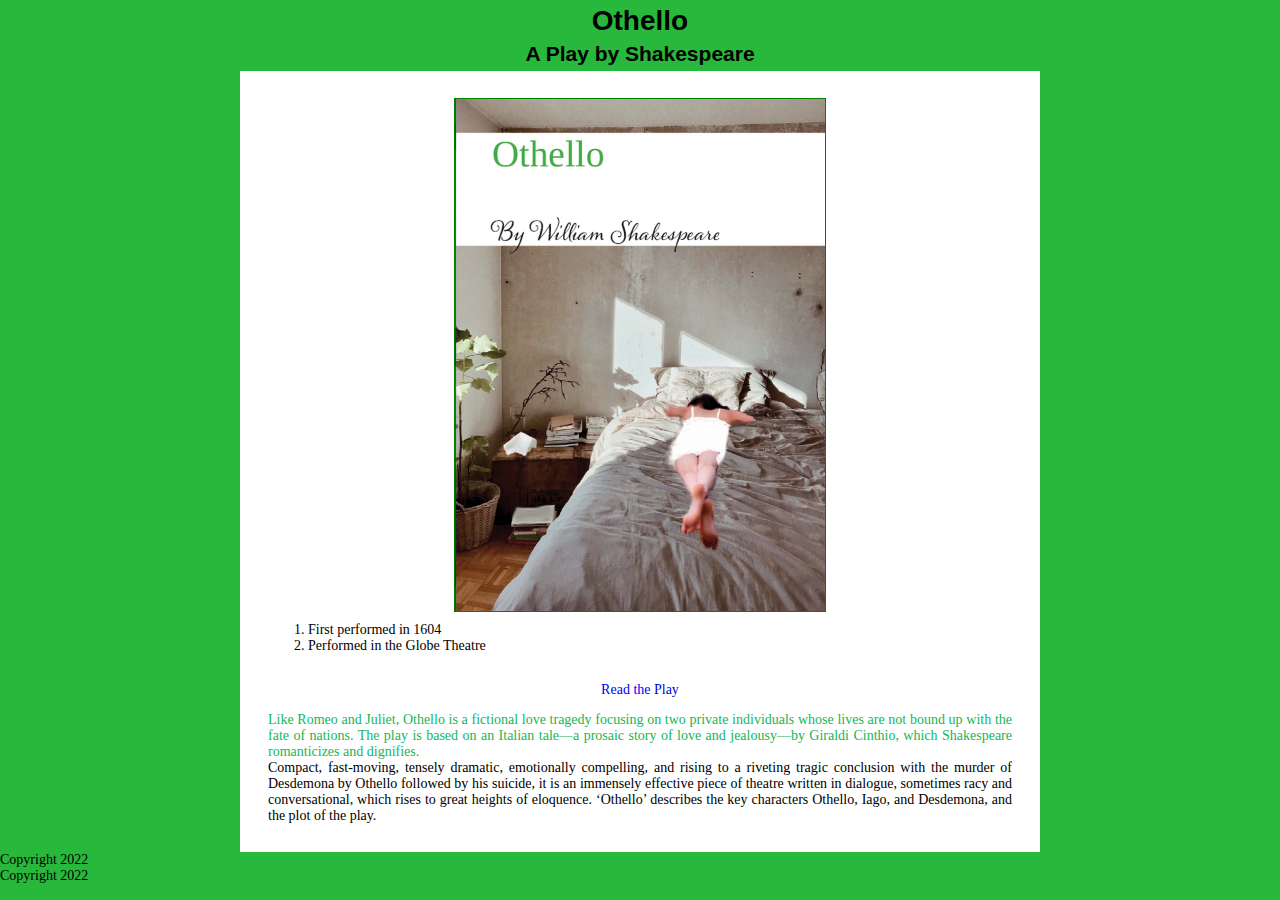
<file: docs/index.html>
<!DOCTYPE html>
<html lang="en">
<head>
    <meta charset="UTF-8" />
    <meta http-equiv="X-UA-Compatible" content="ie=edge"/>
<meta name="viewport" content="width=device-width, initial-scale=1.0"/>
<title>Othello</title>    
<link rel="stylesheet" href="css/styles.css">
</head>
<body>
    <header>
    <h1>Othello</h1>
    <h2>A Play by Shakespeare</h2>
</header>
<main> 
<figure>
<img src="image/Coverwebpage.jpg" alt="Cover the play with a picture of Desdemona">
</figure> 
   
<ol>
    <li>First performed in 1604</li>
    <li>Performed in the Globe Theatre</li>
</ol>

<p class="playlink"><a href="othellowebpage.html">Read the Play</a></p>

    <p class="first"> Like Romeo and Juliet, Othello is a fictional love tragedy focusing on two private individuals whose lives are not bound up with the fate of nations. The play is based on an Italian tale—a prosaic story of love and jealousy—by Giraldi Cinthio, which Shakespeare romanticizes and dignifies.</p>

    <p> Compact, fast-moving, tensely dramatic, emotionally compelling, and rising to a riveting tragic conclusion with the murder of Desdemona by Othello followed by his suicide, it is an immensely effective piece of theatre written in dialogue, sometimes racy and conversational, which rises to great heights of eloquence. ‘Othello’ describes the key characters Othello, Iago, and Desdemona, and the plot of the play.</p>

</main>
<footer>
    <p>Copyright 2022</p>
</footer>
</body>
</html>
    <p>Copyright 2022</p>
</footer>
</body>
</html>
</file>
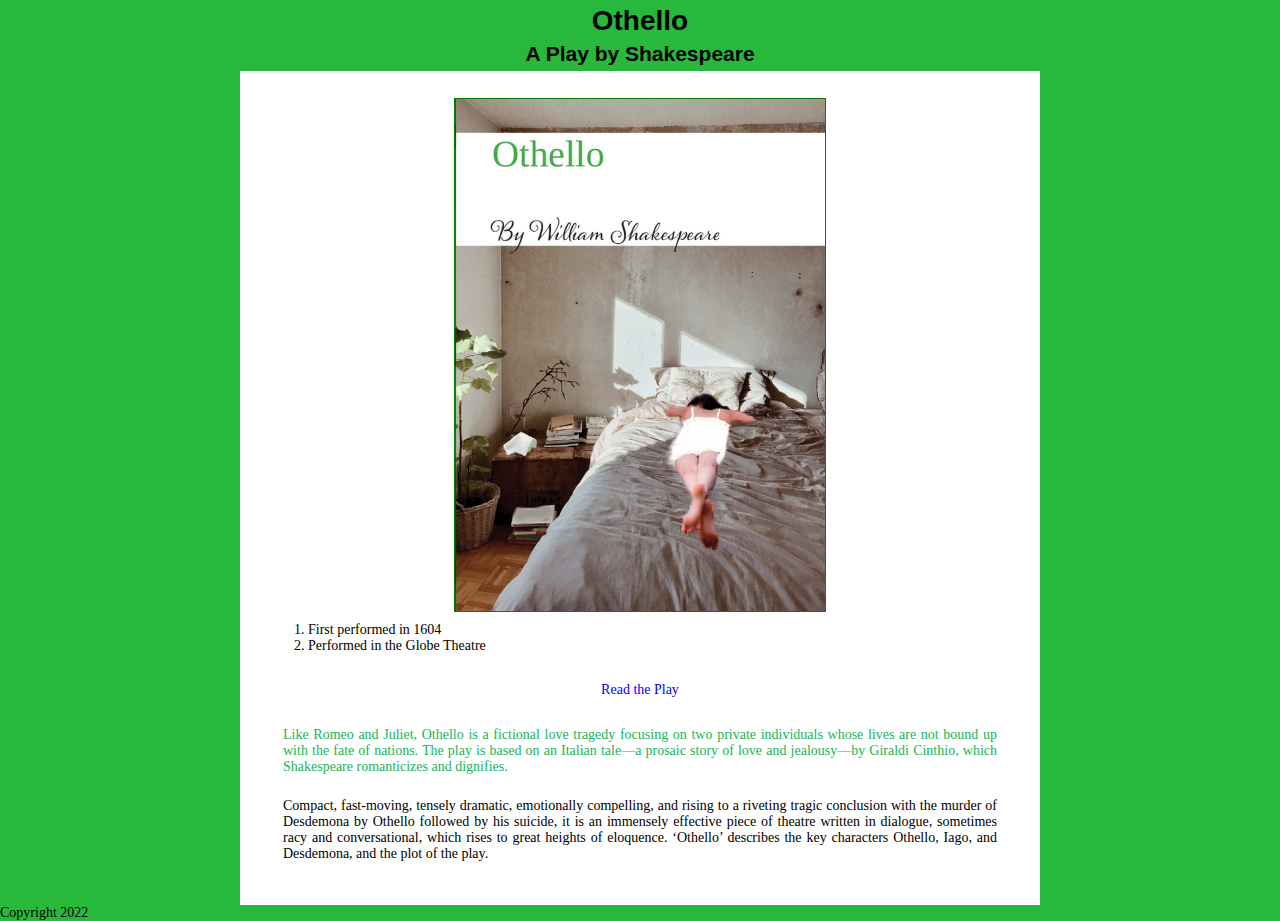
<file: docs/Visual studio code/Index.html>
<html>
<head>
<title>Othello</title>    
<link rel="stylesheet" href="css/styles.css">
</head>

<meta http-equiv="X-UA-Compatible" content="ie=edge">
<meta name="viewport" content="width=device-width, initial-scale=1.0">
<body>
    <header>
    <h1>Othello</h1>
    <h2>A Play by Shakespeare</h2>
</header>
<main> 
<figure>
<img src="image/Coverwebpage.jpg" alt="Cover the play with a picture of Desdemona">
</figure> 
   
<ol>
    <li>First performed in 1604</li>
    <li>Performed in the Globe Theatre</li>
</ol>

<p class="playlink"><a href="othellowebpage.html">Read the Play</a></p>

<section>
    <p class="first"> Like Romeo and Juliet, Othello is a fictional love tragedy focusing on two private individuals whose lives are not bound up with the fate of nations. The play is based on an Italian tale—a prosaic story of love and jealousy—by Giraldi Cinthio, which Shakespeare romanticizes and dignifies.</p>
</section>
<section>  
    <p> Compact, fast-moving, tensely dramatic, emotionally compelling, and rising to a riveting tragic conclusion with the murder of Desdemona by Othello followed by his suicide, it is an immensely effective piece of theatre written in dialogue, sometimes racy and conversational, which rises to great heights of eloquence. ‘Othello’ describes the key characters Othello, Iago, and Desdemona, and the plot of the play.</p>
</section>
</main>
<footer>
    <p>Copyright 2022</p>
</footer>



</body>











</html>
</file>
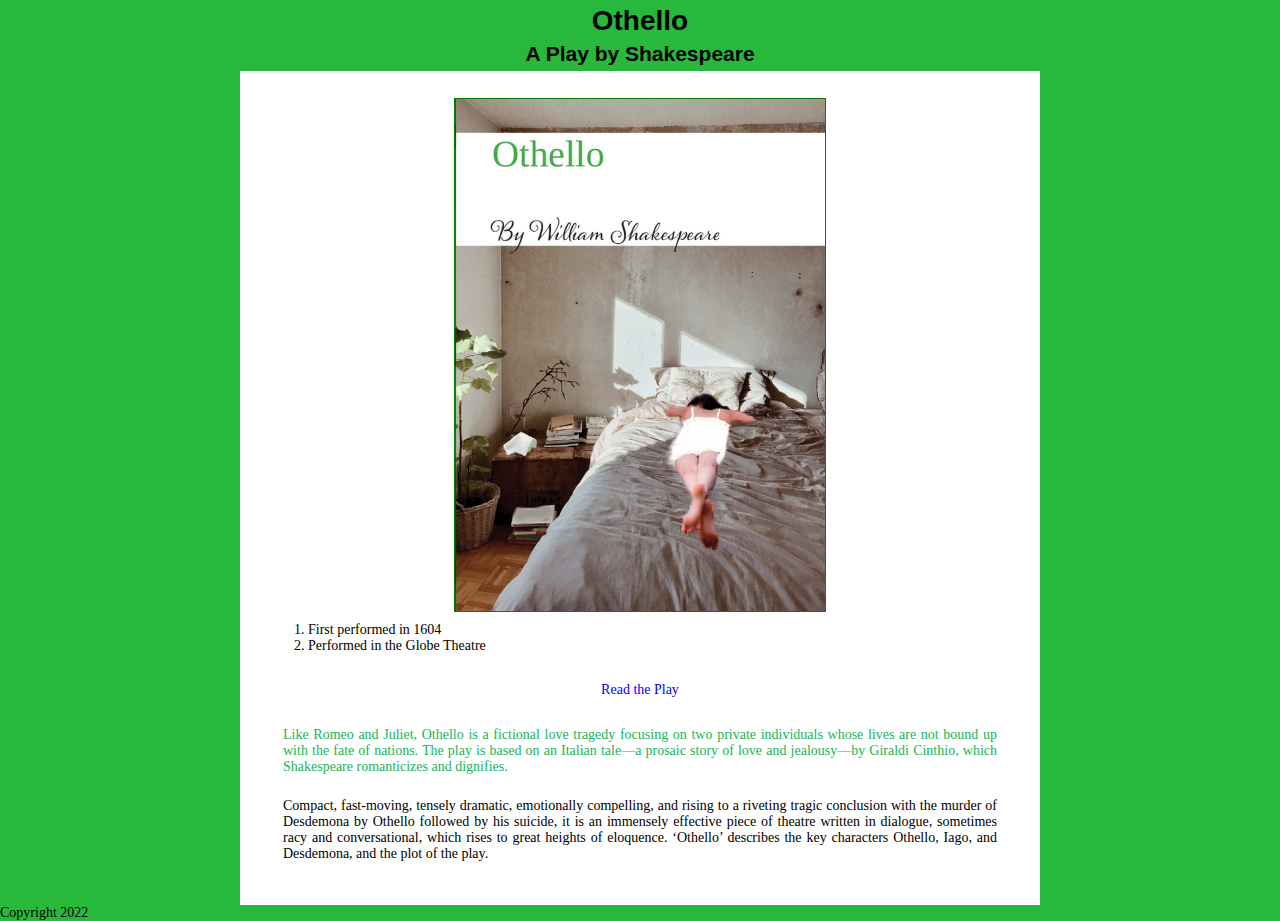
<file: docs/Visual studio code/index.html>
<html>
<head>
<title>Othello</title>    
<link rel="stylesheet" href="css/styles.css">
</head>

<meta http-equiv="X-UA-Compatible" content="ie=edge">
<meta name="viewport" content="width=device-width, initial-scale=1.0">
<body>
    <header>
    <h1>Othello</h1>
    <h2>A Play by Shakespeare</h2>
</header>
<main> 
<figure>
<img src="image/Coverwebpage.jpg" alt="Cover the play with a picture of Desdemona">
</figure> 
   
<ol>
    <li>First performed in 1604</li>
    <li>Performed in the Globe Theatre</li>
</ol>

<p class="playlink"><a href="othellowebpage.html">Read the Play</a></p>

<section>
    <p class="first"> Like Romeo and Juliet, Othello is a fictional love tragedy focusing on two private individuals whose lives are not bound up with the fate of nations. The play is based on an Italian tale—a prosaic story of love and jealousy—by Giraldi Cinthio, which Shakespeare romanticizes and dignifies.</p>
</section>
<section>  
    <p> Compact, fast-moving, tensely dramatic, emotionally compelling, and rising to a riveting tragic conclusion with the murder of Desdemona by Othello followed by his suicide, it is an immensely effective piece of theatre written in dialogue, sometimes racy and conversational, which rises to great heights of eloquence. ‘Othello’ describes the key characters Othello, Iago, and Desdemona, and the plot of the play.</p>
</section>
</main>
<footer>
    <p>Copyright 2022</p>
</footer>



</body>











</html>
</file>
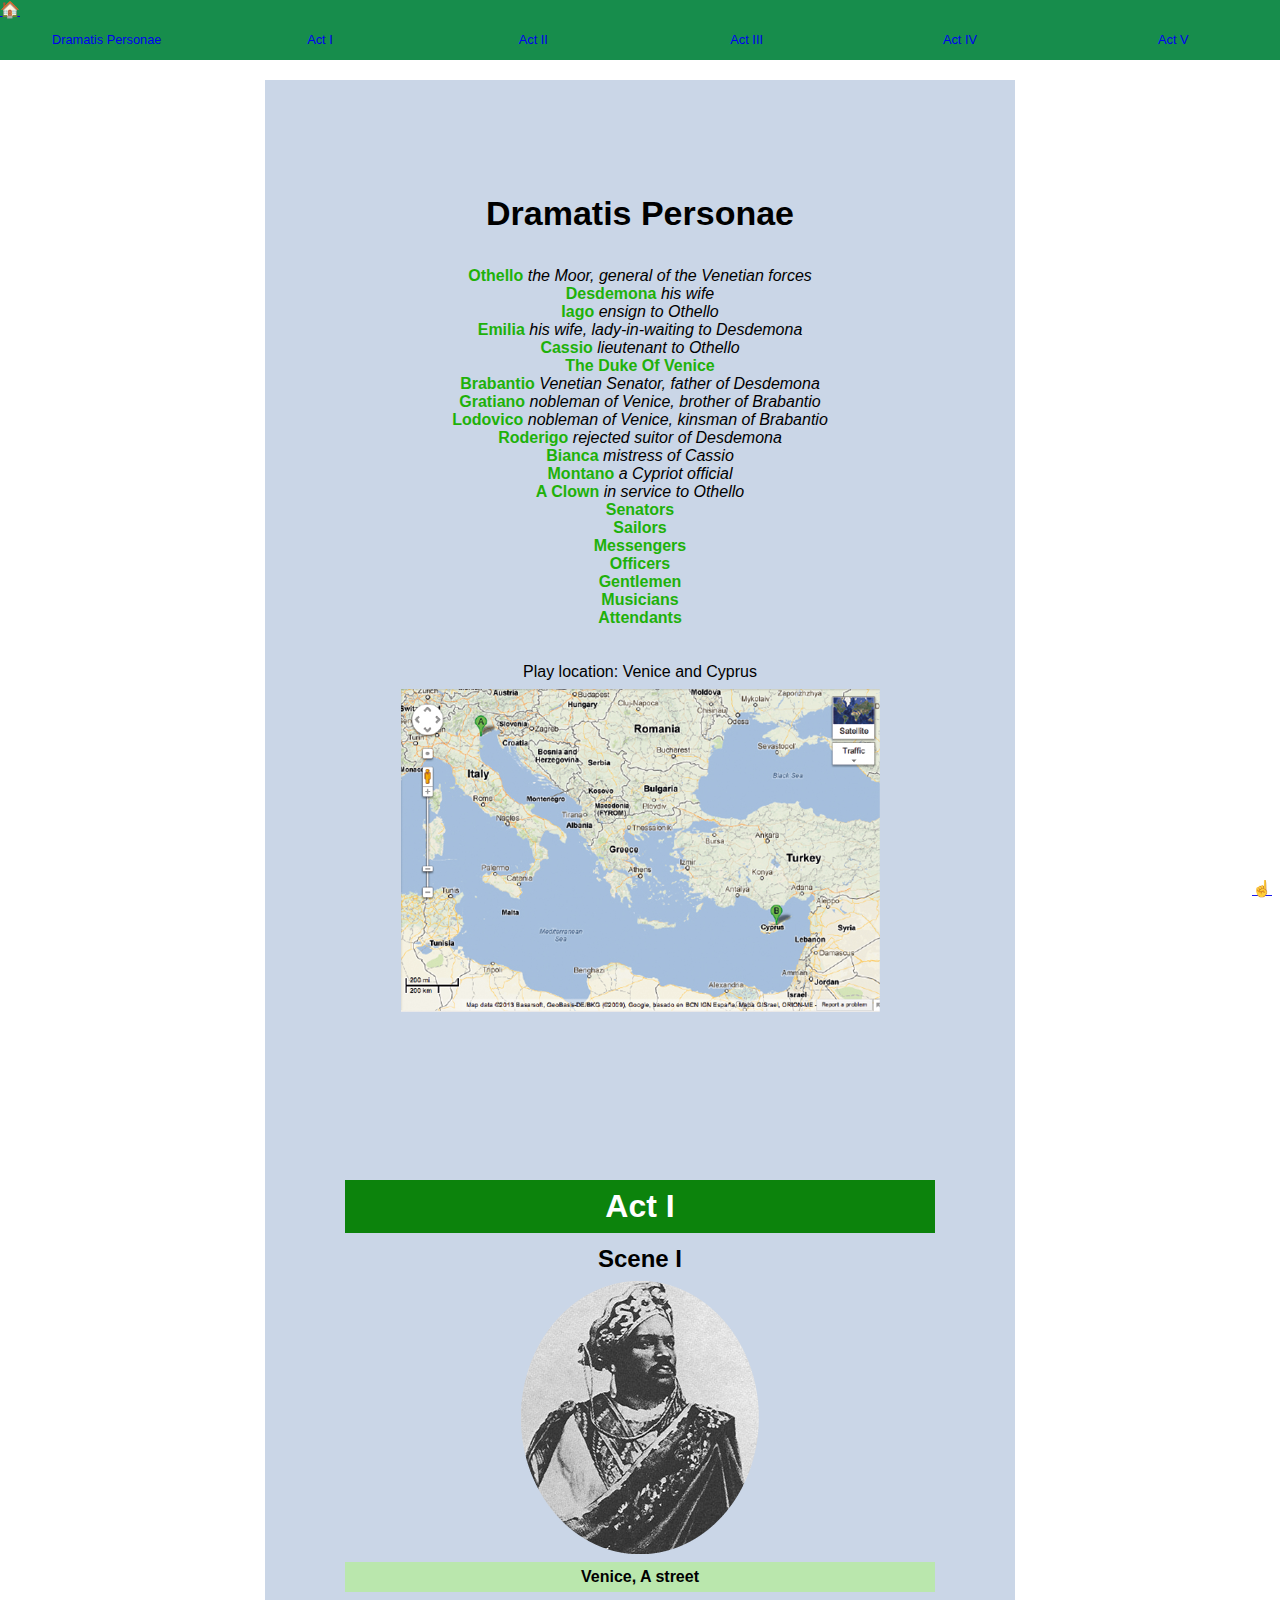
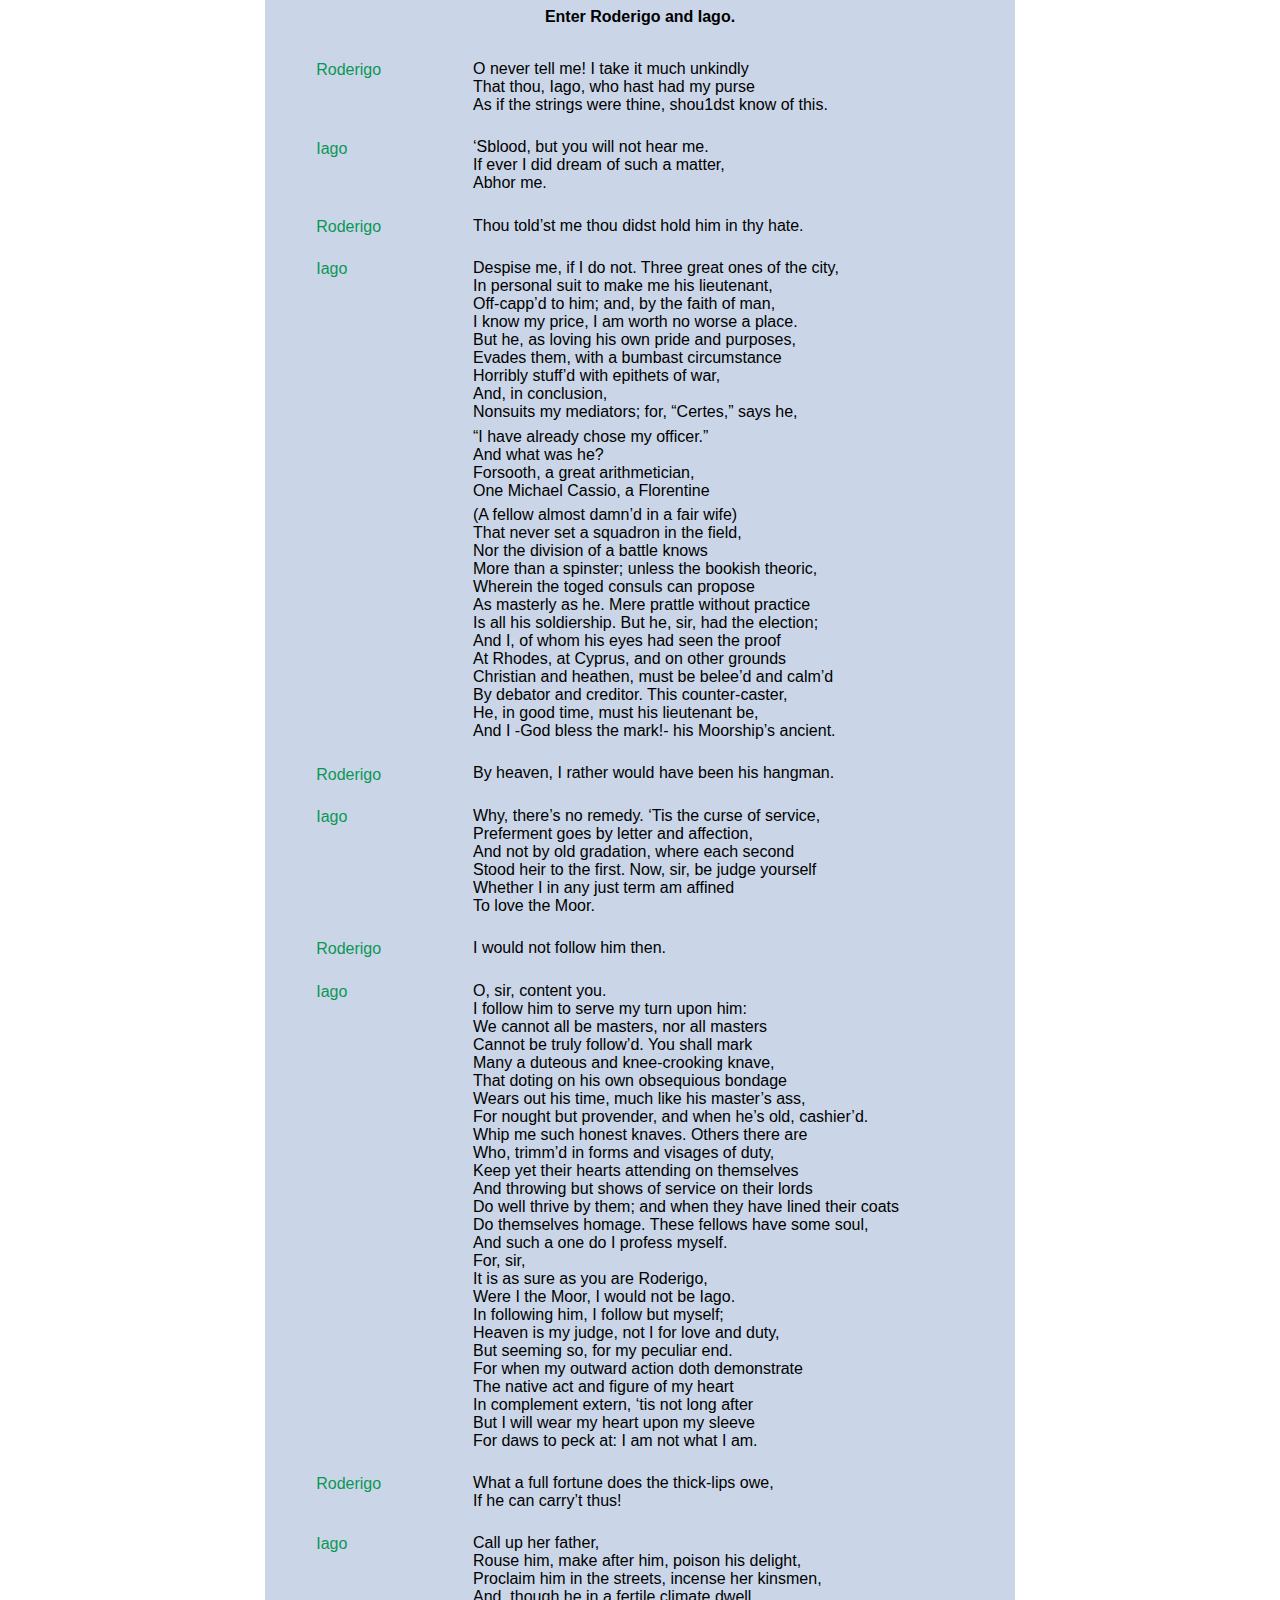
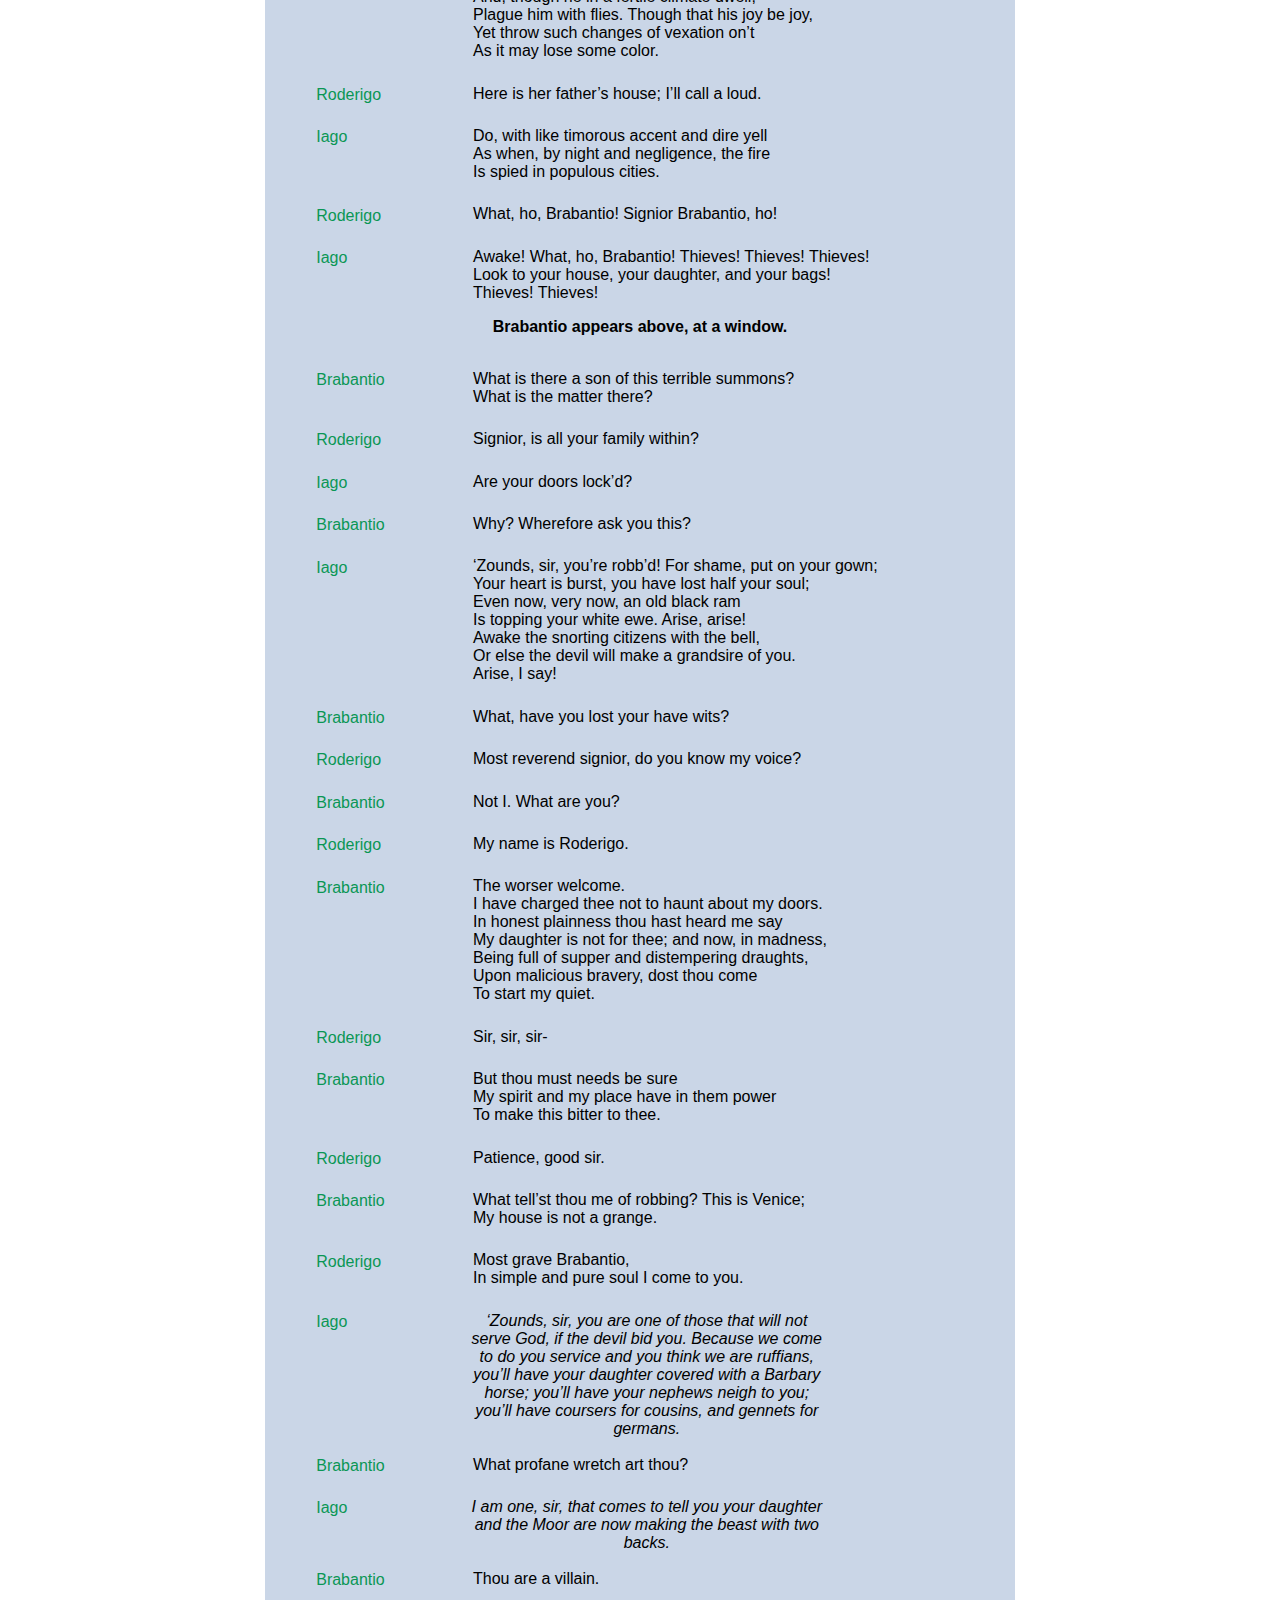
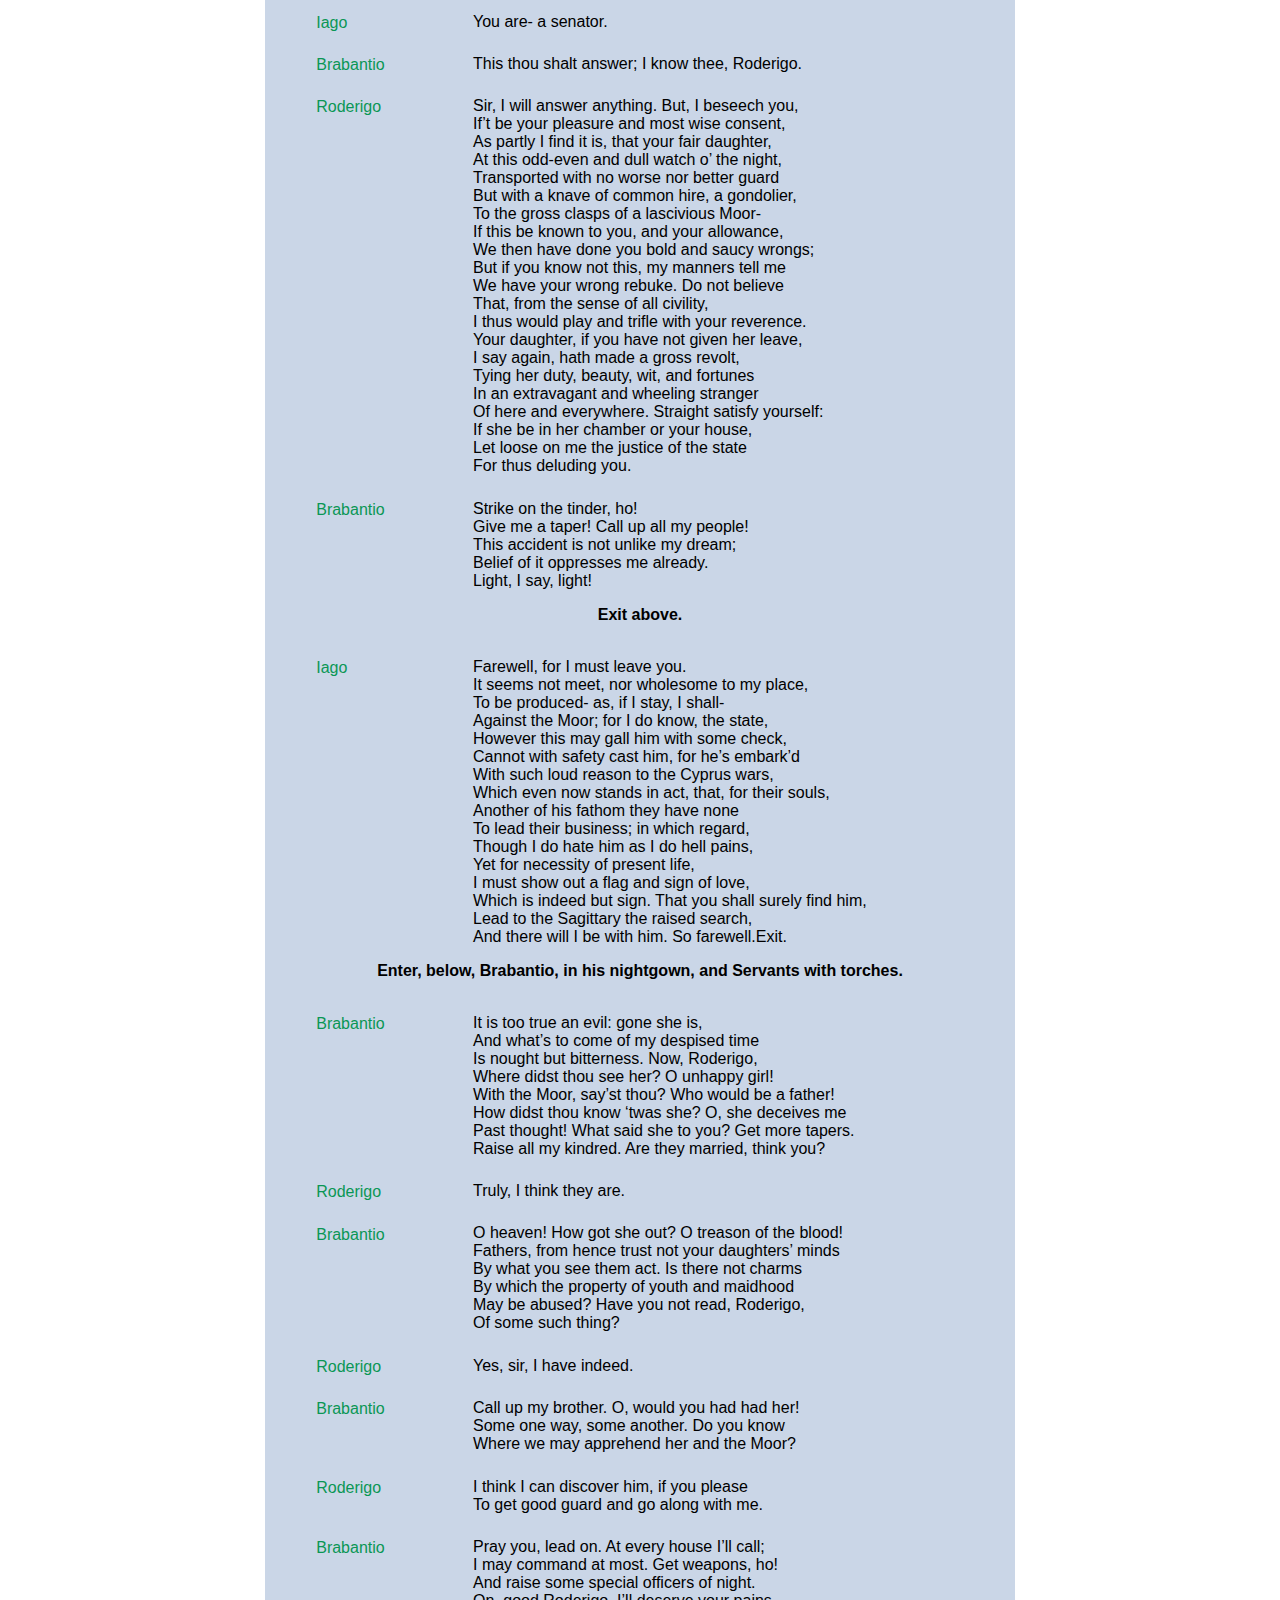
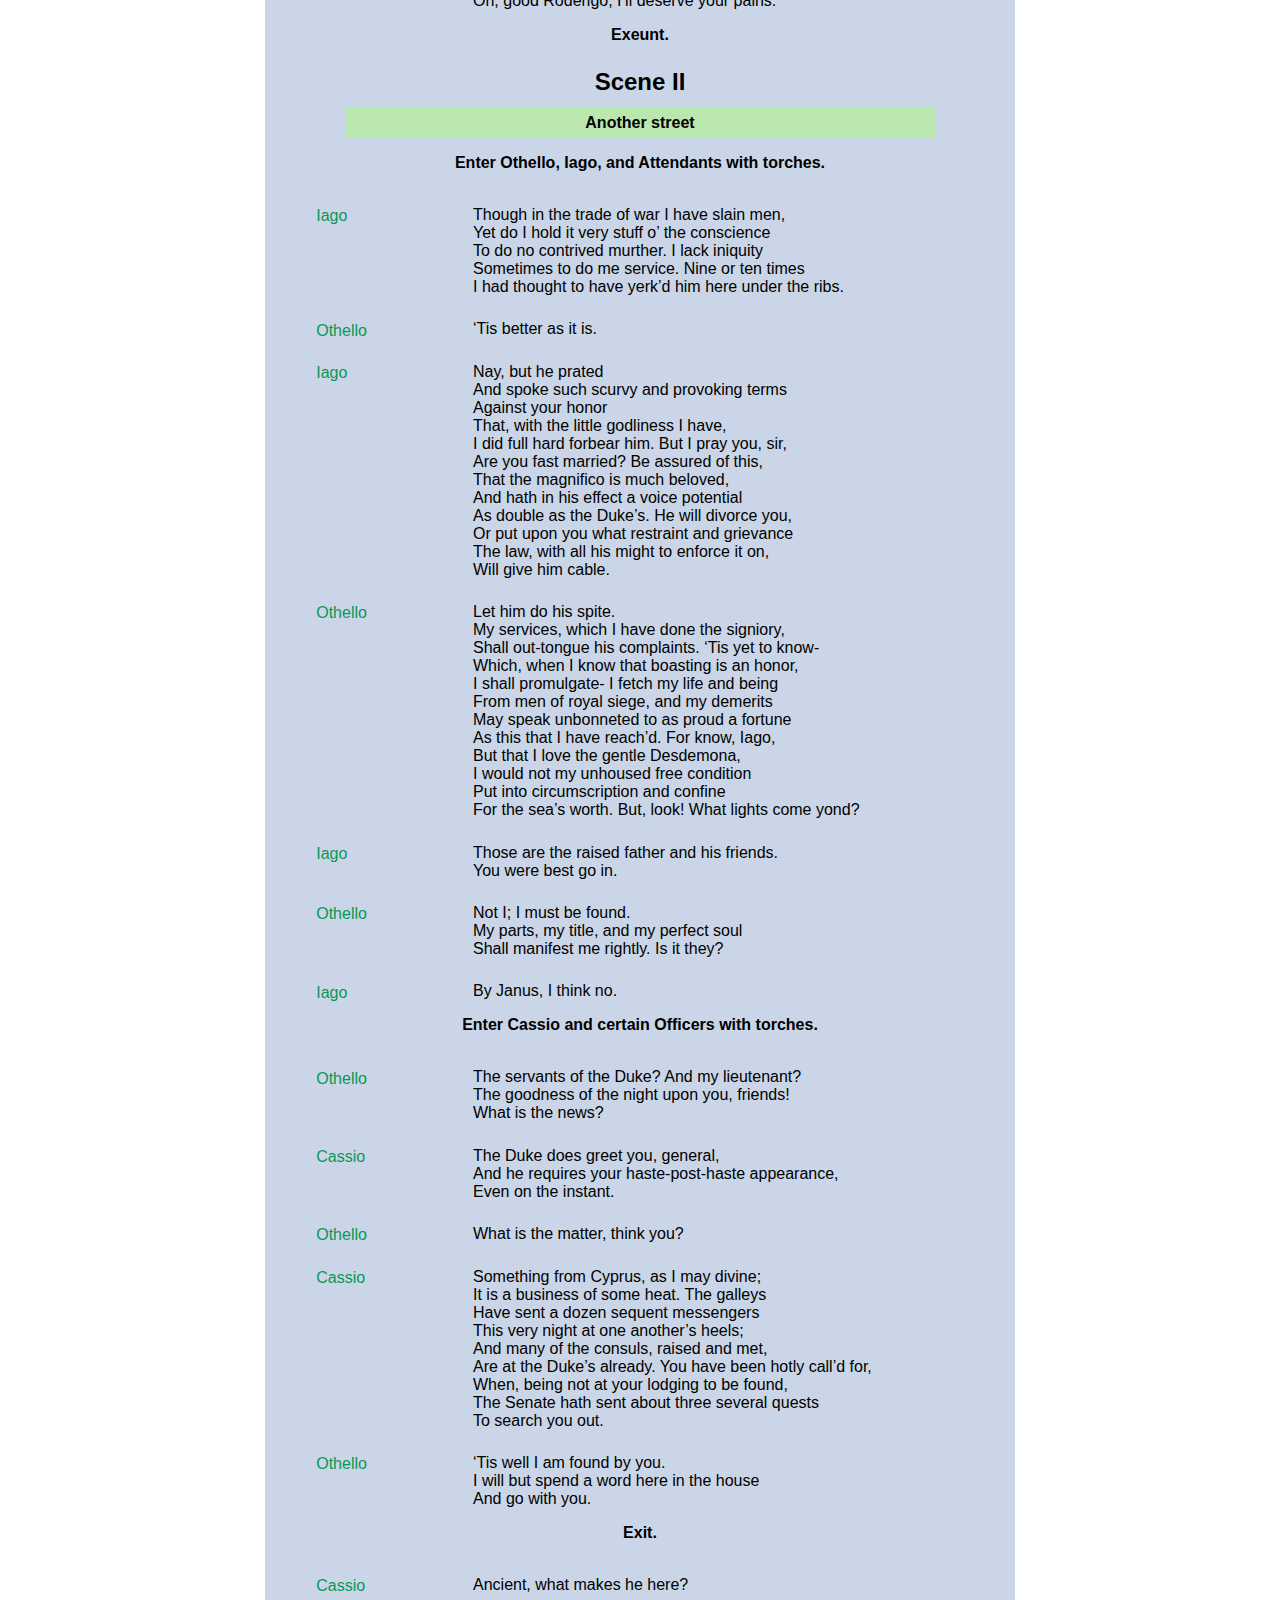
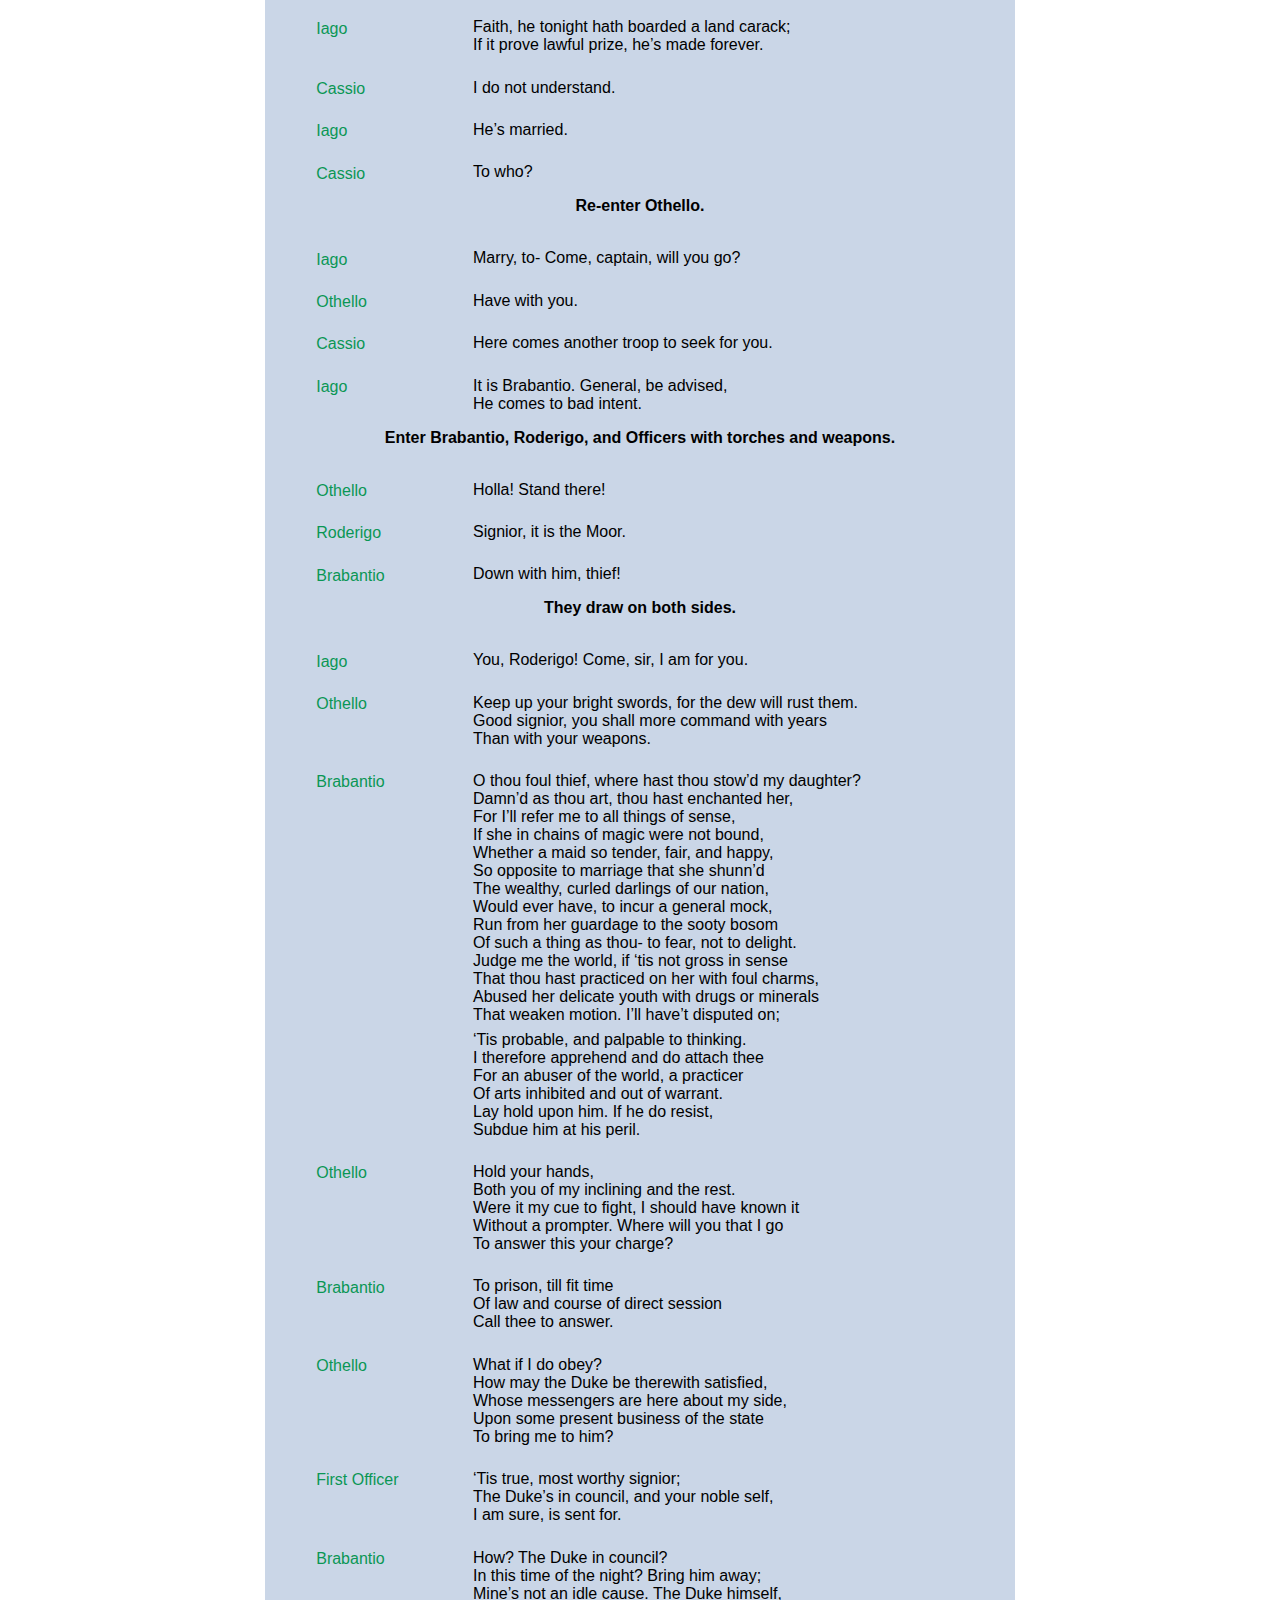
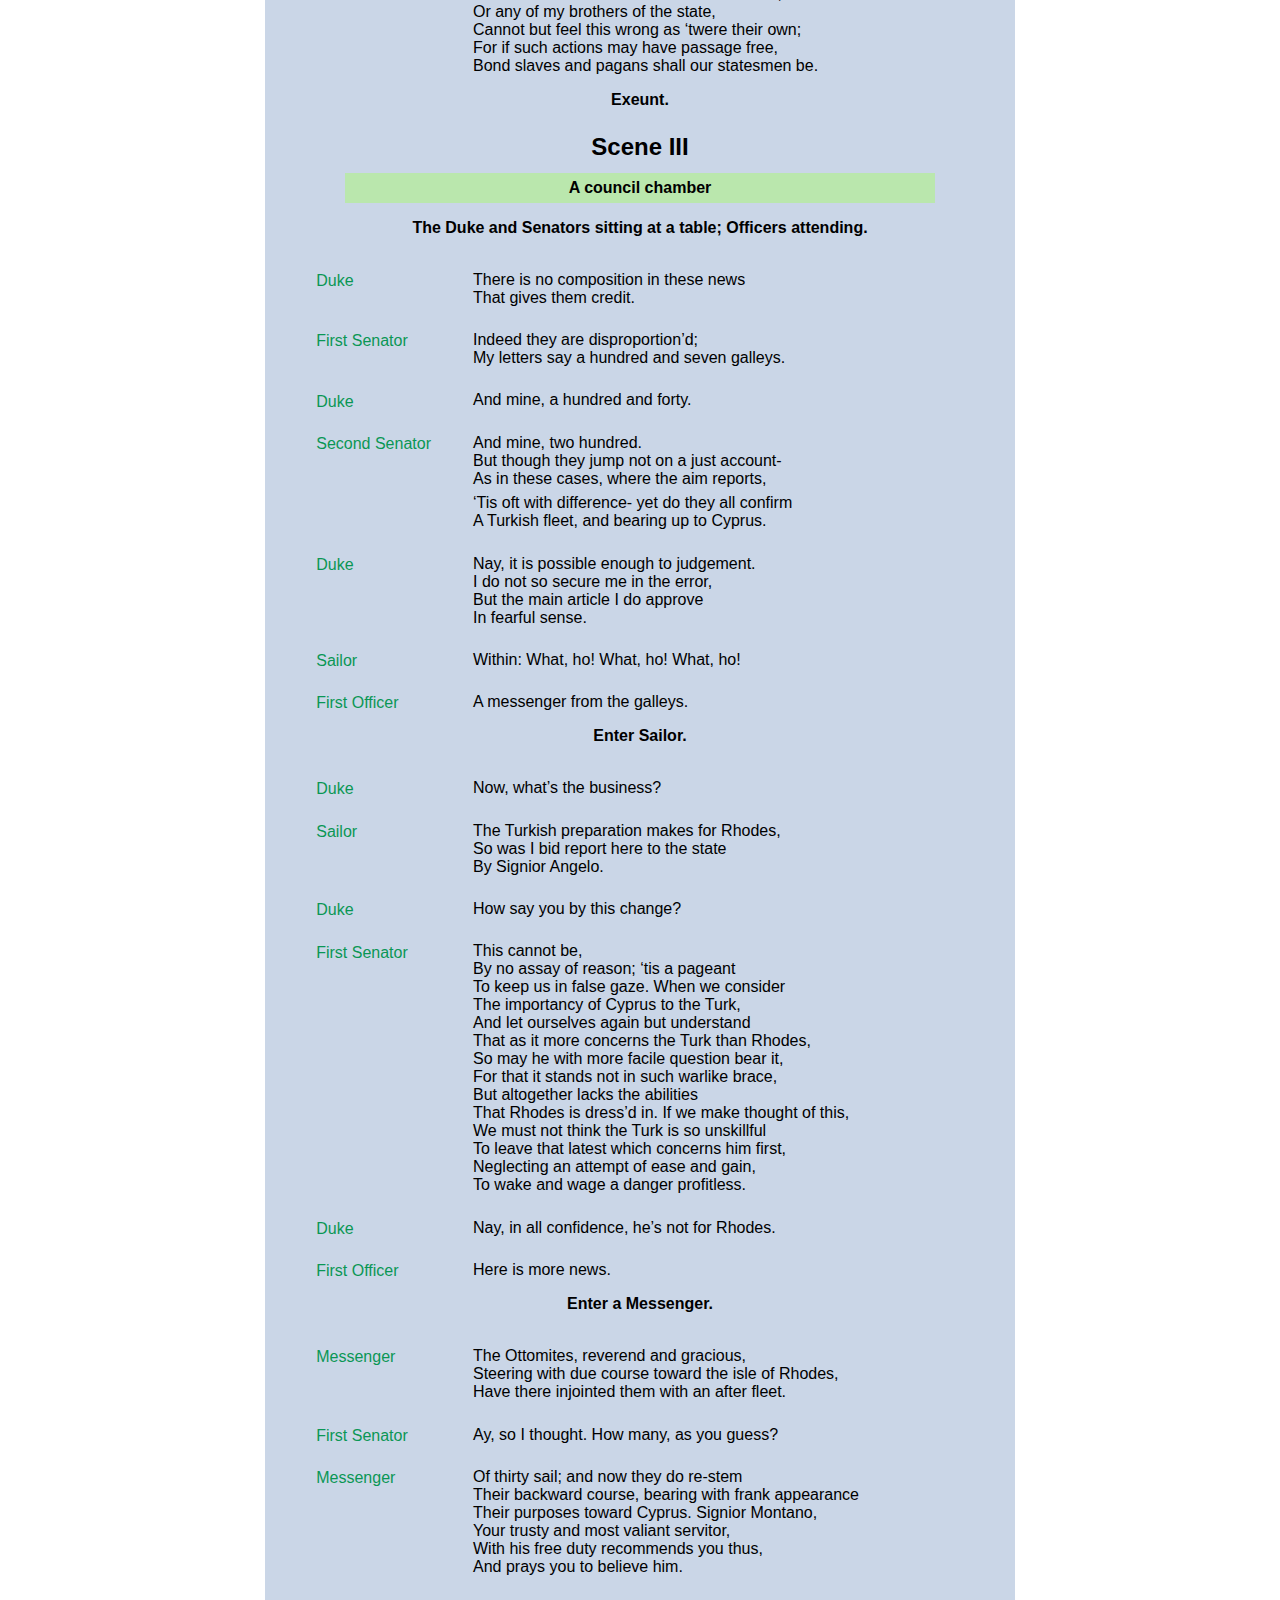
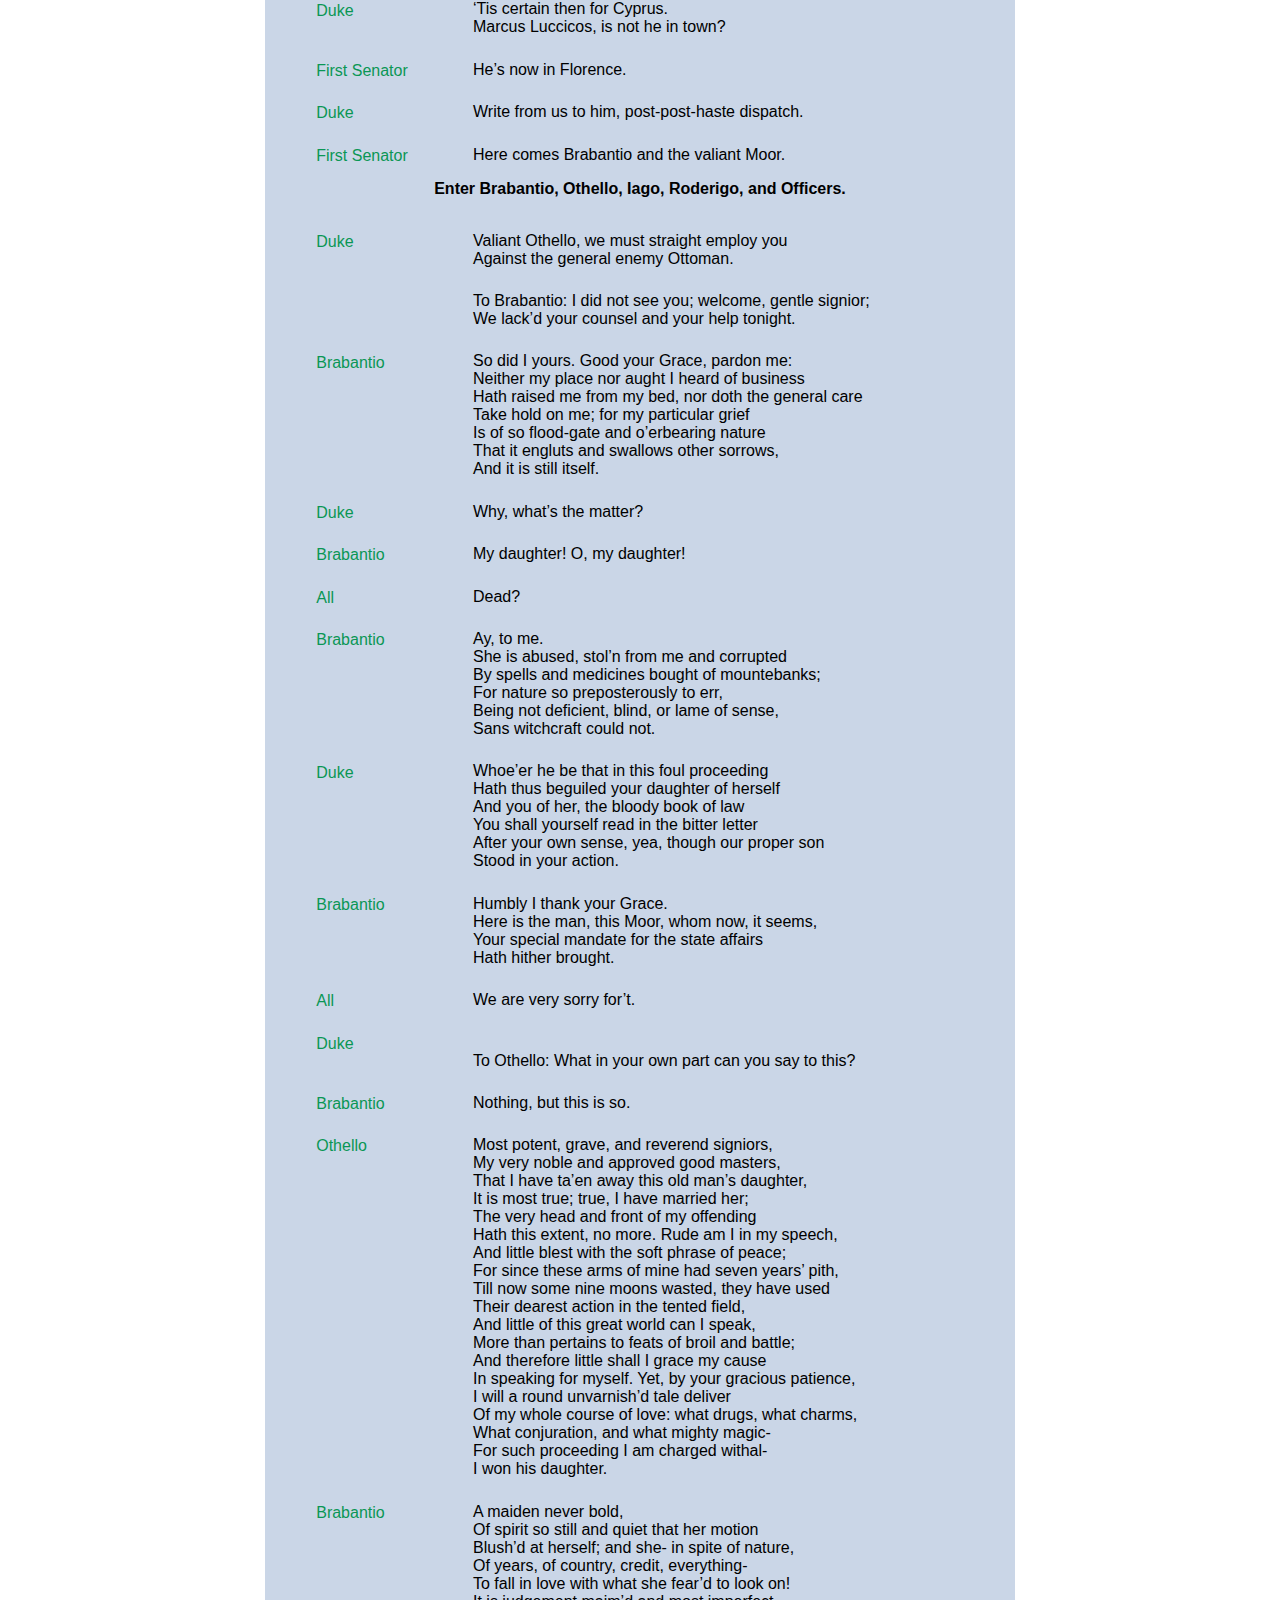
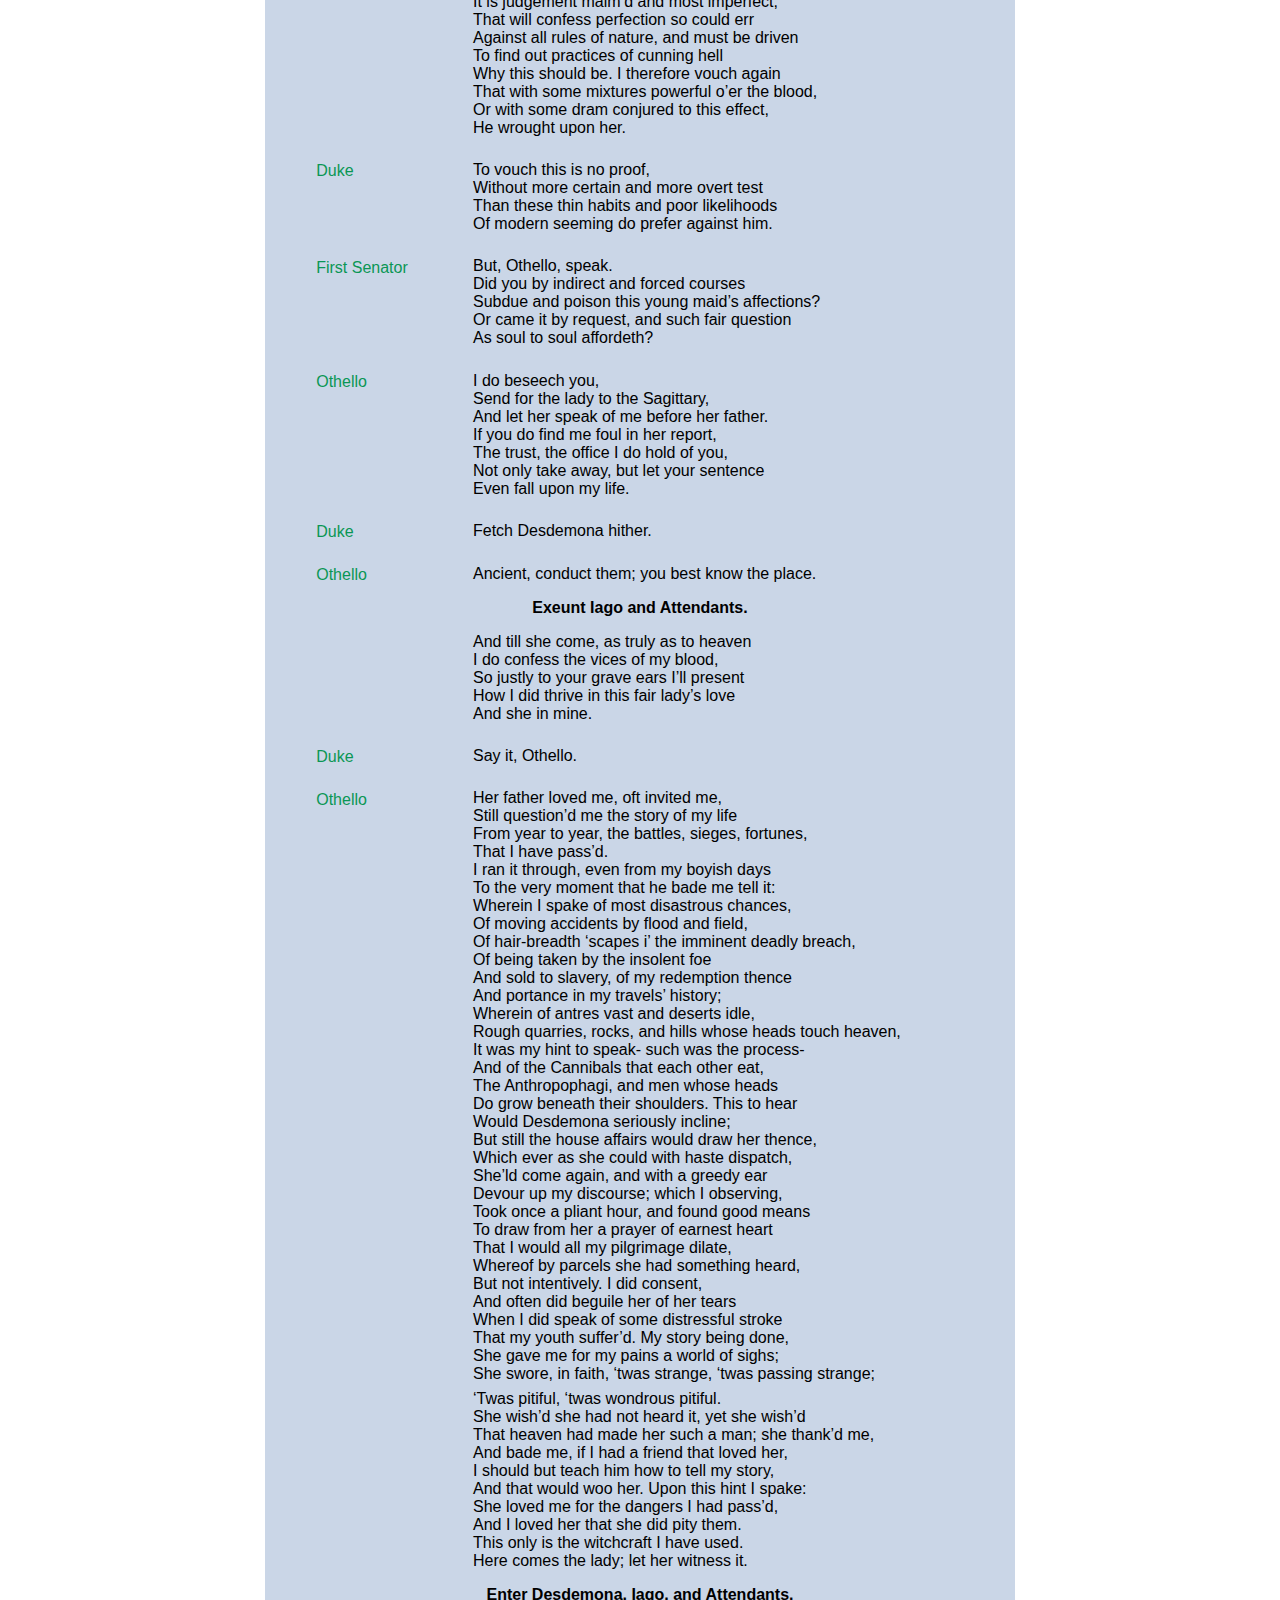
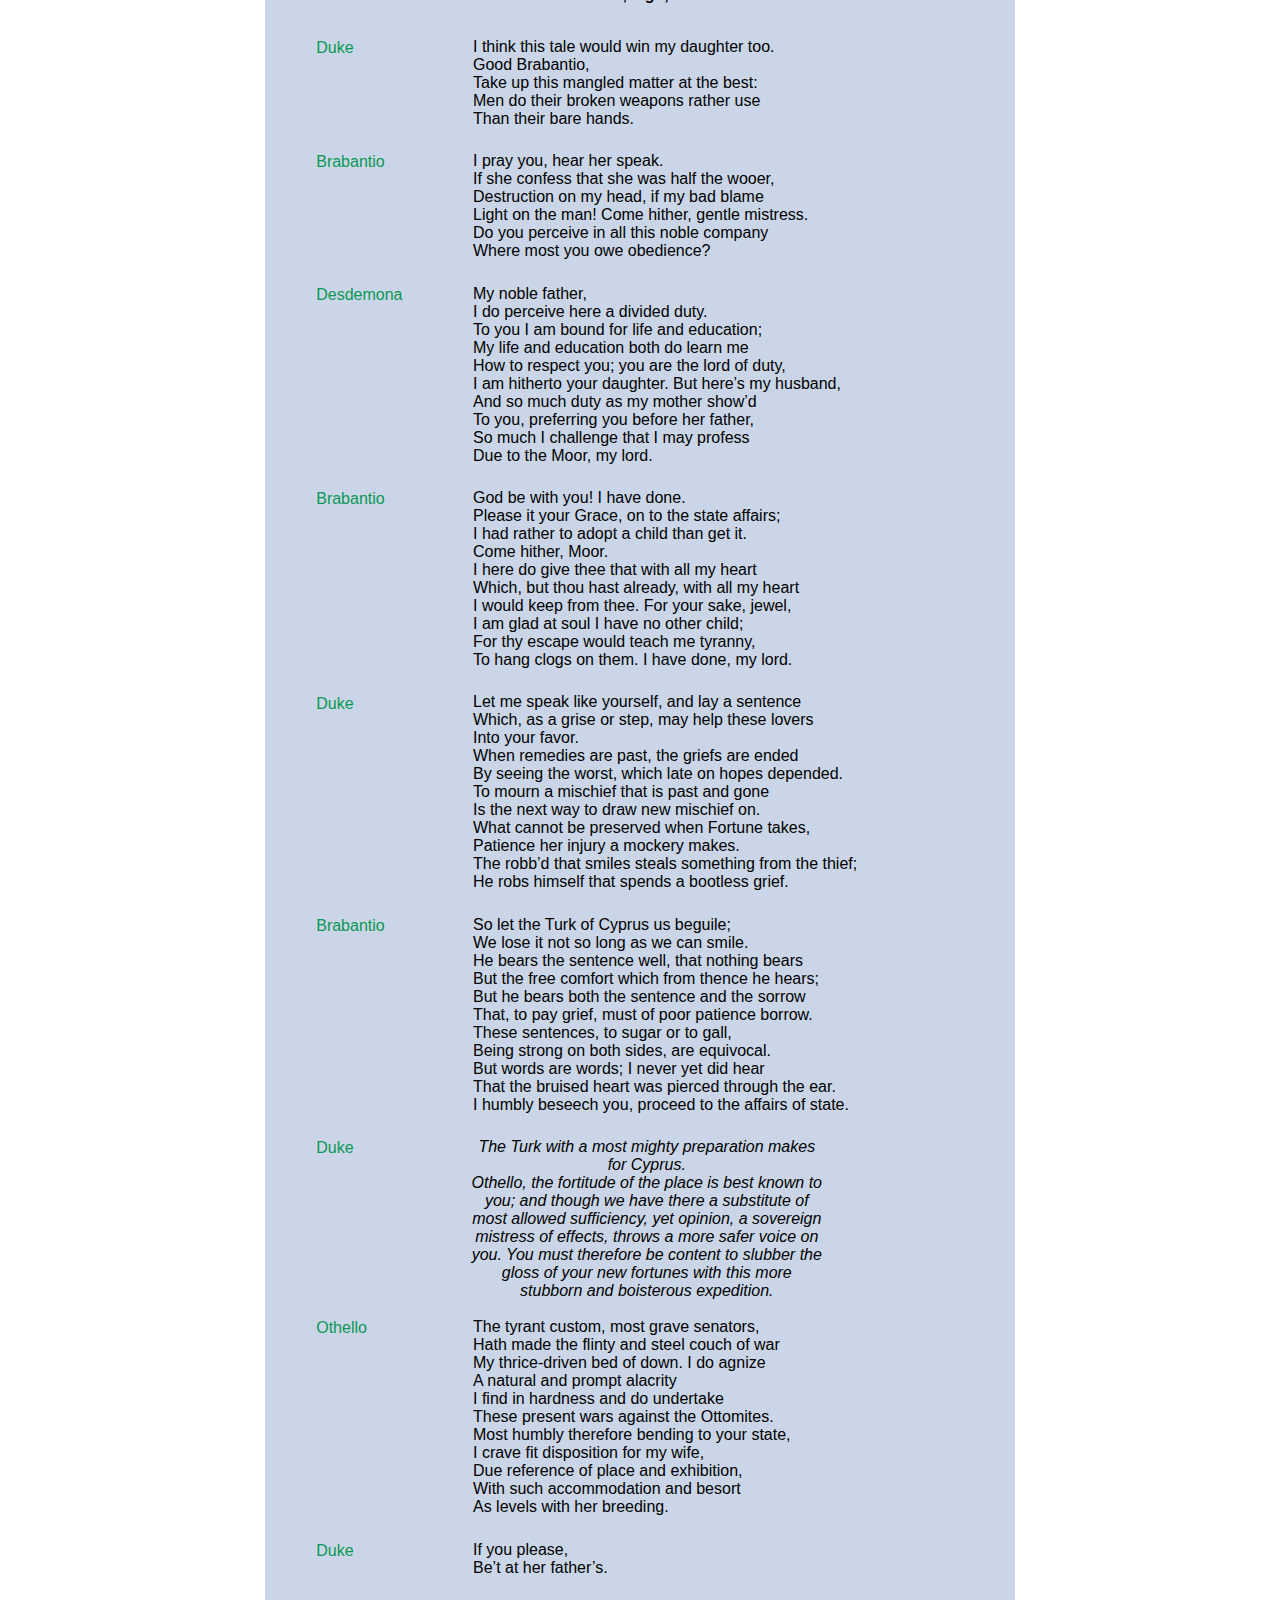
<file: docs/othellowebpage.html>
<!DOCTYPE html>
<html xmlns="http://www.w3.org/1999/xhtml">


	<head>
		<meta charset="utf-8" />
		<title>othellowebpage</title>
		<link href="css/play2.css" rel="stylesheet" type="text/css" />
	</head>
	<body id="othellowebpage" lang="en-GB">
		<div class="backtotop">
			<a title="go back to the top of the page" href="#othellowebpage">&#9757;</a>
		</div>
		<nav id="_idContainer000" class="toc">
		<li class="home"><a href="index.html">&#127968;</a></li>
			<input type="checkbox" id="toggle">
  <label for="toggle" class="hamburger">&#9776;</label>
			<ul>
				<li class="toc_h1"><a href="othellowebpage.html#_idTextAnchor000">Dramatis Personae </a></li>
				<li class="toc_h1"><a href="othellowebpage.html#_idTextAnchor001">Act I </a><ul><li class="toc_h2"><a href="othellowebpage.html#_idTextAnchor002"><span class="All-scenes">Scene I </span></a></li><li class="toc_h2"><a href="othellowebpage.html#_idTextAnchor003"><span class="All-scenes">Scene II </span></a></li><li class="toc_h2"><a href="othellowebpage.html#_idTextAnchor004"><span class="All-scenes">Scene III </span></a></li></ul></li>
				<li class="toc_h1"><a href="othellowebpage.html#_idTextAnchor005">Act II </a><ul><li class="toc_h2"><a href="othellowebpage.html#_idTextAnchor006"><span class="All-scenes">Scene I </span></a></li><li class="toc_h2"><a href="othellowebpage.html#_idTextAnchor007"><span class="All-scenes">Scene II </span></a></li><li class="toc_h2"><a href="othellowebpage.html#_idTextAnchor008"><span class="All-scenes">Scene III </span></a></li></ul></li>
				<li class="toc_h1"><a href="othellowebpage.html#_idTextAnchor009">Act III </a><ul><li class="toc_h2"><a href="othellowebpage.html#_idTextAnchor010"><span class="All-scenes">Scene I </span></a></li><li class="toc_h2"><a href="othellowebpage.html#_idTextAnchor011"><span class="All-scenes">Scene II </span></a></li><li class="toc_h2"><a href="othellowebpage.html#_idTextAnchor012"><span class="All-scenes">Scene III </span></a></li><li class="toc_h2"><a href="othellowebpage.html#_idTextAnchor013"><span class="All-scenes">Scene IV </span></a></li></ul></li>
				<li class="toc_h1"><a href="othellowebpage.html#_idTextAnchor014">Act IV </a><ul><li class="toc_h2"><a href="othellowebpage.html#_idTextAnchor015"><span class="All-scenes">Scene I </span></a></li><li class="toc_h2"><a href="othellowebpage.html#_idTextAnchor016"><span class="All-scenes">Scene II </span></a></li><li class="toc_h2"><a href="othellowebpage.html#_idTextAnchor017"><span class="All-scenes">Scene III </span></a></li></ul></li>
				<li class="toc_h1"><a href="othellowebpage.html#_idTextAnchor018">Act V </a><ul><li class="toc_h2"><a href="othellowebpage.html#_idTextAnchor019"><span class="All-scenes">Scene I </span></a></li><li class="toc_h2"><a href="othellowebpage.html#_idTextAnchor020"><span class="All-scenes">Scene II </span></a></li></ul></li>
			</ul>
		</nav>
		<section id="_idContainer002" class="dramatis">
			<h1 class="dramatishead"><a id="_idTextAnchor000"></a>Dramatis Personae </h1>
			<p class="charactername">Othello <span class="character_role">the Moor, general of the Venetian forces </span></p>
			<p class="charactername">Desdemona<span class="character_role"> his wife </span></p>
			<p class="charactername">Iago <span class="character_role">ensign to Othello </span></p>
			<p class="charactername">Emilia <span class="character_role">his wife, lady-in-waiting to Desdemona </span></p>
			<p class="charactername">Cassio <span class="character_role">lieutenant to Othello </span></p>
			<p class="charactername">The Duke Of Venice </p>
			<p class="charactername">Brabantio <span class="character_role">Venetian Senator, father of Desdemona </span></p>
			<p class="charactername">Gratiano <span class="character_role">nobleman of Venice, brother of Brabantio </span></p>
			<p class="charactername">Lodovico <span class="character_role">nobleman of Venice, kinsman of Brabantio </span></p>
			<p class="charactername">Roderigo <span class="character_role">rejected suitor of Desdemona </span></p>
			<p class="charactername">Bianca <span class="character_role">mistress of Cassio </span></p>
			<p class="charactername">Montano <span class="character_role">a Cypriot official </span></p>
			<p class="charactername">A Clown <span class="character_role">in service to Othello </span></p>
			<p class="charactername">Senators </p>
			<p class="charactername">Sailors </p>
			<p class="charactername">Messengers </p>
			<p class="charactername">Officers </p>
			<p class="charactername">Gentlemen </p>
			<p class="charactername">Musicians </p>
			<p class="charactername">Attendants </p>
<section>
			<p class="play_location"></p> Play location: Venice and Cyprus 
			</p>
		</section>
			<div>
				<div id="_idContainer001">
					<img src="othellowebpage-web-resources/image/VeniceCyprus_Map.png" alt="" />
				</div>
			</div>
		</section>
		<section id="_idContainer010" class="play">
			<h1 class="act"><a id="_idTextAnchor001"></a>Act I </h1>
			<h2 class="firstscene"><span class="All-scenes"><a id="_idTextAnchor002"></a>Scene I </span></h2>
			<div>
				<div id="_idContainer003">
					<img src="othellowebpage-web-resources/image/Ira-Aldridge-Covent-Garden-1833-public-domain1.png" alt="" />
				</div>
			</div>
			<h2 class="location">Venice, A street </h2>
			<h2 class="stagedirection balance-text">Enter Roderigo and Iago. </h2>
			<p class="character">Roderigo </p>
			<p class="verseline">O never tell me! I take it much unkindly <br />That thou, Iago, who hast had my purse <br />As if the strings were thine, shou1dst know of this. </p>
			<p class="character">Iago </p>
			<p class="verseline">‘Sblood, but you will not hear me. <br />If ever I did dream of such a matter, <br />Abhor me. </p>
			<p class="character">Roderigo </p>
			<p class="verseline">Thou told’st me thou didst hold him in thy hate. </p>
			<p class="character">Iago </p>
			<p class="verseline">Despise me, if I do not. Three great ones of the city, <br />In personal suit to make me his lieutenant, <br />Off-capp’d to him; and, by the faith of man, <br />I know my price, I am worth no worse a place. <br />But he, as loving his own pride and purposes, <br />Evades them, with a bumbast circumstance <br />Horribly stuff’d with epithets of war, <br />And, in conclusion, <br />Nonsuits my mediators; for, “Certes,” says he, </p>
			<p class="verseline">“I have already chose my officer.” <br />And what was he? <br />Forsooth, a great arithmetician, <br />One Michael Cassio, a Florentine </p>
			<p class="verseline">(A fellow almost damn’d in a fair wife) <br />That never set a squadron in the field, <br />Nor the division of a battle knows <br />More than a spinster; unless the bookish theoric, <br />Wherein the toged consuls can propose <br />As masterly as he. Mere prattle without practice <br />Is all his soldiership. But he, sir, had the election; <br />And I, of whom his eyes had seen the proof <br />At Rhodes, at Cyprus, and on other grounds <br />Christian and heathen, must be belee’d and calm’d <br />By debator and creditor. This counter-caster, <br />He, in good time, must his lieutenant be, <br />And I -God bless the mark!- his Moorship’s ancient. </p>
			<p class="character">Roderigo </p>
			<p class="verseline">By heaven, I rather would have been his hangman. </p>
			<p class="character">Iago </p>
			<p class="verseline">Why, there’s no remedy. ‘Tis the curse of service, <br />Preferment goes by letter and affection, <br />And not by old gradation, where each second <br />Stood heir to the first. Now, sir, be judge yourself <br />Whether I in any just term am affined <br />To love the Moor. </p>
			<p class="character">Roderigo </p>
			<p class="verseline">I would not follow him then. </p>
			<p class="character">Iago </p>
			<p class="verseline">O, sir, content you. <br />I follow him to serve my turn upon him: <br />We cannot all be masters, nor all masters <br />Cannot be truly follow’d. You shall mark <br />Many a duteous and knee-crooking knave, <br />That doting on his own obsequious bondage <br />Wears out his time, much like his master’s ass, <br />For nought but provender, and when he’s old, cashier’d. <br />Whip me such honest knaves. Others there are <br />Who, trimm’d in forms and visages of duty, <br />Keep yet their hearts attending on themselves <br />And throwing but shows of service on their lords <br />Do well thrive by them; and when they have lined their coats <br />Do themselves homage. These fellows have some soul, <br />And such a one do I profess myself. <br />For, sir, <br />It is as sure as you are Roderigo, <br />Were I the Moor, I would not be Iago. <br />In following him, I follow but myself; <br />Heaven is my judge, not I for love and duty, <br />But seeming so, for my peculiar end. <br />For when my outward action doth demonstrate <br />The native act and figure of my heart <br />In complement extern, ‘tis not long after <br />But I will wear my heart upon my sleeve <br />For daws to peck at: I am not what I am. </p>
			<p class="character">Roderigo </p>
			<p class="verseline">What a full fortune does the thick-lips owe, <br />If he can carry’t thus! </p>
			<p class="character">Iago </p>
			<p class="verseline">Call up her father, <br />Rouse him, make after him, poison his delight, <br />Proclaim him in the streets, incense her kinsmen, <br />And, though he in a fertile climate dwell, <br />Plague him with flies. Though that his joy be joy, <br />Yet throw such changes of vexation on’t <br />As it may lose some color. </p>
			<p class="character">Roderigo </p>
			<p class="verseline">Here is her father’s house; I’ll call a loud. </p>
			<p class="character">Iago </p>
			<p class="verseline">Do, with like timorous accent and dire yell <br />As when, by night and negligence, the fire <br />Is spied in populous cities. </p>
			<p class="character">Roderigo </p>
			<p class="verseline">What, ho, Brabantio! Signior Brabantio, ho! </p>
			<p class="character">Iago </p>
			<p class="verseline">Awake! What, ho, Brabantio! Thieves! Thieves! Thieves! <br />Look to your house, your daughter, and your bags! <br />Thieves! Thieves! </p>
			<h2 class="stagedirection balance-text">Brabantio appears above, at a window. </h2>
			<p class="character">Brabantio </p>
			<p class="verseline">What is there a son of this terrible summons? <br />What is the matter there? </p>
			<p class="character">Roderigo </p>
			<p class="verseline">Signior, is all your family within? </p>
			<p class="character">Iago </p>
			<p class="verseline">Are your doors lock’d? </p>
			<p class="character">Brabantio </p>
			<p class="verseline">Why? Wherefore ask you this? </p>
			<p class="character">Iago </p>
			<p class="verseline">‘Zounds, sir, you’re robb’d! For shame, put on your gown; <br />Your heart is burst, you have lost half your soul; <br />Even now, very now, an old black ram <br />Is topping your white ewe. Arise, arise! <br />Awake the snorting citizens with the bell, <br />Or else the devil will make a grandsire of you. <br />Arise, I say! </p>
			<p class="character">Brabantio </p>
			<p class="verseline">What, have you lost your have wits? </p>
			<p class="character">Roderigo </p>
			<p class="verseline">Most reverend signior, do you know my voice? </p>
			<p class="character">Brabantio </p>
			<p class="verseline">Not I. What are you? </p>
			<p class="character">Roderigo </p>
			<p class="verseline">My name is Roderigo. </p>
			<p class="character">Brabantio </p>
			<p class="verseline">The worser welcome. <br />I have charged thee not to haunt about my doors. <br />In honest plainness thou hast heard me say <br />My daughter is not for thee; and now, in madness, <br />Being full of supper and distempering draughts, <br />Upon malicious bravery, dost thou come <br />To start my quiet. </p>
			<p class="character">Roderigo </p>
			<p class="verseline">Sir, sir, sir- </p>
			<p class="character">Brabantio </p>
			<p class="verseline">But thou must needs be sure <br />My spirit and my place have in them power <br />To make this bitter to thee. </p>
			<p class="character">Roderigo </p>
			<p class="verseline">Patience, good sir. </p>
			<p class="character">Brabantio </p>
			<p class="verseline">What tell’st thou me of robbing? This is Venice; <br />My house is not a grange. </p>
			<p class="character">Roderigo </p>
			<p class="verseline">Most grave Brabantio, <br />In simple and pure soul I come to you. </p>
			<p class="character">Iago </p>
			<p class="prose">‘Zounds, sir, you are one of those that will not serve God, if the devil bid you. Because we come to do you service and you think we are ruffians, you’ll have your daughter covered with a Barbary horse; you’ll have your nephews neigh to you; you’ll have coursers for cousins, and gennets for germans. </p>
			<p class="character">Brabantio </p>
			<p class="verseline">What profane wretch art thou? </p>
			<p class="character">Iago </p>
			<p class="prose">I am one, sir, that comes to tell you your daughter and the Moor are now making the beast with two backs. </p>
			<p class="character">Brabantio </p>
			<p class="verseline">Thou are a villain. </p>
			<p class="character">Iago </p>
			<p class="verseline">You are- a senator. </p>
			<p class="character">Brabantio </p>
			<p class="verseline">This thou shalt answer; I know thee, Roderigo. </p>
			<p class="character">Roderigo </p>
			<p class="verseline">Sir, I will answer anything. But, I beseech you, <br />If’t be your pleasure and most wise consent, <br />As partly I find it is, that your fair daughter, <br />At this odd-even and dull watch o’ the night, <br />Transported with no worse nor better guard <br />But with a knave of common hire, a gondolier, <br />To the gross clasps of a lascivious Moor- <br />If this be known to you, and your allowance, <br />We then have done you bold and saucy wrongs; <br />But if you know not this, my manners tell me <br />We have your wrong rebuke. Do not believe <br />That, from the sense of all civility, <br />I thus would play and trifle with your reverence. <br />Your daughter, if you have not given her leave, <br />I say again, hath made a gross revolt, <br />Tying her duty, beauty, wit, and fortunes <br />In an extravagant and wheeling stranger <br />Of here and everywhere. Straight satisfy yourself: <br />If she be in her chamber or your house, <br />Let loose on me the justice of the state <br />For thus deluding you. </p>
			<p class="character">Brabantio </p>
			<p class="verseline">Strike on the tinder, ho! <br />Give me a taper! Call up all my people! <br />This accident is not unlike my dream; <br />Belief of it oppresses me already. <br />Light, I say, light! </p>
			<h2 class="stagedirection balance-text">Exit above. </h2>
			<p class="character">Iago </p>
			<p class="verseline">Farewell, for I must leave you. <br />It seems not meet, nor wholesome to my place, <br />To be produced- as, if I stay, I shall- <br />Against the Moor; for I do know, the state, <br />However this may gall him with some check, <br />Cannot with safety cast him, for he’s embark’d <br />With such loud reason to the Cyprus wars, <br />Which even now stands in act, that, for their souls, <br />Another of his fathom they have none <br />To lead their business; in which regard, <br />Though I do hate him as I do hell pains, <br />Yet for necessity of present life, <br />I must show out a flag and sign of love, <br />Which is indeed but sign. That you shall surely find him, <br />Lead to the Sagittary the raised search, <br />And there will I be with him. So farewell.Exit. </p>
			<h2 class="stagedirection balance-text">Enter, below, Brabantio, in his nightgown, and Servants with torches. </h2>
			<p class="character">Brabantio </p>
			<p class="verseline">It is too true an evil: gone she is, <br />And what’s to come of my despised time <br />Is nought but bitterness. Now, Roderigo, <br />Where didst thou see her? O unhappy girl! <br />With the Moor, say’st thou? Who would be a father! <br />How didst thou know ‘twas she? O, she deceives me <br />Past thought! What said she to you? Get more tapers. <br />Raise all my kindred. Are they married, think you? </p>
			<p class="character">Roderigo </p>
			<p class="verseline">Truly, I think they are. </p>
			<p class="character">Brabantio </p>
			<p class="verseline">O heaven! How got she out? O treason of the blood! <br />Fathers, from hence trust not your daughters’ minds <br />By what you see them act. Is there not charms <br />By which the property of youth and maidhood <br />May be abused? Have you not read, Roderigo, <br />Of some such thing? </p>
			<p class="character">Roderigo </p>
			<p class="verseline">Yes, sir, I have indeed. </p>
			<p class="character">Brabantio </p>
			<p class="verseline">Call up my brother. O, would you had had her! <br />Some one way, some another. Do you know <br />Where we may apprehend her and the Moor? </p>
			<p class="character">Roderigo </p>
			<p class="verseline">I think I can discover him, if you please <br />To get good guard and go along with me. </p>
			<p class="character">Brabantio </p>
			<p class="verseline">Pray you, lead on. At every house I’ll call; <br />I may command at most. Get weapons, ho! <br />And raise some special officers of night. <br />On, good Roderigo, I’ll deserve your pains. </p>
			<h2 class="stagedirection balance-text">Exeunt. </h2>
			<h2 class="scene"><span class="All-scenes"><a id="_idTextAnchor003"></a>Scene II </span></h2>
			<h2 class="location">Another street </h2>
			<h2 class="stagedirection balance-text">Enter Othello, Iago, and Attendants with torches. </h2>
			<p class="character">Iago </p>
			<p class="verseline">Though in the trade of war I have slain men, <br />Yet do I hold it very stuff o’ the conscience <br />To do no contrived murther. I lack iniquity <br />Sometimes to do me service. Nine or ten times <br />I had thought to have yerk’d him here under the ribs. </p>
			<p class="character">Othello </p>
			<p class="verseline">‘Tis better as it is. </p>
			<p class="character">Iago </p>
			<p class="verseline">Nay, but he prated <br />And spoke such scurvy and provoking terms <br />Against your honor <br />That, with the little godliness I have, <br />I did full hard forbear him. But I pray you, sir, <br />Are you fast married? Be assured of this, <br />That the magnifico is much beloved, <br />And hath in his effect a voice potential <br />As double as the Duke’s. He will divorce you, <br />Or put upon you what restraint and grievance <br />The law, with all his might to enforce it on, <br />Will give him cable. </p>
			<p class="character">Othello </p>
			<p class="verseline">Let him do his spite. <br />My services, which I have done the signiory, <br />Shall out-tongue his complaints. ‘Tis yet to know- <br />Which, when I know that boasting is an honor, <br />I shall promulgate- I fetch my life and being <br />From men of royal siege, and my demerits <br />May speak unbonneted to as proud a fortune <br />As this that I have reach’d. For know, Iago, <br />But that I love the gentle Desdemona, <br />I would not my unhoused free condition <br />Put into circumscription and confine <br />For the sea’s worth. But, look! What lights come yond? </p>
			<p class="character">Iago </p>
			<p class="verseline">Those are the raised father and his friends. <br />You were best go in. </p>
			<p class="character">Othello </p>
			<p class="verseline">Not I; I must be found. <br />My parts, my title, and my perfect soul <br />Shall manifest me rightly. Is it they? </p>
			<p class="character">Iago </p>
			<p class="verseline">By Janus, I think no. </p>
			<h2 class="stagedirection balance-text">Enter Cassio and certain Officers with torches. </h2>
			<p class="character">Othello </p>
			<p class="verseline">The servants of the Duke? And my lieutenant? <br />The goodness of the night upon you, friends! <br />What is the news? </p>
			<p class="character">Cassio </p>
			<p class="verseline">The Duke does greet you, general, <br />And he requires your haste-post-haste appearance, <br />Even on the instant. </p>
			<p class="character">Othello </p>
			<p class="verseline">What is the matter, think you? </p>
			<p class="character">Cassio </p>
			<p class="verseline">Something from Cyprus, as I may divine; <br />It is a business of some heat. The galleys <br />Have sent a dozen sequent messengers <br />This very night at one another’s heels; <br />And many of the consuls, raised and met, <br />Are at the Duke’s already. You have been hotly call’d for, <br />When, being not at your lodging to be found, <br />The Senate hath sent about three several quests <br />To search you out. </p>
			<p class="character">Othello </p>
			<p class="verseline">‘Tis well I am found by you. <br />I will but spend a word here in the house <br />And go with you. </p>
			<h2 class="stagedirection balance-text">Exit. </h2>
			<p class="character">Cassio </p>
			<p class="verseline">Ancient, what makes he here? </p>
			<p class="character">Iago </p>
			<p class="verseline">Faith, he tonight hath boarded a land carack; <br />If it prove lawful prize, he’s made forever. </p>
			<p class="character">Cassio </p>
			<p class="verseline">I do not understand. </p>
			<p class="character">Iago </p>
			<p class="verseline">He’s married. </p>
			<p class="character">Cassio </p>
			<p class="verseline">To who? </p>
			<h2 class="stagedirection balance-text">Re-enter Othello. </h2>
			<p class="character">Iago </p>
			<p class="verseline">Marry, to- Come, captain, will you go? </p>
			<p class="character">Othello </p>
			<p class="verseline">Have with you. </p>
			<p class="character">Cassio </p>
			<p class="verseline">Here comes another troop to seek for you. </p>
			<p class="character">Iago </p>
			<p class="verseline">It is Brabantio. General, be advised, <br />He comes to bad intent. </p>
			<h2 class="stagedirection balance-text">Enter Brabantio, Roderigo, and Officers with torches and weapons. </h2>
			<p class="character">Othello </p>
			<p class="verseline">Holla! Stand there! </p>
			<p class="character">Roderigo </p>
			<p class="verseline">Signior, it is the Moor. </p>
			<p class="character">Brabantio </p>
			<p class="verseline">Down with him, thief! </p>
			<h2 class="stagedirection balance-text">They draw on both sides. </h2>
			<p class="character">Iago </p>
			<p class="verseline">You, Roderigo! Come, sir, I am for you. </p>
			<p class="character">Othello </p>
			<p class="verseline">Keep up your bright swords, for the dew will rust them. <br />Good signior, you shall more command with years <br />Than with your weapons. </p>
			<p class="character">Brabantio </p>
			<p class="verseline">O thou foul thief, where hast thou stow’d my daughter? <br />Damn’d as thou art, thou hast enchanted her, <br />For I’ll refer me to all things of sense, <br />If she in chains of magic were not bound, <br />Whether a maid so tender, fair, and happy, <br />So opposite to marriage that she shunn’d <br />The wealthy, curled darlings of our nation, <br />Would ever have, to incur a general mock, <br />Run from her guardage to the sooty bosom <br />Of such a thing as thou- to fear, not to delight. <br />Judge me the world, if ‘tis not gross in sense <br />That thou hast practiced on her with foul charms, <br />Abused her delicate youth with drugs or minerals <br />That weaken motion. I’ll have’t disputed on; </p>
			<p class="verseline">‘Tis probable, and palpable to thinking. <br />I therefore apprehend and do attach thee <br />For an abuser of the world, a practicer <br />Of arts inhibited and out of warrant. <br />Lay hold upon him. If he do resist, <br />Subdue him at his peril. </p>
			<p class="character">Othello </p>
			<p class="verseline">Hold your hands, <br />Both you of my inclining and the rest. <br />Were it my cue to fight, I should have known it <br />Without a prompter. Where will you that I go <br />To answer this your charge? </p>
			<p class="character">Brabantio </p>
			<p class="verseline">To prison, till fit time <br />Of law and course of direct session <br />Call thee to answer. </p>
			<p class="character">Othello </p>
			<p class="verseline">What if I do obey? <br />How may the Duke be therewith satisfied, <br />Whose messengers are here about my side, <br />Upon some present business of the state <br />To bring me to him? </p>
			<p class="character">First Officer </p>
			<p class="verseline">‘Tis true, most worthy signior; <br />The Duke’s in council, and your noble self, <br />I am sure, is sent for. </p>
			<p class="character">Brabantio </p>
			<p class="verseline">How? The Duke in council? <br />In this time of the night? Bring him away; <br />Mine’s not an idle cause. The Duke himself, <br />Or any of my brothers of the state, <br />Cannot but feel this wrong as ‘twere their own; <br />For if such actions may have passage free, <br />Bond slaves and pagans shall our statesmen be. </p>
			<h2 class="stagedirection balance-text">Exeunt. </h2>
			<h2 class="scene"><span class="All-scenes"><a id="_idTextAnchor004"></a>Scene III </span></h2>
			<h2 class="location">A council chamber </h2>
			<h2 class="stagedirection balance-text">The Duke and Senators sitting at a table; Officers attending. </h2>
			<p class="character">Duke </p>
			<p class="verseline">There is no composition in these news <br />That gives them credit. </p>
			<p class="character">First Senator </p>
			<p class="verseline">Indeed they are disproportion’d; <br />My letters say a hundred and seven galleys. </p>
			<p class="character">Duke </p>
			<p class="verseline">And mine, a hundred and forty. </p>
			<p class="character">Second Senator </p>
			<p class="verseline">And mine, two hundred. <br />But though they jump not on a just account- <br />As in these cases, where the aim reports, </p>
			<p class="verseline">‘Tis oft with difference- yet do they all confirm <br />A Turkish fleet, and bearing up to Cyprus. </p>
			<p class="character">Duke </p>
			<p class="verseline">Nay, it is possible enough to judgement. <br />I do not so secure me in the error, <br />But the main article I do approve <br />In fearful sense. </p>
			<p class="character">Sailor </p>
			<p class="verseline"><span class="stage_directions"> Within:</span> What, ho! What, ho! What, ho! </p>
			<p class="character">First Officer </p>
			<p class="verseline">A messenger from the galleys. </p>
			<h2 class="stagedirection balance-text">Enter Sailor. </h2>
			<p class="character">Duke </p>
			<p class="verseline">Now, what’s the business? </p>
			<p class="character">Sailor </p>
			<p class="verseline">The Turkish preparation makes for Rhodes, <br />So was I bid report here to the state <br />By Signior Angelo. </p>
			<p class="character">Duke </p>
			<p class="verseline">How say you by this change? </p>
			<p class="character">First Senator </p>
			<p class="verseline">This cannot be, <br />By no assay of reason; ‘tis a pageant <br />To keep us in false gaze. When we consider <br />The importancy of Cyprus to the Turk, <br />And let ourselves again but understand <br />That as it more concerns the Turk than Rhodes, <br />So may he with more facile question bear it, <br />For that it stands not in such warlike brace, <br />But altogether lacks the abilities <br />That Rhodes is dress’d in. If we make thought of this, <br />We must not think the Turk is so unskillful <br />To leave that latest which concerns him first, <br />Neglecting an attempt of ease and gain, <br />To wake and wage a danger profitless. </p>
			<p class="character">Duke </p>
			<p class="verseline">Nay, in all confidence, he’s not for Rhodes. </p>
			<p class="character">First Officer </p>
			<p class="verseline">Here is more news. </p>
			<h2 class="stagedirection balance-text">Enter a Messenger. </h2>
			<p class="character">Messenger </p>
			<p class="verseline">The Ottomites, reverend and gracious, <br />Steering with due course toward the isle of Rhodes, <br />Have there injointed them with an after fleet. </p>
			<p class="character">First Senator </p>
			<p class="verseline">Ay, so I thought. How many, as you guess? </p>
			<p class="character">Messenger </p>
			<p class="verseline">Of thirty sail; and now they do re-stem <br />Their backward course, bearing with frank appearance <br />Their purposes toward Cyprus. Signior Montano, <br />Your trusty and most valiant servitor, <br />With his free duty recommends you thus, <br />And prays you to believe him. </p>
			<p class="character">Duke </p>
			<p class="verseline">‘Tis certain then for Cyprus. <br />Marcus Luccicos, is not he in town? </p>
			<p class="character">First Senator </p>
			<p class="verseline">He’s now in Florence. </p>
			<p class="character">Duke </p>
			<p class="verseline">Write from us to him, post-post-haste dispatch. </p>
			<p class="character">First Senator </p>
			<p class="verseline">Here comes Brabantio and the valiant Moor. </p>
			<h2 class="stagedirection balance-text">Enter Brabantio, Othello, Iago, Roderigo, and Officers. </h2>
			<p class="character">Duke </p>
			<p class="verseline">Valiant Othello, we must straight employ you <br />Against the general enemy Ottoman. </p>
			<p class="verseline"><br />T<span class="stage_directions">o Brabantio:</span> I did not see you; welcome, gentle signior; <br />We lack’d your counsel and your help tonight. </p>
			<p class="character">Brabantio </p>
			<p class="verseline">So did I yours. Good your Grace, pardon me: <br />Neither my place nor aught I heard of business <br />Hath raised me from my bed, nor doth the general care <br />Take hold on me; for my particular grief <br />Is of so flood-gate and o’erbearing nature <br />That it engluts and swallows other sorrows, <br />And it is still itself. </p>
			<p class="character">Duke </p>
			<p class="verseline">Why, what’s the matter? </p>
			<p class="character">Brabantio </p>
			<p class="verseline">My daughter! O, my daughter! </p>
			<p class="character">All </p>
			<p class="verseline">Dead? </p>
			<p class="character">Brabantio </p>
			<p class="verseline">Ay, to me. <br />She is abused, stol’n from me and corrupted <br />By spells and medicines bought of mountebanks; <br />For nature so preposterously to err, <br />Being not deficient, blind, or lame of sense, <br />Sans witchcraft could not. </p>
			<p class="character">Duke </p>
			<p class="verseline">Whoe’er he be that in this foul proceeding <br />Hath thus beguiled your daughter of herself <br />And you of her, the bloody book of law <br />You shall yourself read in the bitter letter <br />After your own sense, yea, though our proper son <br />Stood in your action. </p>
			<p class="character">Brabantio </p>
			<p class="verseline">Humbly I thank your Grace. <br />Here is the man, this Moor, whom now, it seems, <br />Your special mandate for the state affairs <br />Hath hither brought. </p>
			<p class="character">All </p>
			<p class="verseline">We are very sorry for’t. </p>
			<p class="character">Duke </p>
			<p class="verseline"><br />T<span class="stage_directions">o Othello:</span> What in your own part can you say to this? </p>
			<p class="character">Brabantio </p>
			<p class="verseline">Nothing, but this is so. </p>
			<p class="character">Othello </p>
			<p class="verseline">Most potent, grave, and reverend signiors, <br />My very noble and approved good masters, <br />That I have ta’en away this old man’s daughter, <br />It is most true; true, I have married her; <br />The very head and front of my offending <br />Hath this extent, no more. Rude am I in my speech, <br />And little blest with the soft phrase of peace; <br />For since these arms of mine had seven years’ pith, <br />Till now some nine moons wasted, they have used <br />Their dearest action in the tented field, <br />And little of this great world can I speak, <br />More than pertains to feats of broil and battle; <br />And therefore little shall I grace my cause <br />In speaking for myself. Yet, by your gracious patience, <br />I will a round unvarnish’d tale deliver <br />Of my whole course of love: what drugs, what charms, <br />What conjuration, and what mighty magic- <br />For such proceeding I am charged withal- <br />I won his daughter. </p>
			<p class="character">Brabantio </p>
			<p class="verseline">A maiden never bold, <br />Of spirit so still and quiet that her motion <br />Blush’d at herself; and she- in spite of nature, <br />Of years, of country, credit, everything- <br />To fall in love with what she fear’d to look on! <br />It is judgement maim’d and most imperfect, <br />That will confess perfection so could err <br />Against all rules of nature, and must be driven <br />To find out practices of cunning hell <br />Why this should be. I therefore vouch again <br />That with some mixtures powerful o’er the blood, <br />Or with some dram conjured to this effect, <br />He wrought upon her. </p>
			<p class="character">Duke </p>
			<p class="verseline">To vouch this is no proof, <br />Without more certain and more overt test <br />Than these thin habits and poor likelihoods <br />Of modern seeming do prefer against him. </p>
			<p class="character">First Senator </p>
			<p class="verseline">But, Othello, speak. <br />Did you by indirect and forced courses <br />Subdue and poison this young maid’s affections? <br />Or came it by request, and such fair question <br />As soul to soul affordeth? </p>
			<p class="character">Othello </p>
			<p class="verseline">I do beseech you, <br />Send for the lady to the Sagittary, <br />And let her speak of me before her father. <br />If you do find me foul in her report, <br />The trust, the office I do hold of you, <br />Not only take away, but let your sentence <br />Even fall upon my life. </p>
			<p class="character">Duke </p>
			<p class="verseline">Fetch Desdemona hither. </p>
			<p class="character">Othello </p>
			<p class="verseline">Ancient, conduct them; you best know the place. </p>
			<h2 class="stagedirection balance-text">Exeunt Iago and Attendants. </h2>
			<p class="verseline">And till she come, as truly as to heaven <br />I do confess the vices of my blood, <br />So justly to your grave ears I’ll present <br />How I did thrive in this fair lady’s love <br />And she in mine. </p>
			<p class="character">Duke </p>
			<p class="verseline">Say it, Othello. </p>
			<p class="character">Othello </p>
			<p class="verseline">Her father loved me, oft invited me, <br />Still question’d me the story of my life <br />From year to year, the battles, sieges, fortunes, <br />That I have pass’d. <br />I ran it through, even from my boyish days <br />To the very moment that he bade me tell it: <br />Wherein I spake of most disastrous chances, <br />Of moving accidents by flood and field, <br />Of hair-breadth ‘scapes i’ the imminent deadly breach, <br />Of being taken by the insolent foe <br />And sold to slavery, of my redemption thence <br />And portance in my travels’ history; <br />Wherein of antres vast and deserts idle, <br />Rough quarries, rocks, and hills whose heads touch heaven, <br />It was my hint to speak- such was the process- <br />And of the Cannibals that each other eat, <br />The Anthropophagi, and men whose heads <br />Do grow beneath their shoulders. This to hear <br />Would Desdemona seriously incline; <br />But still the house affairs would draw her thence, <br />Which ever as she could with haste dispatch, <br />She’ld come again, and with a greedy ear <br />Devour up my discourse; which I observing, <br />Took once a pliant hour, and found good means <br />To draw from her a prayer of earnest heart <br />That I would all my pilgrimage dilate, <br />Whereof by parcels she had something heard, <br />But not intentively. I did consent, <br />And often did beguile her of her tears <br />When I did speak of some distressful stroke <br />That my youth suffer’d. My story being done, <br />She gave me for my pains a world of sighs; <br />She swore, in faith, ‘twas strange, ‘twas passing strange; </p>
			<p class="verseline">‘Twas pitiful, ‘twas wondrous pitiful. <br />She wish’d she had not heard it, yet she wish’d <br />That heaven had made her such a man; she thank’d me, <br />And bade me, if I had a friend that loved her, <br />I should but teach him how to tell my story, <br />And that would woo her. Upon this hint I spake: <br />She loved me for the dangers I had pass’d, <br />And I loved her that she did pity them. <br />This only is the witchcraft I have used. <br />Here comes the lady; let her witness it. </p>
			<h2 class="stagedirection balance-text">Enter Desdemona, Iago, and Attendants. </h2>
			<p class="character">Duke </p>
			<p class="verseline">I think this tale would win my daughter too. <br />Good Brabantio, <br />Take up this mangled matter at the best: <br />Men do their broken weapons rather use <br />Than their bare hands. </p>
			<p class="character">Brabantio </p>
			<p class="verseline">I pray you, hear her speak. <br />If she confess that she was half the wooer, <br />Destruction on my head, if my bad blame <br />Light on the man! Come hither, gentle mistress. <br />Do you perceive in all this noble company <br />Where most you owe obedience? </p>
			<p class="character">Desdemona </p>
			<p class="verseline">My noble father, <br />I do perceive here a divided duty. <br />To you I am bound for life and education; <br />My life and education both do learn me <br />How to respect you; you are the lord of duty, <br />I am hitherto your daughter. But here’s my husband, <br />And so much duty as my mother show’d <br />To you, preferring you before her father, <br />So much I challenge that I may profess <br />Due to the Moor, my lord. </p>
			<p class="character">Brabantio </p>
			<p class="verseline">God be with you! I have done. <br />Please it your Grace, on to the state affairs; <br />I had rather to adopt a child than get it. <br />Come hither, Moor. <br />I here do give thee that with all my heart <br />Which, but thou hast already, with all my heart <br />I would keep from thee. For your sake, jewel, <br />I am glad at soul I have no other child; <br />For thy escape would teach me tyranny, <br />To hang clogs on them. I have done, my lord. </p>
			<p class="character">Duke </p>
			<p class="verseline">Let me speak like yourself, and lay a sentence <br />Which, as a grise or step, may help these lovers <br />Into your favor. <br />When remedies are past, the griefs are ended <br />By seeing the worst, which late on hopes depended. <br />To mourn a mischief that is past and gone <br />Is the next way to draw new mischief on. <br />What cannot be preserved when Fortune takes, <br />Patience her injury a mockery makes. <br />The robb’d that smiles steals something from the thief; <br />He robs himself that spends a bootless grief. </p>
			<p class="character">Brabantio </p>
			<p class="verseline">So let the Turk of Cyprus us beguile; <br />We lose it not so long as we can smile. <br />He bears the sentence well, that nothing bears <br />But the free comfort which from thence he hears; <br />But he bears both the sentence and the sorrow <br />That, to pay grief, must of poor patience borrow. <br />These sentences, to sugar or to gall, <br />Being strong on both sides, are equivocal. <br />But words are words; I never yet did hear <br />That the bruised heart was pierced through the ear. <br />I humbly beseech you, proceed to the affairs of state. </p>
			<p class="character">Duke </p>
			<p class="prose">The Turk with a most mighty preparation makes for Cyprus. </p>
			<p class="prose">Othello, the fortitude of the place is best known to you; and though we have there a substitute of most allowed sufficiency, yet opinion, a sovereign mistress of effects, throws a more safer voice on you. You must therefore be content to slubber the gloss of your new fortunes with this more stubborn and boisterous expedition. </p>
			<p class="character">Othello </p>
			<p class="verseline">The tyrant custom, most grave senators, <br />Hath made the flinty and steel couch of war <br />My thrice-driven bed of down. I do agnize <br />A natural and prompt alacrity <br />I find in hardness and do undertake <br />These present wars against the Ottomites. <br />Most humbly therefore bending to your state, <br />I crave fit disposition for my wife, <br />Due reference of place and exhibition, <br />With such accommodation and besort <br />As levels with her breeding. </p>
			<p class="character">Duke </p>
			<p class="verseline">If you please, <br />Be’t at her father’s. </p>
			<p class="character">Brabantio </p>
			<p class="verseline">I’ll not have it so. </p>
			<p class="character">Othello </p>
			<p class="verseline">Nor I. </p>
			<p class="character">Desdemona </p>
			<p class="verseline">Nor I. I would not there reside <br />To put my father in impatient thoughts <br />By being in his eye. Most gracious Duke, <br />To my unfolding lend your prosperous ear, <br />And let me find a charter in your voice <br />To assist my simpleness. </p>
			<p class="character">Duke </p>
			<p class="verseline">What would you, Desdemona? </p>
			<p class="character">Desdemona </p>
			<p class="verseline">That I did love the Moor to live with him, <br />My downright violence and storm of fortunes <br />May trumpet to the world. My heart’s subdued <br />Even to the very quality of my lord. <br />I saw Othello’s visage in his mind, <br />And to his honors and his valiant parts <br />Did I my soul and fortunes consecrate. <br />So that, dear lords, if I be left behind, <br />A moth of peace, and he go to the war, <br />The rites for which I love him are bereft me, <br />And I a heavy interim shall support <br />By his dear absence. Let me go with him. </p>
			<p class="character">Othello </p>
			<p class="verseline">Let her have your voices. <br />Vouch with me, heaven, I therefore beg it not <br />To please the palate of my appetite, <br />Nor to comply with heat- the young affects <br />In me defunct- and proper satisfaction; <br />But to be free and bounteous to her mind. <br />And heaven defend your good souls, that you think <br />I will your serious and great business scant <br />For she is with me. No, when light-wing’d toys <br />Of feather’d Cupid seel with wanton dullness <br />My speculative and officed instruments, <br />That my disports corrupt and taint my business, <br />Let housewives make a skillet of my helm, <br />And all indign and base adversities <br />Make head against my estimation! </p>
			<p class="character">Duke </p>
			<p class="verseline">Be it as you shall privately determine, <br />Either for her stay or going. The affair cries haste, <br />And speed must answer’t: you must hence tonight. </p>
			<p class="character">Desdemona </p>
			<p class="verseline">Tonight, my lord? </p>
			<p class="character">Duke </p>
			<p class="verseline">This night. </p>
			<p class="character">Othello </p>
			<p class="verseline">With all my heart. </p>
			<p class="character">Duke </p>
			<p class="verseline">At nine i’ the morning here we’ll meet again. <br />Othello, leave some officer behind, <br />And he shall our commission bring to you, <br />With such things else of quality and respect <br />As doth import you. </p>
			<p class="character">Othello </p>
			<p class="verseline">So please your Grace, my ancient; <br />A man he is of honesty and trust. <br />To his conveyance I assign my wife, <br />With what else needful your good Grace shall think <br />To be sent after me. </p>
			<p class="character">Duke </p>
			<p class="verseline">Let it be so. <br />Good night to everyone. <span class="stage_directions">To Brabantio: </span>And, noble signior, <br />If virtue no delighted beauty lack, <br />Your son-in-law is far more fair than black. </p>
			<p class="character">First Senator </p>
			<p class="verseline">Adieu, brave Moor, use Desdemona well. </p>
			<p class="character">Brabantio </p>
			<p class="verseline">Look to her, Moor, if thou hast eyes to see; <br />She has deceived her father, and may thee. </p>
			<h2 class="stagedirection balance-text">Exeunt Duke, Senators, and Officers. </h2>
			<p class="character">Othello </p>
			<p class="verseline">My life upon her faith! Honest Iago, <br />My Desdemona must I leave to thee. <br />I prithee, let thy wife attend on her, <br />And bring them after in the best advantage. <br />Come, Desdemona, I have but an hour <br />Of love, of worldly matters and direction, <br />To spend with thee. We must obey the time. </p>
			<h2 class="stagedirection balance-text">Exeunt Othello and Desdemona. </h2>
			<p class="character">Roderigo </p>
			<p class="verseline">Iago! </p>
			<p class="character">Iago </p>
			<p class="verseline">What say’st thou, noble heart? </p>
			<p class="character">Roderigo </p>
			<p class="verseline">What will I do, thinkest thou? </p>
			<p class="character">Iago </p>
			<p class="verseline">Why, go to bed and sleep. </p>
			<p class="character">Roderigo </p>
			<p class="verseline">I will incontinently drown myself. </p>
			<p class="character">Iago </p>
			<p class="verseline">If thou dost, I shall never love thee after. <br />Why, thou silly gentleman! </p>
			<p class="character">Roderigo </p>
			<p class="prose">It is silliness to live when to live is torment, and then have we a prescription to die when death is our physician. </p>
			<p class="character">Iago </p>
			<p class="prose">O villainous! I have looked upon the world for four times seven years, and since I could distinguish betwixt a benefit and an injury, I never found man that knew how to love himself. Ere I would say I would drown myself for the love of a guinea hen, I would change my humanity with a baboon. </p>
			<p class="character">Roderigo </p>
			<p class="prose">What should I do? I confess it is my shame to be so fond, but it is not in my virtue to amend it. </p>
			<p class="character">Iago </p>
			<p class="prose">Virtue? a fig! ‘Tis in ourselves that we are thus or thus. </p>
			<p class="prose">Our bodies are gardens, to the which our wills are gardeners; so that if we will plant nettles or sow lettuce, set hyssop and weed up thyme, supply it with one gender of herbs or distract it with many, either to have it sterile with idleness or manured with industry, why, the power and corrigible authority of this lies in our wills. If the balance of our lives had not one scale of reason to poise another of sensuality, the blood and baseness of our natures would conduct us to most preposterous conclusions. </p>
			<p class="prose">But we have reason to cool our raging motions, our carnal stings, our unbitted lusts; whereof I take this, that you call love, to be a sect or scion. </p>
			<p class="character">Roderigo </p>
			<p class="prose">It cannot be. </p>
			<p class="character">Iago </p>
			<p class="prose">It is merely a lust of the blood and a permission of the will. Come, be a man! Drown thyself? Drown cats and blind puppies. I have professed me thy friend, and I confess me knit to thy deserving with cables of perdurable toughness; I could never better stead thee than now. Put money in thy purse; follow thou the wars; defeat thy favor with an usurped beard. I say, put money in thy purse. It cannot be that Desdemona should long continue her love to the Moor- put money in thy purse- nor he his to her. It was a violent commencement, and thou shalt see an answerable sequestration-put but money in thy purse. These Moors are changeable in their wills- fill thy purse with money. The food that to him now is as luscious as locusts, shall be to him shortly as acerb as the coloquintida. She must change for youth; when she is sated with his body, she will find the error of her choice. She must have change, she must; therefore put money in thy purse. If thou wilt needs damn thyself, do it a more delicate way than drowning. Make all the money thou canst. If sanctimony and a frail vow betwixt an erring barbarian and a supersubtle </p>
			<p class="prose">Venetian be not too hard for my wits and all the tribe of hell, thou shalt enjoyher- therefore make money. A pox of drowning thyself! It is clean out of the way. Seek thou rather to be hanged in compassing thy joy than to be drowned and go without her. </p>
			<p class="character">Roderigo </p>
			<p class="prose">Wilt thou be fast to my hopes, if I depend on the issue? </p>
			<p class="character">Iago </p>
			<p class="prose">Thou art sure of me- go, make money. I have told thee often, and I retell thee again and again, I hate the Moor. My cause is hearted; thine hath no less reason. Let us be conjunctive in our revenge against him. If thou canst cuckold him, thou dost thyselfa pleasure, me a sport. There are many events in the womb of time which will be delivered. Traverse, go, provide thy money. We will have more of this tomorrow. Adieu. </p>
			<p class="character">Roderigo </p>
			<p class="prose">Where shall we meet i’ the morning? </p>
			<p class="character">Iago </p>
			<p class="verseline">At my lodging. </p>
			<p class="character">Roderigo </p>
			<p class="verseline">I’ll be with thee betimes. </p>
			<p class="character">Iago </p>
			<p class="verseline">Go to, farewell. Do you hear, Roderigo? </p>
			<p class="character">Roderigo </p>
			<p class="verseline">What say you? </p>
			<p class="character">Iago </p>
			<p class="verseline">No more of drowning, do you hear? </p>
			<p class="character">Roderigo </p>
			<p class="verseline">I am changed; I’ll go sell all my land. </p>
			<h2 class="stagedirection balance-text">Exit. </h2>
			<p class="character">Iago </p>
			<p class="verseline">Thus do I ever make my fool my purse; <br />For I mine own gain’d knowledge should profane <br />If I would time expend with such a snipe <br />But for my sport and profit. I hate the Moor, <br />And it is thought abroad that ‘twixt my sheets <br />He has done my office. I know not if’t be true, <br />But I for mere suspicion in that kind <br />Will do as if for surety. He holds me well, <br />The better shall my purpose work on him. <br />Cassio’s a proper man. Let me see now- <br />To get his place, and to plume up my will <br />In double knavery- How, how?- Let’s see- <br />After some time, to abuse Othello’s ear <br />That he is too familiar with his wife. <br />He hath a person and a smooth dispose <br />To be suspected- framed to make women false. <br />The Moor is of a free and open nature, <br />That thinks men honest that but seem to be so, <br />And will as tenderly be led by the nose <br />As asses are. <br />I have’t. It is engender’d. Hell and night <br />Must bring this monstrous birth to the world’s light. </p>
			<h2 class="stagedirection balance-text">Exit. </h2>
			<h1 class="act"><a id="_idTextAnchor005"></a>Act II </h1>
			<h2 class="firstscene"><span class="All-scenes"><a id="_idTextAnchor006"></a>Scene I </span></h2>
			<div>
				<div id="_idContainer006">
					<div id="_idContainer004">
						<img src="othellowebpage-web-resources/image/maxresdefault.jpg" alt="" />
					</div>
					<div id="_idContainer005" class="Basic-Text-Frame">
						<p class="caption">Othello’s Castle in Cyprus</p>
					</div>
				</div>
			</div>
			<h2 class="location">A seaport in Cyprus, An open place near the quay </h2>
			<h2 class="stagedirection balance-text">Enter Montano and two Gentlemen. </h2>
			<p class="character">Montano </p>
			<p class="verseline">What from the cape can you discern at sea? </p>
			<p class="character">First Gentleman </p>
			<p class="verseline">Nothing at all. It is a high-wrought flood; <br />I cannot, ‘twixt the heaven and the main, <br />Descry a sail. </p>
			<p class="character">Montano </p>
			<p class="verseline">Methinks the wind hath spoke aloud at land; <br />A fuller blast ne’er shook our battlements. <br />If it hath ruffian’d so upon the sea, <br />What ribs of oak, when mountains melt on them, <br />Can hold the mortise? What shall we hear of this? </p>
			<p class="character">Second Gentleman </p>
			<p class="verseline">A segregation of the Turkish fleet. <br />For do but stand upon the foaming shore, <br />The chidden billow seems to pelt the clouds; <br />The wind-shaked surge, with high and monstrous mane, <br />Seems to cast water on the burning bear, <br />And quench the guards of the ever-fixed pole. <br />I never did like molestation view <br />On the enchafed flood. </p>
			<p class="character">Montano </p>
			<p class="verseline">If that the Turkish fleet <br />Be not enshelter’d and embay’d, they are drown’d; <br />It is impossible to bear it out. </p>
			<h2 class="stagedirection balance-text">Enter a third Gentleman. </h2>
			<p class="character">Third Gentleman </p>
			<p class="verseline">News, lads! Our wars are done. <br />The desperate tempest hath so bang’d the Turks, <br />That their designment halts. A noble ship of Venice <br />Hath seen a grievous wreck and sufferance <br />On most part of their fleet. </p>
			<p class="character">Montano </p>
			<p class="verseline">How? Is this true? </p>
			<p class="character">Third Gentleman </p>
			<p class="verseline">The ship is here put in, <br />A Veronesa. Michael Cassio, <br />Lieutenant to the warlike Moor, Othello, <br />Is come on shore; the Moor himself at sea, <br />And is in full commission here for Cyprus. </p>
			<p class="character">Montano </p>
			<p class="verseline">I am glad on’t; ‘tis a worthy governor. </p>
			<p class="character">Third Gentleman </p>
			<p class="verseline">But this same Cassio, though he speak of comfort <br />Touching the Turkish loss, yet he looks sadly <br />And prays the Moor be safe; for they were parted <br />With foul and violent tempest. </p>
			<p class="character">Montano </p>
			<p class="verseline">Pray heavens he be, <br />For I have served him, and the man commands <br />Like a full soldier. Let’s to the seaside, ho! <br />As well to see the vessel that’s come in <br />As to throw out our eyes for brave Othello, <br />Even till we make the main and the aerial blue <br />An indistinct regard. </p>
			<p class="character">Third Gentleman </p>
			<p class="verseline">Come, let’s do so, <br />For every minute is expectancy <br />Of more arrivance. </p>
			<h2 class="stagedirection balance-text">Enter Cassio. </h2>
			<p class="character">Cassio </p>
			<p class="verseline">Thanks, you the valiant of this warlike isle, <br />That so approve the Moor! O, let the heavens <br />Give him defense against the elements, <br />For I have lost him on a dangerous sea. </p>
			<p class="character">Montano </p>
			<p class="verseline">I she well shipp’d? </p>
			<p class="character">Cassio </p>
			<p class="verseline">His bark is stoutly timber’d, and his pilot <br />Of very expert and approved allowance; <br />Therefore my hopes, not surfeited to death, <br />Stand in bold cure. </p>
			<h2 class="stagedirection balance-text">A cry within, “A sail, a sail, a sail!” </h2>
			<h2 class="stagedirection balance-text">Enter a fourth Gentleman. </h2>
			<p class="verseline">What noise? </p>
			<p class="character">Fourth Gentleman </p>
			<p class="verseline">The town is empty; on the brow o’ the sea <br />Stand ranks of people, and they cry, “A sail!” </p>
			<p class="character">Cassio </p>
			<p class="verseline">My hopes do shape him for the governor. </p>
			<h2 class="stagedirection balance-text">Guns heard. </h2>
			<p class="character">Second Gentleman </p>
			<p class="verseline">They do discharge their shot of courtesy- <br />Our friends at least. </p>
			<p class="character">Cassio </p>
			<p class="verseline">I pray you, sir, go forth, <br />And give us truth who ‘tis that is arrived. </p>
			<p class="character">Second Gentleman </p>
			<p class="verseline">I shall. </p>
			<h2 class="stagedirection balance-text">Exit. </h2>
			<p class="character">Montano </p>
			<p class="verseline">But, good lieutenant, is your general wived? </p>
			<p class="character">Cassio </p>
			<p class="verseline">Most fortunately: he hath achieved a maid <br />That paragons description and wild fame, <br />One that excels the quirks of blazoning pens, <br />And in the essential vesture of creation <br />Does tire the ingener. </p>
			<h2 class="stagedirection balance-text">Re-enter second Gentleman. </h2>
			<p class="verseline">How now! who has put in? </p>
			<p class="character">Second Gentleman </p>
			<p class="verseline">‘Tis one Iago, ancient to the general. </p>
			<p class="character">Cassio </p>
			<p class="verseline">He has had most favorable and happy speed: <br />Tempests themselves, high seas, and howling winds, <br />The gutter’d rocks, and congregated sands, <br />Traitors ensteep’d to clog the guiltless keel, <br />As having sense of beauty, do omit <br />Their mortal natures, letting go safely by <br />The divine Desdemona. </p>
			<p class="character">Montano </p>
			<p class="verseline">What is she? </p>
			<p class="character">Cassio </p>
			<p class="verseline">She that I spoke of, our great captain’s captain, <br />Left in the conduct of the bold Iago, <br />Whose footing here anticipates our thoughts <br />A se’nnight’s speed. Great Jove, Othello guard, <br />And swell his sail with thine own powerful breath, <br />That he may bless this bay with his tall ship, <br />Make love’s quick pants in Desdemona’s arms, <br />Give renew’d fire to our extincted spirits, <br />And bring all Cyprus comfort. </p>
			<h2 class="stagedirection balance-text">Enter Desdemona, Emilia Iago, Roderigo, and Attendants. </h2>
			<p class="verseline">O, behold, <br />The riches of the ship is come on shore! <br />Ye men of Cyprus, let her have your knees. <br />Hall to thee, lady! And the grace of heaven, <br />Before, behind thee, and on every hand, <br />Enwheel thee round! </p>
			<p class="character">Desdemona </p>
			<p class="verseline">I thank you, valiant Cassio. <br />What tidings can you tell me of my lord? </p>
			<p class="character">Cassio </p>
			<p class="verseline">He is not yet arrived, nor know I aught <br />But that he’s well and will be shortly here. </p>
			<p class="character">Desdemona </p>
			<p class="verseline">O, but I fear- How lost you company? </p>
			<p class="character">Cassio </p>
			<p class="verseline">The great contention of the sea and skies <br />Parted our fellowship- But, hark! a sail. </p>
			<h2 class="stagedirection balance-text">A cry within, “A sail, a sail!” Guns heard. </h2>
			<p class="character">Second Gentleman </p>
			<p class="verseline">They give their greeting to the citadel; <br />This likewise is a friend. </p>
			<p class="character">Cassio </p>
			<p class="verseline">See for the news. </p>
			<h2 class="stagedirection balance-text">Exit Gentleman. </h2>
			<p class="verseline">Good ancient, you are welcome. <span class="stage_directions">To Emilia: </span>Welcome, mistress. <br />Let it not gall your patience, good Iago, <br />That I extend my manners; ‘tis my breeding <br />That gives me this bold show of courtesy. </p>
			<h2 class="stagedirection balance-text">Kisses her. </h2>
			<p class="character">Iago </p>
			<p class="verseline">Sir, would she give you so much of her lips <br />As of her tongue she oft bestows on me, <br />You’ld have enough. </p>
			<p class="character">Desdemona </p>
			<p class="verseline">Alas, she has no speech. </p>
			<p class="character">Iago </p>
			<p class="verseline">In faith, too much; <br />I find it still when I have list to sleep. <br />Marry, before your ladyship I grant, <br />She puts her tongue a little in her heart <br />And chides with thinking. </p>
			<p class="character">Emilia </p>
			<p class="verseline">You have little cause to say so. </p>
			<p class="character">Iago </p>
			<p class="verseline">Come on, come on. You are pictures out of doors, <br />Bells in your parlors, wildcats in your kitchens, <br />Saints in your injuries, devils being offended, <br />Players in your housewifery, and housewives in your beds. </p>
			<p class="character">Desdemona </p>
			<p class="verseline">O, fie upon thee, slanderer! </p>
			<p class="character">Iago </p>
			<p class="verseline">Nay, it is true, or else I am a Turk: <br />You rise to play, and go to bed to work. </p>
			<p class="character">Emilia </p>
			<p class="verseline">You shall not write my praise. </p>
			<p class="character">Iago </p>
			<p class="verseline">No, let me not. </p>
			<p class="character">Desdemona </p>
			<p class="prose">What wouldst thou write of me, if thou shouldst praise me? </p>
			<p class="character">Iago </p>
			<p class="verseline">O gentle lady, do not put me to’t, <br />For I am nothing if not critical. </p>
			<p class="character">Desdemona </p>
			<p class="verseline">Come on, assay- There’s one gone to the harbor? </p>
			<p class="character">Iago </p>
			<p class="verseline">Ay, madam. </p>
			<p class="character">Desdemona </p>
			<p class="verseline">I am not merry, but I do beguile <br />The thing I am by seeming otherwise. <br />Come, how wouldst thou praise me? </p>
			<p class="character">Iago </p>
			<p class="verseline">I am about it, but indeed my invention <br />Comes from my pate as birdlime does from frieze; <br />It plucks out brains and all. But my Muse labors, <br />And thus she is deliver’d. <br />If she be fair and wise, fairness and wit, <br />The one’s for use, the other useth it. </p>
			<p class="character">Desdemona </p>
			<p class="verseline">Well praised! How if she be black and witty? </p>
			<p class="character">Iago </p>
			<p class="verseline">If she be black, and thereto have a wit, <br />She’ll find a white that shall her blackness fit. </p>
			<p class="character">Desdemona </p>
			<p class="verseline">Worse and worse. </p>
			<p class="character">Emilia </p>
			<p class="verseline">How if fair and foolish? </p>
			<p class="character">Iago </p>
			<p class="verseline">She never yet was foolish that was fair, <br />For even her folly help’d her to an heir. </p>
			<p class="character">Desdemona </p>
			<p class="prose">These are old fond paradoxes to make fools laugh i’ the alehouse. What miserable praise hast thou for her that’s foul and foolish? </p>
			<p class="character">Iago </p>
			<p class="verseline">There’s none so foul and foolish thereunto, <br />But does foul pranks which fair and wise ones do. </p>
			<p class="character">Desdemona </p>
			<p class="prose">O heavy ignorance! Thou praisest the worst best. But what praise couldst thou bestow on a deserving woman indeed, one that in the authority of her merit did justly put on the vouch of very malice itself? </p>
			<p class="character">Iago </p>
			<p class="verseline">She that was ever fair and never proud, <br />Had tongue at will and yet was never loud, <br />Never lack’d gold and yet went never gay, <br />Fled from her wish and yet said, “Now I may”; <br />She that, being anger’d, her revenge being nigh, <br />Bade her wrong stay and her displeasure fly; <br />She that in wisdom never was so frail <br />To change the cod’s head for the salmon’s tall; <br />She that could think and ne’er disclose her mind, <br />See suitors following and not look behind; <br />She was a wight, if ever such wight were- </p>
			<p class="character">Desdemona </p>
			<p class="verseline">To do what? </p>
			<p class="character">Iago </p>
			<p class="verseline">To suckle fools and chronicle small beer. </p>
			<p class="character">Desdemona </p>
			<p class="prose">O most lame and impotent conclusion! Do not learn of him, Emilia, though he be thy husband. How say you, Cassio? Is he not a most profane and liberal counselor? </p>
			<p class="character">Cassio </p>
			<p class="prose">He speaks home, madam. You may relish him more in the soldier than in the scholar. </p>
			<p class="character">Iago </p>
			<p class="prose"><span class="stage_directions"> Aside:  </span>He takes her by the palm; ay, well said, whisper. </p>
			<p class="prose"> With as little a web as this will I ensnare as great a fly as Cassio. Ay, smile upon her, do; I will gyve thee in thine own courtship. You say true; ‘tis so, indeed. If such tricks as these strip you out of your lieutenantry, it had been better you had not kissed your three fingers so oft, which now again you are most apt to play the sir in. Very good. Well kissed! an excellent courtesy! ‘tis so, indeed. Yet again your fingers to your lips? </p>
			<p class="verseline">Would they were clyster-pipes for your sake! <span class="stage_directions">[Trumpet within] </span></p>
			<p class="verseline">The Moor! I know his trumpet. </p>
			<p class="character">Cassio </p>
			<p class="verseline">‘Tis truly so. </p>
			<p class="character">Desdemona </p>
			<p class="verseline">Let’s meet him and receive him. </p>
			<p class="character">Cassio </p>
			<p class="verseline">Lo, where he comes! </p>
			<h2 class="stagedirection balance-text">Enter Othello and Attendants. </h2>
			<p class="character">Othello </p>
			<p class="verseline">O my fair warrior! </p>
			<p class="character">Desdemona </p>
			<p class="verseline">My dear Othello! </p>
			<p class="character">Othello </p>
			<p class="verseline">It gives me wonder great as my content <br />To see you here before me. O my soul’s joy! <br />If after every tempest come such calms, <br />May the winds blow till they have waken’d death! <br />And let the laboring bark climb hills of seas <br />Olympus-high, and duck again as low <br />As hell’s from heaven! If it were now to die, </p>
			<p class="verseline">‘Twere now to be most happy; for I fear <br />My soul hath her content so absolute <br />That not another comfort like to this <br />Succeeds in unknown fate. </p>
			<p class="character">Desdemona </p>
			<p class="verseline">The heavens forbid <br />But that our loves and comforts should increase, <br />Even as our days do grow! </p>
			<p class="character">Othello </p>
			<p class="verseline">Amen to that, sweet powers! <br />I cannot speak enough of this content; <br />It stops me here; it is too much of joy. <br />And this, and this, the greatest discords be <span class="stage_directions">Kisses her. </span></p>
			<p class="verseline">That e’er our hearts shall make! </p>
			<p class="character">Iago </p>
			<p class="verseline"><span class="stage_directions"> Aside: </span> O, you are well tuned now! <br />But I’ll set down the pegs that make this music, <br />As honest as I am. </p>
			<p class="character">Othello </p>
			<p class="verseline">Come, let us to the castle. <br />News, friends: our wars are done, the Turks are drown’d. <br />How does my old acquaintance of this isle? <br />Honey, you shall be well desired in Cyprus; <br />I have found great love amongst them. O my sweet, <br />I prattle out of fashion, and I dote <br />In mine own comforts. I prithee, good Iago, <br />Go to the bay and disembark my coffers. <br />Bring thou the master to the citadel; <br />He is a good one, and his worthiness <br />Does challenge much respect. Come, Desdemona, <br />Once more well met at Cyprus. </p>
			<h2 class="stagedirection balance-text">Exeunt all but Iago and Roderigo. </h2>
			<p class="character">Iago </p>
			<p class="prose">Do thou meet me presently at the harbor. Come hither. If thou best valiant-as they say base men being in love have then a nobility in their natures more than is native to them- list me. The lieutenant tonight watches on the court of guard. First, I must tell thee this: Desdemona is directly in love with him. </p>
			<p class="character">Roderigo </p>
			<p class="prose">With him? Why, ‘tis not possible. </p>
			<p class="character">Iago </p>
			<p class="prose">Lay thy finger thus, and let thy soul be instructed. Mark me with what violence she first loved the Moor, but for bragging and telling her fantastical lies. And will she love him still for prating? Let not thy discreet heart think it. Her eye must be fed; and what delight shall she have to look on the devil? When the blood is made dull with the act of sport, there should be, again to inflame it and to give satiety a fresh appetite, loveliness in favor, sympathy in years, manners, and beauties- all which the Moor is defective in. Now, for want of these required conveniences, her delicate tenderness will find itself abused, begin to heave the gorge, disrelish and abhor the Moor; very nature will instruct her in it and compel her to some second choice. Now sir, this granted- as it is a most pregnant and unforced position- who stands so eminently in the degree of this fortune as Cassio does? A knave very voluble; no further conscionable than in putting on the mere form of civil and humane seeming, for the better compass of his salt and most hidden loose affection? Why, none, why, none- a slipper and subtle knave, a finder out of occasions, that has an eye can stamp and counterfeit advantages, though true advantage never present itself-a devilish knave! Besides, the knave is handsome, young, and hath all those requisites in him that folly and green minds look after- a pestilent complete knave, and the woman hath found him already. </p>
			<p class="character">Roderigo </p>
			<p class="prose">I cannot believe that in her; she’s full of most blest condition. </p>
			<p class="character">Iago </p>
			<p class="prose">Blest fig’s-end! The wine she drinks is made of grapes. If she had been blest, she would never have loved the Moor. Blest pudding! Didst thou not see her paddle with the palm of his hand? Didst not mark that? </p>
			<p class="character">Roderigo </p>
			<p class="verseline">Yes, that I did; but that was but courtesy. </p>
			<p class="character">Iago </p>
			<p class="prose">Lechery, by this hand; an index and obscure prologue to the history of lust and foul thoughts. They met so near with their lips that their breaths embraced together. Villainous thoughts, Roderigo! When these mutualities so marshal the way, hard at hand comes the master and main exercise, the incorporate conclusion. Pish! But, sir, be you ruled by me. I have brought you from Venice. Watch you tonight; for the command, I’ll lay’t upon you. Cassio knows you not. I’ll not be far from you. Do you find some occasion to anger Cassio, either by speaking too loud, or tainting his discipline, or from what other course you please, which the time shall more favorably minister. </p>
			<p class="character">Roderigo </p>
			<p class="verseline">Well. </p>
			<p class="character">Iago </p>
			<p class="prose">Sir, he is rash and very sudden in choler, and haply may strike at you. Provoke him, that he may; for even out of that will I cause these of Cyprus to mutiny, whose qualification shall come into no true taste again but by the displanting of Cassio. </p>
			<p class="verseline">So shall you have a shorter journey to your desires by the means </p>
			<p class="prose">I shall then have to prefer them, and the impediment most profitably removed, without the which there were no expectation of our prosperity. </p>
			<p class="character">Roderigo </p>
			<p class="verseline">I will do this, if I can bring it to any opportunity. </p>
			<p class="character">Iago </p>
			<p class="prose">I warrant thee. Meet me by and by at the citadel. I must fetch his necessaries ashore. Farewell. </p>
			<p class="character">Roderigo </p>
			<p class="verseline">Adieu. </p>
			<h2 class="stagedirection balance-text">Exit. </h2>
			<p class="character">Iago </p>
			<p class="verseline">That Cassio loves her, I do well believe it; <br />That she loves him, ‘tis apt and of great credit. <br />The Moor, howbeit that I endure him not, <br />Is of a constant, loving, noble nature, <br />And I dare think he’ll prove to Desdemona <br />A most dear husband. Now, I do love her too, <br />Not out of absolute lust, though peradventure <br />I stand accountant for as great a sin, <br />But partly led to diet my revenge, <br />For that I do suspect the lusty Moor <br />Hath leap’d into my seat; the thought whereof <br />Doth like a poisonous mineral gnaw my inwards, <br />And nothing can or shall content my soul <br />Till I am even’d with him, wife for wife. <br />Or failing so, yet that I put the Moor <br />At least into a jealousy so strong <br />That judgement cannot cure. Which thing to do, <br />If this poor trash of Venice, whom I trace <br />For his quick hunting, stand the putting on, <br />I’ll have our Michael Cassio on the hip, <br />Abuse him to the Moor in the rank garb </p>
			<p class="verseline">(For I fear Cassio with my nightcap too), <br />Make the Moor thank me, love me, and reward me <br />For making him egregiously an ass <br />And practicing upon his peace and quiet <br />Even to madness. ‘Tis here, but yet confused: <br />Knavery’s plain face is never seen till used. </p>
			<h2 class="stagedirection balance-text">Exit. </h2>
			<h2 class="scene"><span class="All-scenes"><a id="_idTextAnchor007"></a>Scene II </span></h2>
			<h2 class="location">A street </h2>
			<h2 class="stagedirection balance-text">Enter a Herald with a proclamation; people following. </h2>
			<p class="character">Herald </p>
			<p class="prose">It is Othello’s pleasure, our noble and valiant general, that upon certain tidings now arrived, importing the mere perdition of the Turkish fleet, every man put himself into triumph; some to dance, some to make bonfires, each man to what sport and revels his addiction leads him; for besides these beneficial news, it is the celebration of his nuptial. So much was his pleasure should be proclaimed. All offices are open, and there is full liberty of feasting from this present hour of five till the bell have told eleven. Heaven bless the isle of Cyprus and our noble general Othello!Exeunt. </p>
			<h2 class="scene"><span class="All-scenes"><a id="_idTextAnchor008"></a>Scene III </span></h2>
			<h2 class="location">A hall in the castle </h2>
			<h2 class="stagedirection balance-text">Enter Othello, Desdemona, Cassio, and Attendants. </h2>
			<p class="character">Othello </p>
			<p class="verseline">Good Michael, look you to the guard tonight. <br />Let’s teach ourselves that honorable stop, <br />Not to outsport discretion. </p>
			<p class="character">Cassio </p>
			<p class="verseline">Iago hath direction what to do; <br />But notwithstanding with my personal eye <br />Will I look to’t. </p>
			<p class="character">Othello </p>
			<p class="verseline">Iago is most honest. <br />Michael, good night. Tomorrow with your earliest <br />Let me have speech with you. Come, my dear love, <br />The purchase made, the fruits are to ensue; <br />That profit’s yet to come ‘tween me and you. <br />Good night. </p>
			<h2 class="stagedirection balance-text">Exeunt Othello, Desdemona, and Attendants. </h2>
			<h2 class="stagedirection balance-text">Enter Iago. </h2>
			<p class="character">Cassio </p>
			<p class="verseline">Welcome, Iago; we must to the watch. </p>
			<p class="character">Iago </p>
			<p class="prose">Not this hour, lieutenant, ‘tis not yet ten o’ the clock. Our general cast us thus early for the love of his Desdemona; who let us not therefore blame. He hath not yet made wanton the night with her, and she is sport for Jove. </p>
			<p class="character">Cassio </p>
			<p class="verseline">She’s a most exquisite lady. </p>
			<p class="character">Iago </p>
			<p class="verseline">And, I’ll warrant her, full of game. </p>
			<p class="character">Cassio </p>
			<p class="verseline">Indeed she’s a most fresh and delicate creature. </p>
			<p class="character">Iago </p>
			<p class="prose">What an eye she has! Methinks it sounds a parley to provocation. </p>
			<p class="character">Cassio </p>
			<p class="verseline">An inviting eye; and yet methinks right modest. </p>
			<p class="character">Iago </p>
			<p class="verseline">And when she speaks, is it not an alarum to love? </p>
			<p class="character">Cassio </p>
			<p class="verseline">She is indeed perfection. </p>
			<p class="character">Iago </p>
			<p class="prose">Well, happiness to their sheets! Come, lieutenant, I have a stope of wine, and here without are a brace of Cyprus gallants that would fain have a measure to the health of black Othello. </p>
			<p class="character">Cassio </p>
			<p class="prose">Not tonight, good Iago. I have very poor and unhappy brains for drinking. I could well wish courtesy would invent some other custom of entertainment. </p>
			<p class="character">Iago </p>
			<p class="verseline">O, they are our friends! But one cup; I’ll drink for you. </p>
			<p class="character">Cassio </p>
			<p class="prose">I have drunk but one cup tonight, and that was craftily qualified too, and behold what innovation it makes here. I am unfortunate in the infirmity, and dare not task my weakness with any more. </p>
			<p class="character">Iago </p>
			<p class="verseline">What, man! ‘Tis a night of revels, the gallants desire it. </p>
			<p class="character">Cassio </p>
			<p class="verseline">Where are they? </p>
			<p class="character">Iago </p>
			<p class="verseline">Here at the door; I pray you, call them in. </p>
			<p class="character">Cassio </p>
			<p class="verseline">I’ll do’t, but it dislikes me. </p>
			<h2 class="stagedirection balance-text">Exit. </h2>
			<p class="character">Iago </p>
			<p class="verseline">If I can fasten but one cup upon him, <br />With that which he hath drunk tonight already, <br />He’ll be as full of quarrel and offense <br />As my young mistress’ dog. Now my sick fool Roderigo, <br />Whom love hath turn’d almost the wrong side out, <br />To Desdemona hath tonight caroused <br />Potations pottle-deep; and he’s to watch. <br />Three lads of Cyprus, noble swelling spirits, <br />That hold their honors in a wary distance, <br />The very elements of this warlike isle, <br />Have I tonight fluster’d with flowing cups, <br />And they watch too. Now, ‘mongst this flock of drunkards, <br />Am I to put our Cassio in some action <br />That may offend the isle. But here they come. <br />If consequence do but approve my dream, <br />My boat sails freely, both with wind and stream. </p>
			<h2 class="stagedirection balance-text">Re-enter Cassio; with him Montano and Gentlemen; </h2>
			<h2 class="stagedirection balance-text">Servants following with wine. </h2>
			<p class="character">Cassio </p>
			<p class="verseline">‘Fore God, they have given me a rouse already. </p>
			<p class="character">Montano </p>
			<p class="prose">Good faith, a little one; not past a pint, as I am a soldier. </p>
			<p class="character">Iago </p>
			<p class="verseline">Some wine, ho! </p>
			<p class="verseline"><br />S<span class="stage_directions">ings: </span></p>
			<p class="song">“And let me the canakin clink, clink; </p>
			<p class="song">And let me the canakin clink. </p>
			<p class="song">A soldier’s a man; </p>
			<p class="song">O, man’s life’s but a span; </p>
			<p class="song">Why then let a soldier drink.” </p>
			<p class="verseline">Some wine, boys! </p>
			<p class="character">Cassio </p>
			<p class="verseline">‘Fore God, an excellent song. </p>
			<p class="character">Iago </p>
			<p class="prose">I learned it in England, where indeed they are most potent in potting. Your Dane, your German, and your swag-bellied Hollander- </p>
			<p class="verseline">Drink, ho!- are nothing to your English. </p>
			<p class="character">Cassio </p>
			<p class="verseline">Is your Englishman so expert in his drinking? </p>
			<p class="character">Iago </p>
			<p class="prose">Why, he drinks you with facility your Dane dead drunk; he sweats not to overthrow your Almain; he gives your Hollander a vomit ere the next pottle can be filled. </p>
			<p class="character">Cassio </p>
			<p class="verseline">To the health of our general! </p>
			<p class="character">Montano </p>
			<p class="verseline">I am for it, lieutenant, and I’ll do you justice. </p>
			<p class="character">Iago </p>
			<p class="verseline">O sweet England! </p>
			<p class="verseline"><br />S<span class="stage_directions">ings: </span></p>
			<p class="song">“King Stephen was and-a worthy peer, </p>
			<p class="song">His breeches cost him but a crown; </p>
			<p class="song">He held them sixpence all too dear, </p>
			<p class="song">With that he call’d the tailor lown. </p>
			<p class="song">“He was a wight of high renown, </p>
			<p class="song">And thou art but of low degree. </p>
			<p class="song">‘Tis pride that pulls the country down; </p>
			<p class="song">Then take thine auld cloak about thee.” </p>
			<p class="verseline">Some wine, ho! </p>
			<p class="character">Cassio </p>
			<p class="verseline">Why, this is a more exquisite song than the other. </p>
			<p class="character">Iago </p>
			<p class="verseline">Will you hear’t again? </p>
			<p class="character">Cassio </p>
			<p class="prose">No, for I hold him to be unworthy of his place that does those things. Well, God’s above all, and there be souls must be saved, and there be souls must not be saved. </p>
			<p class="character">Iago </p>
			<p class="verseline">It’s true, good lieutenant. </p>
			<p class="character">Cassio </p>
			<p class="prose">For mine own part- no offense to the general, nor any man of quality- I hope to be saved. </p>
			<p class="character">Iago </p>
			<p class="verseline">And so do I too, lieutenant. </p>
			<p class="character">Cassio </p>
			<p class="prose">Ay, but, by your leave, not before me; the lieutenant is to be saved before the ancient. Let’s have no more of this; let’s to our affairs. God forgive us our sins! Gentlemen, let’s look to our business. Do not think, gentlemen, I am drunk: this is my ancient, this is my right hand, and this is my left. I am not drunk now; I can stand well enough, and I speak well enough. </p>
			<p class="character">All </p>
			<p class="verseline">Excellent well. </p>
			<p class="character">Cassio </p>
			<p class="prose">Why, very well then; you must not think then that I am drunk.Exit. </p>
			<p class="character">Montano </p>
			<p class="verseline">To the platform, masters; come, let’s set the watch. </p>
			<p class="character">Iago </p>
			<p class="verseline">You see this fellow that is gone before; <br />He is a soldier fit to stand by Caesar <br />And give direction. And do but see his vice; </p>
			<p class="verseline">‘Tis to his virtue a just equinox, <br />The one as long as the other. ‘Tis pity of him. <br />I fear the trust Othello puts him in <br />On some odd time of his infirmity <br />Will shake this island. </p>
			<p class="character">Montano </p>
			<p class="verseline">But is he often thus? </p>
			<p class="character">Iago </p>
			<p class="verseline">‘Tis evermore the prologue to his sleep. <br />He’ll watch the horologe a double set, <br />If drink rock not his cradle. </p>
			<p class="character">Montano </p>
			<p class="verseline">It were well <br />The general were put in mind of it. <br />Perhaps he sees it not, or his good nature <br />Prizes the virtue that appears in Cassio <br />And looks not on his evils. Is not this true? </p>
			<h2 class="stagedirection balance-text">Enter Roderigo. </h2>
			<p class="character">Iago </p>
			<p class="verseline"><br />A<span class="stage_directions">side to him:</span> How now, Roderigo! <br />I pray you, after the lieutenant; go. </p>
			<h2 class="stagedirection balance-text">Exit Roderigo. </h2>
			<p class="character">Montano </p>
			<p class="verseline">And ‘tis great pity that the noble Moor <br />Should hazard such a place as his own second <br />With one of an ingraft infirmity. <br />It were an honest action to say <br />So to the Moor. </p>
			<p class="character">Iago </p>
			<p class="verseline">Not 1, for this fair island. <br />I do love Cassio well, and would do much <br />To cure him of this evil- But, hark! What noise? </p>
			<h2 class="stagedirection balance-text">A cry within, “Help, help!” </h2>
			<h2 class="stagedirection balance-text">Re-enter Cassio, driving in Roderigo. </h2>
			<p class="character">Cassio </p>
			<p class="verseline">‘Zounds! You rogue! You rascal! </p>
			<p class="character">Montano </p>
			<p class="verseline">What’s the matter, lieutenant? </p>
			<p class="character">Cassio </p>
			<p class="prose">A knave teach me my duty! But I’ll beat the knave into a twiggen bottle. </p>
			<p class="character">Roderigo </p>
			<p class="verseline">Beat me! </p>
			<p class="character">Cassio </p>
			<p class="verseline">Dost thou prate, rogue? </p>
			<h2 class="stagedirection balance-text">Strikes Roderigo. </h2>
			<p class="character">Montano </p>
			<p class="verseline">Nay, good lieutenant; I pray you, sir, hold your hand. </p>
			<p class="character">Cassio </p>
			<p class="verseline">Let me go, sir, or I’ll knock you o’er the mazzard. </p>
			<p class="character">Montano </p>
			<p class="verseline">Come, come, you’re drunk. </p>
			<p class="character">Cassio </p>
			<p class="verseline">Drunk? </p>
			<h2 class="stagedirection balance-text">They fight. </h2>
			<p class="character">Iago </p>
			<p class="verseline"><br />A<span class="stage_directions">side to Roderigo:</span> Away, I say; go out and cry mutiny. </p>
			<h2 class="stagedirection balance-text">Exit Roderigo. </h2>
			<p class="verseline">Nay, good lieutenant! God’s will, gentlemen! <br />Help, ho!- Lieutenant- sir- Montano- sir- <br />Help, masters!- Here’s a goodly watch indeed! </p>
			<h2 class="stagedirection balance-text">A bell rings. </h2>
			<p class="verseline">Who’s that that rings the bell?- Diablo, ho! <br />The town will rise. God’s will, lieutenant, hold! <br />You will be shamed forever. </p>
			<h2 class="stagedirection balance-text">Re-enter Othello and Attendants. </h2>
			<p class="character">Othello </p>
			<p class="verseline">What is the matter here? </p>
			<p class="character">Montano </p>
			<p class="verseline">‘Zounds, I bleed still; I am hurt to the death. </p>
			<h2 class="stagedirection balance-text">Faints. </h2>
			<p class="character">Othello </p>
			<p class="verseline">Hold, for your lives! </p>
			<p class="character">Iago </p>
			<p class="verseline">Hold, ho! Lieutenant- sir- Montano- gentlemen- <br />Have you forgot all place of sense and duty? <br />Hold! the general speaks to you! Hold, hold, for shame! </p>
			<p class="character">Othello </p>
			<p class="verseline">Why, how now, ho! from whence ariseth this? <br />Are we turn’d Turks, and to ourselves do that <br />Which heaven hath forbid the Ottomites? <br />For Christian shame put by this barbarous brawl. <br />He that stirs next to carve for his own rage <br />Holds his soul light; he dies upon his motion. <br />Silence that dreadful bell; it frights the isle <br />From her propriety. What is the matter, masters? <br />Honest Iago, that look’st dead with grieving, <br />Speak: who began this? On thy love, I charge thee. </p>
			<p class="character">Iago </p>
			<p class="verseline">I do not know. Friends all but now, even now, <br />In quarter, and in terms like bride and groom <br />Devesting them for bed; and then, but now </p>
			<p class="verseline">(As if some planet had unwitted men), <br />Swords out, and tilting one at other’s breast, <br />In opposition bloody. I cannot speak <br />Any beginning to this peevish odds; <br />And would in action glorious I had lost <br />Those legs that brought me to a part of it! </p>
			<p class="character">Othello </p>
			<p class="verseline">How come sit, Michael, you are thus forgot? </p>
			<p class="character">Cassio </p>
			<p class="verseline">I pray you, pardon me; I cannot speak. </p>
			<p class="character">Othello </p>
			<p class="verseline">Worthy Montano, you were wont be civil; <br />The gravity and stillness of your youth <br />The world hath noted, and your name is great <br />In mouths of wisest censure. What’s the matter, <br />That you unlace your reputation thus, <br />And spend your rich opinion for the name <br />Of a night-brawler? Give me answer to it. </p>
			<p class="character">Montano </p>
			<p class="verseline">Worthy Othello, I am hurt to danger. <br />Your officer, Iago, can inform you- <br />While I spare speech, which something now offends me- <br />Of all that I do know. Nor know I aught <br />By me that’s said or done amiss this night, <br />Unless self-charity be sometimes a vice, <br />And to defend ourselves it be a sin <br />When violence assails us. </p>
			<p class="character">Othello </p>
			<p class="verseline">Now, by heaven, <br />My blood begins my safer guides to rule, <br />And passion, having my best judgement collied, <br />Assays to lead the way. If I once stir, <br />Or do but lift this arni, the best of you <br />Shall sink in my rebuke. Give me to know <br />How this foul rout began, who set it on, <br />And he that is approved in this offense, <br />Though he had twinn’d with me, both at a birth, <br />Shall lose me What! in a town of war, <br />Yet wild, the people’s hearts brimful of fear, <br />To manage private and domestic quarrel, <br />In night, and on the court and guard of safety! </p>
			<p class="verseline">‘Tis monstrous. Iago, who began’t? </p>
			<p class="character">Montano </p>
			<p class="verseline">If partially affined, or leagued in office, <br />Thou dost deliver more or less than truth, <br />Thou art no soldier. </p>
			<p class="character">Iago </p>
			<p class="verseline">Touch me not so near: <br />I had rather have this tongue cut from my mouth <br />Than it should do offense to Michael Cassio; <br />Yet, I persuade myself, to speak the truth <br />Shall nothing wrong him. Thus it is, general. <br />Montano and myself being in speech, <br />There comes a fellow crying out for help, <br />And Cassio following him with determined sword, <br />To execute upon him. Sir, this gentleman <br />Steps in to Cassio and entreats his pause. <br />Myself the crying fellow did pursue, <br />Lest by his clamor- as it so fell out- <br />The town might fall in fright. He, swift of foot, <br />Outran my purpose; and I return’d the rather <br />For that I heard the clink and fall of swords, <br />And Cassio high in oath, which till tonight <br />I ne’er might say before. When I came back- <br />For this was brief- I found them close together, <br />At blow and thrust, even as again they were <br />When you yourself did part them. <br />More of this matter cannot I report. <br />But men are men. the best sometimes forget. <br />Though Cassio did some little wrong to him, <br />As men in rage strike those that wish them best, <br />Yet surely Cassio, I believe, received <br />From him that fled some strange indignity, <br />Which patience could not pass. </p>
			<p class="character">Othello </p>
			<p class="verseline">I know, Iago, <br />Thy honesty and love doth mince this matter, <br />Making it light to Cassio. Cassio, I love thee, <br />But never more be officer of mine. </p>
			<h2 class="stagedirection balance-text">Re-enter Desdemona, attended. </h2>
			<p class="verseline">Look, if my gentle love be not raised up! <br />I’ll make thee an example. </p>
			<p class="character">Desdemona </p>
			<p class="verseline">What’s the matter? </p>
			<p class="character">Othello </p>
			<p class="verseline">All’s well now, sweeting; come away to bed. <br />Sir, for your hurts, myself will be your surgeon. <br />Lead him off. </p>
			<h2 class="stagedirection balance-text">Exit Montano, attended. </h2>
			<p class="verseline">Iago, look with care about the town, <br />And silence those whom this vile brawl distracted. <br />Come, Desdemona, ‘tis the soldiers’ life. <br />To have their balmy slumbers waked with strife. </p>
			<h2 class="stagedirection balance-text">Exeunt all but Iago and Cassio. </h2>
			<p class="character">Iago </p>
			<p class="verseline">What, are you hurt, lieutenant? </p>
			<p class="character">Cassio </p>
			<p class="verseline">Ay, past all surgery. </p>
			<p class="character">Iago </p>
			<p class="verseline">Marry, heaven forbid! </p>
			<p class="character">Cassio </p>
			<p class="prose">Reputation, reputation, reputation! O, I have lost my reputation! I have lost the immortal part of myself, and what remains is bestial. My reputation, Iago, my reputation! </p>
			<p class="character">Iago </p>
			<p class="prose">As I am an honest man, I thought you had received some bodily wound; there is more sense in that than in reputation. Reputation is an idle and most false imposition; oft got without merit and lost without deserving. You have lost no reputation at all, unless you repute yourself such a loser. What, man! there are ways to recover the general again. You are but now cast in his mood, a punishment more in policy than in malice; even so as one would beat his offenseless dog to affright an imperious lion. Sue to him again, and he’s yours. </p>
			<p class="character">Cassio </p>
			<p class="prose">I will rather sue to be despised than to deceive so good a commander with so slight, so drunken, and so indiscreet an officer. Drunk? and speak parrot? and squabble? swagger? swear? and discourse fustian with one’s own shadow? O thou invisible spirit of wine, if thou hast no name to be known by, let us call thee devil! </p>
			<p class="character">Iago </p>
			<p class="verseline">What was he that you followed with your sword? <br />What had he done to you? </p>
			<p class="character">Cassio </p>
			<p class="verseline">I know not. </p>
			<p class="character">Iago </p>
			<p class="verseline">Is’t possible? </p>
			<p class="character">Cassio </p>
			<p class="prose">I remember a mass of things, but nothing distinctly; a quarrel, but nothing wherefore. O God, that men should put an enemy in their mouths to steal away their brains! that we should, with joy, pleasance, revel, and applause, transform ourselves into beasts! </p>
			<p class="character">Iago </p>
			<p class="verseline">Why, but you are now well enough. How came you thus </p>
			<p class="verseline">recovered? </p>
			<p class="character">Cassio </p>
			<p class="prose">It hath pleased the devil drunkenness to give place to the devil wrath: one unperfectness shows me another, to make me frankly despise myself. </p>
			<p class="character">Iago </p>
			<p class="prose">Come, you are too severe a moraler. As the time, the place, and the condition of this country stands, I could heartily wish this had not befallen; but since it is as it is, mend it for your own good. </p>
			<p class="character">Cassio </p>
			<p class="prose">I will ask him for my place again; he shall tell me I am a drunkard! Had I as many mouths as Hydra, such an answer would stop them all. To be now a sensible man, by and by a fool, and presently a beast! O strange! Every inordinate cup is unblest, and the ingredient is a devil. </p>
			<p class="character">Iago </p>
			<p class="prose">Come, come, good wine is a good familiar creature, if it be well used. Exclaim no more against it. And, good lieutenant, I think you think I love you. </p>
			<p class="character">Cassio </p>
			<p class="verseline">I have well approved it, sir. I drunk! </p>
			<p class="character">Iago </p>
			<p class="prose">You or any man living may be drunk at some time, man. I’ll tell you what you shall do. Our general’s wife is now the general. I may say so in this respect, for that he hath devoted and given up himself to the contemplation, mark, and denotement of her parts and graces. Confess yourself freely to her; importune her help to put you in your place again. She is of so free, so kind, so apt, so blessed a disposition, she holds it a vice in her goodness not to do more than she is requested. This broken joint between you and her husband entreat her to splinter; and, my fortunes against any lay worth naming, this crack of your love shall grow stronger than it was before. </p>
			<p class="character">Cassio </p>
			<p class="verseline">You advise me well. </p>
			<p class="character">Iago </p>
			<p class="verseline">I protest, in the sincerity of love and honest kindness. </p>
			<p class="character">Cassio </p>
			<p class="prose">I think it freely; and betimes in the morning I will beseech the virtuous Desdemona to undertake for me. I am desperate of my fortunes if they check me here. </p>
			<p class="character">Iago </p>
			<p class="prose">You are in the right. Good night, lieutenant, I must to the watch. </p>
			<p class="character">Cassio </p>
			<p class="verseline">Good night, honest Iago. </p>
			<h2 class="stagedirection balance-text">Exit. </h2>
			<p class="character">Iago </p>
			<p class="verseline">And what’s he then that says I play the villain? <br />When this advice is free I give and honest, <br />Probal to thinking, and indeed the course <br />To win the Moor again? For ‘tis most easy <br />The inclining Desdemona to subdue <br />In any honest suit. She’s framed as fruitful <br />As the free elements. And then for her <br />To win the Moor, were’t to renounce his baptism, <br />All seals and symbols of redeemed sin, <br />His soul is so enfetter’d to her love, <br />That she may make, unmake, do what she list, <br />Even as her appetite shall play the god <br />With his weak function. How am I then a villain <br />To counsel Cassio to this parallel course, <br />Directly to his good? Divinity of hell! <br />When devils will the blackest sins put on, <br />They do suggest at first with heavenly shows, <br />As I do now. For whiles this honest fool <br />Plies Desdemona to repair his fortune, <br />And she for him pleads strongly to the Moor, <br />I’ll pour this pestilence into his ear, <br />That she repeals him for her body’s lust; <br />And by how much she strives to do him good, <br />She shall undo her credit with the Moor. <br />So will I turn her virtue into pitch, <br />And out of her own goodness make the net <br />That shall enmesh them all. </p>
			<h2 class="stagedirection balance-text">Enter Roderigo. </h2>
			<p class="verseline">How now, Roderigo! </p>
			<p class="character">Roderigo </p>
			<p class="prose">I do follow here in the chase, not like a hound that hunts, but one that fills up the cry. My money is almost spent; I have been tonight exceedingly well cudgeled; and I think the issue will be, I shall have so much experience for my pains; and so, with no money at all and a little more wit, return again to </p>
			<p class="prose"> Venice. </p>
			<p class="character">Iago </p>
			<p class="verseline">How poor are they that have not patience! <br />What wound did ever heal but by degrees? <br />Thou know’st we work by wit and not by witchcraft, <br />And wit depends on dilatory time. <br />Doest not go well? Cassio hath beaten thee, <br />And thou by that small hurt hast cashier’d Cassio. <br />Though other things grow fair against the sun, <br />Yet fruits that blossom first will first be ripe. <br />Content thyself awhile. By the mass, ‘tis morning; <br />Pleasure and action make the hours seem short. <br />Retire thee; go where thou art billeted. <br />Away, I say. Thou shalt know more hereafter. <br />Nay, get thee gone. <span class="stage_directions">Exit Roderigo.</span> Two things are to be done: <br />My wife must move for Cassio to her mistress- <br />I’ll set her on; <br />Myself the while to draw the Moor apart, <br />And bring him jump when he may Cassio find <br />Soliciting his wife. Ay, that’s the way; <br />Dull not device by coldness and delay. </p>
			<h2 class="stagedirection balance-text">Exit. </h2>
			<h1 class="act"><a id="_idTextAnchor009"></a>Act III </h1>
			<h2 class="firstscene"><span class="All-scenes"><a id="_idTextAnchor010"></a>Scene I </span></h2>
			<div>
				<div id="_idContainer007">
					<img src="othellowebpage-web-resources/image/alice-wellinger--desdemonas-handkerchief.jpg" alt="" />
				</div>
			</div>
			<h2 class="location">Before the castle. </h2>
			<h2 class="stagedirection balance-text">Enter Cassio and some Musicians. </h2>
			<p class="character">Cassio </p>
			<p class="prose">Masters, play here, I will content your pains; Something that’s brief; and bid “Good morrow, general.” </p>
			<h2 class="stagedirection balance-text">Music. </h2>
			<h2 class="stagedirection balance-text">Enter Clown. </h2>
			<p class="character">Clown </p>
			<p class="verseline">Why, masters, have your instruments been in <br />Naples, that they speak i’ the nose thus? </p>
			<p class="character">First Musician </p>
			<p class="verseline">How, sir, how? </p>
			<p class="character">Clown </p>
			<p class="verseline">Are these, I pray you, wind instruments? </p>
			<p class="character">First Musician </p>
			<p class="verseline">Ay, marry, are they, sir. </p>
			<p class="character">Clown </p>
			<p class="verseline">O thereby hangs a tail. </p>
			<p class="character">First Musician </p>
			<p class="verseline">Whereby hangs a tale, sir? </p>
			<p class="character">Clown </p>
			<p class="prose">Marry, sir, by many a wind instrument that I know. But, masters, here’s money for you; and the general so likes your music, that he desires you, for love’s sake, to make no more noise with it. </p>
			<p class="character">First Musician </p>
			<p class="verseline">Well, sir, we will not. </p>
			<p class="character">Clown </p>
			<p class="prose">If you have any music that may not be heard, to’t again; but, as they say, to hear music the general does not greatly care. </p>
			<p class="character">First Musician </p>
			<p class="verseline">We have none such, sir. </p>
			<p class="character">Clown </p>
			<p class="verseline">Then put up your pipes in your bag, for I’ll away. <br />Go, vanish into air, away!Exeunt Musicians. </p>
			<p class="character">Cassio </p>
			<p class="verseline">Dost thou hear, my honest friend? </p>
			<p class="character">Clown </p>
			<p class="verseline">No, I hear not your honest friend; I hear you. </p>
			<p class="character">Cassio </p>
			<p class="prose">Prithee, keep up thy quillets. There’s a poor piece of gold for thee. If the gentlewoman that attends the general’s wife be stirring, tell her there’s one Cassio entreats her a little favor of speech. Wilt thou do this? </p>
			<p class="character">Clown </p>
			<p class="prose">She is stirring, sir. If she will stir hither, I shall seem to notify unto her. </p>
			<p class="character">Cassio </p>
			<p class="verseline">Do, good my friend. </p>
			<h2 class="stagedirection balance-text">Exit Clown. </h2>
			<h2 class="stagedirection balance-text">Enter Iago. </h2>
			<p class="verseline">In happy time, Iago. </p>
			<p class="character">Iago </p>
			<p class="verseline">You have not been abed, then? </p>
			<p class="character">Cassio </p>
			<p class="verseline">Why, no; the day had broke <br />Before we parted. I have made bold, Iago, <br />To send in to your wife. My suit to her <br />Is that she will to virtuous Desdemona <br />Procure me some access. </p>
			<p class="character">Iago </p>
			<p class="verseline">I’ll send her to you presently; <br />And I’ll devise a mean to draw the Moor <br />Out of the way, that your converse and business <br />May be more free. </p>
			<p class="character">Cassio </p>
			<p class="verseline">I humbly thank you for’t. <span class="stage_directions">Exit Iago.</span> I never knew <br />A Florentine more kind and honest. </p>
			<h2 class="stagedirection balance-text">Enter Emilia. </h2>
			<p class="character">Emilia </p>
			<p class="verseline">Good morrow, good lieutenant. I am sorry <br />For your displeasure, but all will sure be well. <br />The general and his wife are talking of it, <br />And she speaks for you stoutly. The Moor replies <br />That he you hurt is of great fame in Cyprus <br />And great affinity and that in wholesome wisdom <br />He might not but refuse you; but he protests he loves you <br />And needs no other suitor but his likings <br />To take the safest occasion by the front <br />To bring you in again. </p>
			<p class="character">Cassio </p>
			<p class="verseline">Yet, I beseech you, <br />If you think fit, or that it may be done, <br />Give me advantage of some brief discourse <br />With Desdemona alone. </p>
			<p class="character">Emilia </p>
			<p class="verseline">Pray you, come in. <br />I will bestow you where you shall have time <br />To speak your bosom freely. </p>
			<p class="character">Cassio </p>
			<p class="verseline">I am much bound to you. </p>
			<h2 class="stagedirection balance-text">Exeunt. </h2>
			<h2 class="scene"><span class="All-scenes"><a id="_idTextAnchor011"></a>Scene II </span></h2>
			<h2 class="location">A room in the castle. </h2>
			<h2 class="stagedirection balance-text">Enter Othello, Iago, and Gentlemen. </h2>
			<p class="character">Othello </p>
			<p class="verseline">These letters give, Iago, to the pilot, <br />And by him do my duties to the Senate. <br />That done, I will be walking on the works; <br />Repair there to me. </p>
			<p class="character">Iago </p>
			<p class="verseline">Well, my good lord, I’ll do’t. </p>
			<p class="character">Othello </p>
			<p class="verseline">This fortification, gentlemen, shall we see’t? </p>
			<p class="character">Gentlemen </p>
			<p class="verseline">We’ll wait upon your lordship. </p>
			<h2 class="stagedirection balance-text">Exeunt. </h2>
			<h2 class="scene"><span class="All-scenes"><a id="_idTextAnchor012"></a>Scene III </span></h2>
			<h2 class="location">The garden of the castle. </h2>
			<h2 class="stagedirection balance-text">Enter Desdemona, Cassio, and Emilia. </h2>
			<p class="character">Desdemona </p>
			<p class="verseline">Be thou assured, good Cassio, I will do <br />All my abilities in thy behalf. </p>
			<p class="character">Emilia </p>
			<p class="verseline">Good madam, do. I warrant it grieves my husband <br />As if the cause were his. </p>
			<p class="character">Desdemona </p>
			<p class="verseline">O, that’s an honest fellow. Do not doubt, Cassio, <br />But I will have my lord and you again <br />As friendly as you were. </p>
			<p class="character">Cassio </p>
			<p class="verseline">Bounteous madam, <br />Whatever shall become of Michael Cassio, <br />He’s never anything but your true servant. </p>
			<p class="character">Desdemona </p>
			<p class="verseline">I know’t: I thank you. You do love my lord: <br />You have known him long; and be you well assured <br />He shall in strangeness stand no farther off <br />Than in a politic distance. </p>
			<p class="character">Cassio </p>
			<p class="verseline">Ay, but, lady, <br />That policy may either last so long, <br />Or feed upon such nice and waterish diet, <br />Or breed itself so out of circumstances, <br />That I being absent and my place supplied, <br />My general will forget my love and service. </p>
			<p class="character">Desdemona </p>
			<p class="verseline">Do not doubt that. Before Emilia here <br />I give thee warrant of thy place, assure thee, <br />If I do vow a friendship, I’ll perform it <br />To the last article. My lord shall never rest; <br />I’ll watch him tame and talk him out of patience; <br />His bed shall seem a school, his board a shrift; <br />I’ll intermingle everything he does <br />With Cassio’s suit. Therefore be merry, Cassio, <br />For thy solicitor shall rather die <br />Than give thy cause away. </p>
			<h2 class="stagedirection balance-text">Enter Othello and Iago, at a distance. </h2>
			<p class="character">Emilia </p>
			<p class="verseline">Madam, here comes my lord. </p>
			<p class="character">Cassio </p>
			<p class="verseline">Madam, I’ll take my leave. </p>
			<p class="character">Desdemona </p>
			<p class="verseline">Nay, stay and hear me speak. </p>
			<p class="character">Cassio </p>
			<p class="verseline">Madam, not now. I am very ill at ease, <br />Unfit for mine own purposes. </p>
			<p class="character">Desdemona </p>
			<p class="verseline">Well, do your discretion. </p>
			<h2 class="stagedirection balance-text">Exit Cassio. </h2>
			<p class="character">Iago </p>
			<p class="verseline">Ha! I like not that. </p>
			<p class="character">Othello </p>
			<p class="verseline">What dost thou say? </p>
			<p class="character">Iago </p>
			<p class="verseline">Nothing, my lord; or if- I know not what. </p>
			<p class="character">Othello </p>
			<p class="verseline">Was not that Cassio parted from my wife? </p>
			<p class="character">Iago </p>
			<p class="verseline">Cassio, my lord! No, sure, I cannot think it, <br />That he would steal away so guilty-like, <br />Seeing you coming. </p>
			<p class="character">Othello </p>
			<p class="verseline">I do believe ‘twas he. </p>
			<p class="character">Desdemona </p>
			<p class="verseline">How now, my lord! <br />I have been talking with a suitor here, <br />A man that languishes in your displeasure. </p>
			<p class="character">Othello </p>
			<p class="verseline">Who is’t you mean? </p>
			<p class="character">Desdemona </p>
			<p class="verseline">Why, your lieutenant, Cassio. Good my lord, <br />If I have any grace or power to move you, <br />His present reconciliation take; <br />For if he be not one that truly loves you, <br />That errs in ignorance and not in cunning, <br />I have no judgement in an honest face. <br />I prithee, call him back. </p>
			<p class="character">Othello </p>
			<p class="verseline">Went he hence now? </p>
			<p class="character">Desdemona </p>
			<p class="verseline">Ay, sooth; so humbled <br />That he hath left part of his grief with me <br />To suffer with him. Good love, call him back. </p>
			<p class="character">Othello </p>
			<p class="verseline">Not now, sweet Desdemona; some other time. </p>
			<p class="character">Desdemona </p>
			<p class="verseline">But shall’t be shortly? </p>
			<p class="character">Othello </p>
			<p class="verseline">The sooner, sweet, for you. </p>
			<p class="character">Desdemona </p>
			<p class="verseline">Shall’t be tonight at supper? </p>
			<p class="character">Othello </p>
			<p class="verseline">No, not tonight. </p>
			<p class="character">Desdemona </p>
			<p class="verseline">Tomorrow dinner then? </p>
			<p class="character">Othello </p>
			<p class="verseline">I shall not dine at home; <br />I meet the captains at the citadel. </p>
			<p class="character">Desdemona </p>
			<p class="verseline">Why then tomorrow night, or Tuesday morn, <br />On Tuesday noon, or night, on Wednesday morn. <br />I prithee, name the time, but let it not <br />Exceed three days. In faith, he’s penitent; <br />And yet his trespass, in our common reason- <br />Save that, they say, the wars must make example <br />Out of their best- is not almost a fault <br />To incur a private check. When shall he come? <br />Tell me, Othello. I wonder in my soul, <br />What you would ask me, that I should deny, <br />Or stand so mammering on. What? Michael Cassio, <br />That came awooing with you, and so many a time <br />When I have spoke of you dispraisingly <br />Hath ta’en your part- to have so much to do <br />To bring him in! Trust me, I could do much- </p>
			<p class="character">Othello </p>
			<p class="verseline">Prithee, no more. Let him come when he will; <br />I will deny thee nothing. </p>
			<p class="character">Desdemona </p>
			<p class="verseline">Why, this is not a boon; </p>
			<p class="verseline">‘Tis as I should entreat you wear your gloves, <br />Or feed on nourishing dishes, or keep you warm, <br />Or sue to you to do a peculiar profit <br />To your own person. Nay, when I have a suit <br />Wherein I mean to touch your love indeed, <br />It shall be full of poise and difficult weight, <br />And fearful to be granted. </p>
			<p class="character">Othello </p>
			<p class="verseline">I will deny thee nothing, <br />Whereon, I do beseech thee, grant me this, <br />To leave me but a little to myself. </p>
			<p class="character">Desdemona </p>
			<p class="verseline">Shall I deny you? No. Farewell, my lord. </p>
			<p class="character">Othello </p>
			<p class="verseline">Farewell, my Desdemona; I’ll come to thee straight. </p>
			<p class="character">Desdemona </p>
			<p class="verseline">Emilia, come. Be as your fanciest each you; <br />Whate’er you be, I am obedient. </p>
			<h2 class="stagedirection balance-text">Exeunt Desdemona and Emilia. </h2>
			<p class="character">Othello </p>
			<p class="verseline">Excellent wretch! Perdition catch my soul, <br />But I do love thee! and when I love thee not, <br />Chaos is come again. </p>
			<p class="character">Iago </p>
			<p class="verseline">My noble lord- </p>
			<p class="character">Othello </p>
			<p class="verseline">What dost thou say, Iago? </p>
			<p class="character">Iago </p>
			<p class="verseline">Did Michael Cassio, when you woo’d my lady, <br />Know of your love? </p>
			<p class="character">Othello </p>
			<p class="verseline">He did, from first to last. Why dost thou ask? </p>
			<p class="character">Iago </p>
			<p class="verseline">But for a satisfaction of my thought; <br />No further harm. </p>
			<p class="character">Othello </p>
			<p class="verseline">Why of thy thought, Iago? </p>
			<p class="character">Iago </p>
			<p class="verseline">I did not think he had been acquainted with her. </p>
			<p class="character">Othello </p>
			<p class="verseline">O, yes, and went between us very oft. </p>
			<p class="character">Iago </p>
			<p class="verseline">Indeed! </p>
			<p class="character">Othello </p>
			<p class="verseline">Indeed? Ay, indeed. Discernist thou aught in that? <br />Is he not honest? </p>
			<p class="character">Iago </p>
			<p class="verseline">Honest, my lord? </p>
			<p class="character">Othello </p>
			<p class="verseline">Honest? Ay, honest. </p>
			<p class="character">Iago </p>
			<p class="verseline">My lord, for aught I know. </p>
			<p class="character">Othello </p>
			<p class="verseline">What dost thou think? </p>
			<p class="character">Iago </p>
			<p class="verseline">Think, my lord? </p>
			<p class="character">Othello </p>
			<p class="verseline">Think, my lord? By heaven, he echoes me, <br />As if there were some monster in his thought <br />Too hideous to be shown. Thou dost mean something. <br />I heard thee say even now, thou likest not that, <br />When Cassio left my wife. What didst not like? <br />And when I told thee he was of my counsel <br />In my whole course of wooing, thou criedst, “Indeed!” <br />And didst contract and purse thy brow together, <br />As if thou then hadst shut up in thy brain <br />Some horrible conceit. If thou dost love me, <br />Show me thy thought. </p>
			<p class="character">Iago </p>
			<p class="verseline">My lord, you know I love you. </p>
			<p class="character">Othello </p>
			<p class="verseline">I think thou dost; <br />And for I know thou’rt full of love and honesty <br />And weigh’st thy words before thou givest them breath, <br />Therefore these stops of thine fright me the more; <br />For such things in a false disloyal knave <br />Are tricks of custom; but in a man that’s just <br />They’re close dilations, working from the heart, <br />That passion cannot rule. </p>
			<p class="character">Iago </p>
			<p class="verseline">For Michael Cassio, <br />I dare be sworn I think that he is honest. </p>
			<p class="character">Othello </p>
			<p class="verseline">I think so too. </p>
			<p class="character">Iago </p>
			<p class="verseline">Men should be what they seem; <br />Or those that be not, would they might seem none! </p>
			<p class="character">Othello </p>
			<p class="verseline">Certain, men should be what they seem. </p>
			<p class="character">Iago </p>
			<p class="verseline">Why then I think Cassio’s an honest man. </p>
			<p class="character">Othello </p>
			<p class="verseline">Nay, yet there’s more in this. <br />I prithee, speak to me as to thy thinkings, <br />As thou dost ruminate, and give thy worst of thoughts <br />The worst of words. </p>
			<p class="character">Iago </p>
			<p class="verseline">Good my lord, pardon me; <br />Though I am bound to every act of duty, <br />I am not bound to that all slaves are free to. <br />Utter my thoughts? Why, say they are vile and false; <br />As where’s that palace whereinto foul things <br />Sometimes intrude not? Who has a breast so pure, <br />But some uncleanly apprehensions <br />Keep leets and law-days, and in session sit <br />With meditations lawful? </p>
			<p class="character">Othello </p>
			<p class="verseline">Thou dost conspire against thy friend, Iago, <br />If thou but think’st him wrong’d and makest his ear <br />A stranger to thy thoughts. </p>
			<p class="character">Iago </p>
			<p class="verseline">I do beseech you- <br />Though I perchance am vicious in my guess, <br />As, I confess, it is my nature’s plague <br />To spy into abuses, and oft my jealousy <br />Shapes faults that are not- that your wisdom yet, <br />From one that so imperfectly conceits, <br />Would take no notice, nor build yourself a trouble <br />Out of his scattering and unsure observance. <br />It mere not for your quiet nor your good, <br />Nor for my manhood, honesty, or wisdom, <br />To let you know my thoughts. </p>
			<p class="character">Othello </p>
			<p class="verseline">What dost thou mean? </p>
			<p class="character">Iago </p>
			<p class="verseline">Good name in man and woman, dear my lord, <br />Is the immediate jewel of their souls. <br />Who steals my purse steals trash; ‘tis something, nothing; </p>
			<p class="verseline">‘Twas mine, ‘tis his, and has been slave to thousands; <br />But he that filches from me my good name <br />Robs me of that which not enriches him <br />And makes me poor indeed. </p>
			<p class="character">Othello </p>
			<p class="verseline">By heaven, I’ll know thy thoughts. </p>
			<p class="character">Iago </p>
			<p class="verseline">You cannot, if my heart were in your hand; <br />Nor shall not, whilst ‘tis in my custody. </p>
			<p class="character">Othello </p>
			<p class="verseline">Ha! </p>
			<p class="character">Iago </p>
			<p class="verseline">O, beware, my lord, of jealousy! <br />It is the green-eyed monster, which doth mock <br />The meat it feeds on. That cuckold lives in bliss <br />Who, certain of his fate, loves not his wronger; <br />But O, what damned minutes tells he o’er <br />Who dotes, yet doubts, suspects, yet strongly loves! </p>
			<p class="character">Othello </p>
			<p class="verseline">O misery! </p>
			<p class="character">Iago </p>
			<p class="verseline">Poor and content is rich, and rich enough; <br />But riches fineless is as poor as winter <br />To him that ever fears he shall be poor. <br />Good heaven, the souls of all my tribe defend <br />From jealousy! </p>
			<p class="character">Othello </p>
			<p class="verseline">Why, why is this? <br />Think’st thou lid make a life of jealousy, <br />To follow still the changes of the moon <br />With fresh suspicions? No! To be once in doubt <br />Is once to be resolved. Exchange me for a goat <br />When I shall turn the business of my soul <br />To such exsufflicate and blown surmises, <br />Matching thy inference. ‘Tis not to make me jealous <br />To say my wife is fair, feeds well, loves company, <br />Is free of speech, sings, plays, and dances well; <br />Where virtue is, these are more virtuous. <br />Nor from mine own weak merits will I draw <br />The smallest fear or doubt of her revolt; <br />For she had eyes and chose me. No, Iago, <br />I’ll see before I doubt; when I doubt, prove; <br />And on the proof, there is no more but this- <br />Away at once with love or jealousy! </p>
			<p class="character">Iago </p>
			<p class="verseline">I am glad of it, for now I shall have reason <br />To show the love and duty that I bear you <br />With franker spirit. Therefore, as I am bound, <br />Receive it from me. I speak not yet of proof. <br />Look to your wife; observe her well with Cassio; <br />Wear your eye thus, not jealous nor secure. <br />I would not have your free and noble nature <br />Out of self-bounty be abused. Look to’t. <br />I know our country disposition well; <br />In Venice they do let heaven see the pranks <br />They dare not show their husbands; their best conscience <br />Is not to leave’t undone, but keep’t unknown. </p>
			<p class="character">Othello </p>
			<p class="verseline">Dost thou say so? </p>
			<p class="character">Iago </p>
			<p class="verseline">She did deceive her father, marrying you; <br />And when she seem’d to shake and fear your looks, <br />She loved them most. </p>
			<p class="character">Othello </p>
			<p class="verseline">And so she did. </p>
			<p class="character">Iago </p>
			<p class="verseline">Why, go to then. <br />She that so young could give out such a seeming, <br />To seel her father’s eyes up close as oak- <br />He thought ‘twas witchcraft- but I am much to blame; <br />I humbly do beseech you of your pardon <br />For too much loving you. </p>
			<p class="character">Othello </p>
			<p class="verseline">I am bound to thee forever. </p>
			<p class="character">Iago </p>
			<p class="verseline">I see this hath a little dash’d your spirits. </p>
			<p class="character">Othello </p>
			<p class="verseline">Not a jot, not a jot. </p>
			<p class="character">Iago </p>
			<p class="verseline">I’faith, I fear it has. <br />I hope you will consider what is spoke <br />Comes from my love. But I do see you’re moved; <br />I am to pray you not to strain my speech <br />To grosser issues nor to larger reach <br />Than to suspicion. </p>
			<p class="character">Othello </p>
			<p class="verseline">I will not. </p>
			<p class="character">Iago </p>
			<p class="verseline">Should you do so, my lord, <br />My speech should fall into such vile success <br />Which my thoughts aim not at. Cassio’s my worthy friend- <br />My lord, I see you’re moved. </p>
			<p class="character">Othello </p>
			<p class="verseline">No, not much moved. <br />I do not think but Desdemona’s honest. </p>
			<p class="character">Iago </p>
			<p class="verseline">Long live she so! and long live you to think so! </p>
			<p class="character">Othello </p>
			<p class="verseline">And yet, how nature erring from itself- </p>
			<p class="character">Iago </p>
			<p class="verseline">Ay, there’s the point, as- to be bold with you- <br />Not to affect many proposed matches <br />Of her own clime, complexion, and degree, <br />Whereto we see in all things nature tends- <br />Foh, one may smell in such a will most rank, <br />Foul disproportion, thoughts unnatural. <br />But pardon me. I do not in position <br />Distinctly speak of her; though I may fear, <br />Her will, recoiling to her better judgement, <br />May fall to match you with her country forms, <br />And happily repent. </p>
			<p class="character">Othello </p>
			<p class="verseline">Farewell, farewell. <br />If more thou dost perceive, let me know more; <br />Set on thy wife to observe. Leave me, Iago. </p>
			<p class="character">Iago </p>
			<p class="verseline">[Going] My lord, I take my leave. </p>
			<p class="character">Othello </p>
			<p class="verseline">Why did I marry? This honest creature doubtless <br />Sees and knows more, much more, than he unfolds. </p>
			<p class="character">Iago </p>
			<p class="verseline">[Returning] My lord, I would I might entreat your honor <br />To scan this thing no further; leave it to time. <br />Though it be fit that Cassio have his place, <br />For sure he fills it up with great ability, <br />Yet, if you please to hold him off awhile, <br />You shall by that perceive him and his means. <br />Note if your lady strain his entertainment <br />With any strong or vehement importunity; <br />Much will be seen in that. In the meantime, <br />Let me be thought too busy in my fears- <br />As worthy cause I have to fear I am- <br />And hold her free, I do beseech your honor. </p>
			<p class="character">Othello </p>
			<p class="verseline">Fear not my government. </p>
			<p class="character">Iago </p>
			<p class="verseline">I once more take my leave. </p>
			<h2 class="stagedirection balance-text">Exit. </h2>
			<p class="character">Othello </p>
			<p class="verseline">This fellow’s of exceeding honesty, <br />And knows all qualities, with a learned spirit, <br />Of human dealings. If I do prove her haggard, <br />Though that her jesses were my dear heartstrings, <br />I’ld whistle her off and let her down the wind <br />To prey at fortune. Haply, for I am black <br />And have not those soft parts of conversation <br />That chamberers have, or for I am declined <br />Into the vale of years- yet that’s not much- <br />She’s gone. I am abused, and my relief <br />Must be to loathe her. O curse of marriage, <br />That we can call these delicate creatures ours, <br />And not their appetites! I had rather be a toad, <br />And live upon the vapor of a dungeon, <br />Than keep a corner in the thing I love <br />For others’ uses. Yet, ‘tis the plague of great ones: <br />Prerogatived are they less than the base; </p>
			<p class="verseline">‘Tis destiny unshunnable, like death. <br />Even then this forked plague is fated to us <br />When we do quicken. Desdemona comes: </p>
			<h2 class="stagedirection balance-text">Re-enter Desdemona and Emilia. </h2>
			<p class="verseline">If she be false, O, then heaven mocks itself! <br />I’ll not believe’t. </p>
			<p class="character">Desdemona </p>
			<p class="verseline">How now, my dear Othello! <br />Your dinner, and the generous islanders <br />By you invited, do attend your presence. </p>
			<p class="character">Othello </p>
			<p class="verseline">I am to blame. </p>
			<p class="character">Desdemona </p>
			<p class="verseline">Why do you speak so faintly? <br />Are you not well? </p>
			<p class="character">Othello </p>
			<p class="verseline">I have a pain upon my forehead here. </p>
			<p class="character">Desdemona </p>
			<p class="verseline">Faith, that’s with watching; ‘twill away again. <br />Let me but bind it hard, within this hour <br />It will be well. </p>
			<p class="character">Othello </p>
			<p class="verseline">Your napkin is too little; </p>
			<h2 class="stagedirection balance-text">He puts the handkerchief from him, and she drops it. </h2>
			<p class="verseline">Let it alone. Come, I’ll go in with you. </p>
			<p class="character">Desdemona </p>
			<p class="verseline">I am very sorry that you are not well. </p>
			<h2 class="stagedirection balance-text">Exeunt Othello and Desdemona. </h2>
			<p class="character">Emilia </p>
			<p class="verseline">I am glad I have found this napkin; <br />This was her first remembrance from the Moor. <br />My wayward husband hath a hundred times <br />Woo’d me to steal it; but she so loves the token, <br />For he conjured her she should ever keep it, <br />That she reserves it evermore about her <br />To kiss and talk to. I’ll have the work ta’en out, <br />And give’t Iago. What he will do with it <br />Heaven knows, not I; <br />I nothing but to please his fantasy. </p>
			<h2 class="stagedirection balance-text">Re-enter Iago. </h2>
			<p class="character">Iago </p>
			<p class="verseline">How now, what do you here alone? </p>
			<p class="character">Emilia </p>
			<p class="verseline">Do not you chide; I have a thing for you. </p>
			<p class="character">Iago </p>
			<p class="verseline">A thing for me? It is a common thing- </p>
			<p class="character">Emilia </p>
			<p class="verseline">Ha! </p>
			<p class="character">Iago </p>
			<p class="verseline">To have a foolish wife. </p>
			<p class="character">Emilia </p>
			<p class="verseline">O, is that all? What will you give me now <br />For that same handkerchief? </p>
			<p class="character">Iago </p>
			<p class="verseline">What handkerchief? </p>
			<p class="character">Emilia </p>
			<p class="verseline">What handkerchief? <br />Why, that the Moor first gave to Desdemona, <br />That which so often you did bid me steal. </p>
			<p class="character">Iago </p>
			<p class="verseline">Hast stol’n it from her? </p>
			<p class="character">Emilia </p>
			<p class="verseline">No, faith; she let it drop by negligence, <br />And, to the advantage, I being here took’t up. <br />Look, here it is. </p>
			<p class="character">Iago </p>
			<p class="verseline">A good wench; give it me. </p>
			<p class="character">Emilia </p>
			<p class="verseline">What will you do with’t, that you have been so earnest <br />To have me filch it? </p>
			<p class="character">Iago </p>
			<p class="verseline"><span class="stage_directions">[Snatching it]</span> Why, what is that to you? </p>
			<p class="character">Emilia </p>
			<p class="verseline">If’t be not for some purpose of import, <br />Give’t me again. Poor lady, she’ll run mad <br />When she shall lack it. </p>
			<p class="character">Iago </p>
			<p class="verseline">Be not acknown on’t; I have use for it. <br />Go, leave me. </p>
			<h2 class="stagedirection balance-text">Exit Emilia. </h2>
			<p class="verseline">I will in Cassio’s lodging lose this napkin, <br />And let him find it. Trifles light as air <br />Are to the jealous confirmations strong <br />As proofs of holy writ; this may do something. <br />The Moor already changes with my poison: <br />Dangerous conceits are in their natures poisons, <br />Which at the first are scarce found to distaste, <br />But with a little act upon the blood <br />Burn like the mines of sulphur. I did say so. <br />Look, where he comes! </p>
			<h2 class="stagedirection balance-text">Re-enter Othello. </h2>
			<p class="verseline">Not poppy, nor mandragora, <br />Nor all the drowsy syrups of the world, <br />Shall ever medicine thee to that sweet sleep <br />Which thou owedst yesterday. </p>
			<p class="character">Othello </p>
			<p class="verseline">Ha, ha, false to me? </p>
			<p class="character">Iago </p>
			<p class="verseline">Why, how now, general! No more of that. </p>
			<p class="character">Othello </p>
			<p class="verseline">Avaunt! be gone! Thou hast set me on the rack. <br />I swear ‘tis better to be much abused <br />Than but to know’t a little. </p>
			<p class="character">Iago </p>
			<p class="verseline">How now, my lord? </p>
			<p class="character">Othello </p>
			<p class="verseline">What sense had I of her stol’n hours of lust? <br />I saw’t not, thought it not, it harm’d not me; <br />I slept the next night well, was free and merry; <br />I found not Cassio’s kisses on her lips. <br />He that is robb’d, not wanting what is stol’n, <br />Let him not know’t and he’s not robb’d at all. </p>
			<p class="character">Iago </p>
			<p class="verseline">I am sorry to hear this. </p>
			<p class="character">Othello </p>
			<p class="verseline">I had been happy if the general camp, <br />Pioners and all, had tasted her sweet body, <br />So I had nothing known. O, now forever <br />Farewell the tranquil mind! Farewell content! <br />Farewell the plumed troop and the big wars <br />That make ambition virtue! O, farewell, <br />Farewell the neighing steed and the shrill trump, <br />The spirit-stirring drum, the ear-piercing fife, <br />The royal banner, and all quality, <br />Pride, pomp, and circumstance of glorious war! <br />And O you mortal engines, whose rude throats <br />The immortal Jove’s dread clamors counterfeit, <br />Farewell! Othello’s occupation’s gone! </p>
			<p class="character">Iago </p>
			<p class="verseline">Is’t possible, my lord? </p>
			<p class="character">Othello </p>
			<p class="verseline">Villain, be sure thou prove my love a whore; <br />Be sure of it. Give me the ocular proof; <br />Or, by the worth of man’s eternal soul, <br />Thou hadst been better have been born a dog <br />Than answer my waked wrath! </p>
			<p class="character">Iago </p>
			<p class="verseline">Is’t come to this? </p>
			<p class="character">Othello </p>
			<p class="verseline">Make me to see’t; or at the least so prove it, <br />That the probation bear no hinge nor loop <br />To hang a doubt on; or woe upon thy life! </p>
			<p class="character">Iago </p>
			<p class="verseline">My noble lord- </p>
			<p class="character">Othello </p>
			<p class="verseline">If thou dost slander her and torture me, <br />Never pray more; abandon all remorse; <br />On horror’s head horrors accumulate; <br />Do deeds to make heaven weep, all earth amazed; <br />For nothing canst thou to damnation add <br />Greater than that. </p>
			<p class="character">Iago </p>
			<p class="verseline">O grace! O heaven defend me! <br />Are you a man? have you a soul or sense? <br />God be wi’ you; take mine office. O wretched fool, <br />That livest to make thine honesty a vice! <br />O monstrous world! Take note, take note, O world, <br />To be direct and honest is not safe. <br />I thank you for this profit, and from hence <br />I’ll love no friend sith love breeds such offense. </p>
			<p class="character">Othello </p>
			<p class="verseline">Nay, stay; thou shouldst be honest. </p>
			<p class="character">Iago </p>
			<p class="verseline">I should be wise; for honesty’s a fool, <br />And loses that it works for. </p>
			<p class="character">Othello </p>
			<p class="verseline">By the world, <br />I think my wife be honest, and think she is not; <br />I think that thou art just, and think thou art not. <br />I’ll have some proof. Her name, that was as fresh <br />As Dian’s visage, is now begrimed and black <br />As mine own face. If there be cords or knives, <br />Poison or fire, or suffocating streams, <br />I’ll not endure it. Would I were satisfied! </p>
			<p class="character">Iago </p>
			<p class="verseline">I see, sir, you are eaten up with passion; <br />I do repent me that I put it to you. <br />You would be satisfied? </p>
			<p class="character">Othello </p>
			<p class="verseline">Would? Nay, I will. </p>
			<p class="character">Iago </p>
			<p class="verseline">And may. But, how? how satisfied, my lord? <br />Would you, the supervisor, grossly gape on? <br />Behold her topp’d? </p>
			<p class="character">Othello </p>
			<p class="verseline">Death and damnation! O! </p>
			<p class="character">Iago </p>
			<p class="verseline">It were a tedious difficulty, I think, <br />To bring them to that prospect. Damn them then, <br />If ever mortal eyes do see them bolster <br />More than their own! What then? how then? <br />What shall I say? Where’s satisfaction? <br />It is impossible you should see this <br />Were they as prime as goats, as hot as monkeys, <br />As salt as wolves in pride, and fools as gross <br />As ignorance made drunk. But yet, I say, <br />If imputation and strong circumstances, <br />Which lead directly to the door of truth, <br />Will give you satisfaction, you may have’t. </p>
			<p class="character">Othello </p>
			<p class="verseline">Give me a living reason she’s disloyal. </p>
			<p class="character">Iago </p>
			<p class="verseline">I do not like the office; <br />But sith I am enter’d in this cause so far, <br />Prick’d to’t by foolish honesty and love, <br />I will go on. I lay with Cassio lately <br />And, being troubled with a raging tooth, <br />I could not sleep. <br />There are a kind of men so loose of soul, <br />That in their sleeps will mutter their affairs; <br />One of this kind is Cassio. <br />In sleep I heard him say, “Sweet Desdemona, <br />Let us be wary, let us hide our loves”; <br />And then, sir, would he gripe and wring my hand, <br />Cry, “O sweet creature!” and then kiss me hard, <br />As if he pluck’d up kisses by the roots, <br />That grew upon my lips; then laid his leg <br />Over my thigh, and sigh’d and kiss’d; and then <br />Cried, “Cursed fate that gave thee to the Moor! </p>
			<p class="character">Othello </p>
			<p class="verseline">O monstrous! monstrous! </p>
			<p class="character">Iago </p>
			<p class="verseline">Nay, this was but his dream. </p>
			<p class="character">Othello </p>
			<p class="verseline">But this denoted a foregone conclusion. </p>
			<p class="verseline">‘Tis a shrewd doubt, though it be but a dream. </p>
			<p class="character">Iago </p>
			<p class="verseline">And this may help to thicken other proofs <br />That do demonstrate thinly. </p>
			<p class="character">Othello </p>
			<p class="verseline">I’ll tear her all to pieces. </p>
			<p class="character">Iago </p>
			<p class="verseline">Nay, but be wise; yet we see nothing done; <br />She may be honest yet. Tell me but this; <br />Have you not sometimes seen a handkerchief <br />Spotted with strawberries in your wife’s hand? </p>
			<p class="character">Othello </p>
			<p class="verseline">I gave her such a one; ‘twas my first gift. </p>
			<p class="character">Iago </p>
			<p class="verseline">I know not that; but such a handkerchief- <br />I am sure it was your wife’s- did I today <br />See Cassio wipe his beard with. </p>
			<p class="character">Othello </p>
			<p class="verseline">If it be that- </p>
			<p class="character">Iago </p>
			<p class="verseline">If it be that, or any that was hers, <br />It speaks against her with the other proofs. </p>
			<p class="character">Othello </p>
			<p class="verseline">O, that the slave had forty thousand lives! <br />One is too poor, too weak for my revenge. <br />Now do I see ‘tis true. Look here, Iago, <br />All my fond love thus do I blow to heaven. </p>
			<p class="verseline">‘Tis gone. <br />Arise, black vengeance, from thy hollow hell! <br />Yield up, O love, thy crown and hearted throne <br />To tyrannous hate! Swell, bosom, with thy fraught, <br />For ‘tis of aspics’ tongues! </p>
			<p class="character">Iago </p>
			<p class="verseline">Yet be content. </p>
			<p class="character">Othello </p>
			<p class="verseline">O, blood, blood, blood! </p>
			<p class="character">Iago </p>
			<p class="verseline">Patience, I say; your mind perhaps may change. </p>
			<p class="character">Othello </p>
			<p class="verseline">Never, Iago. Like to the Pontic Sea, <br />Whose icy current and compulsive course <br />Ne’er feels retiring ebb, but keeps due on <br />To the Propontic and the Hellespont, <br />Even so my bloody thoughts, with violent pace, <br />Shall ne’er look back, ne’er ebb to humble love, <br />Till that a capable and wide revenge <br />Swallow them up. Now, by yond marble heaven, <br />In the due reverence of a sacred vowKneels. <br />I here engage my words. </p>
			<p class="character">Iago </p>
			<p class="verseline">Do not rise yet. </p>
			<h2 class="stagedirection balance-text">Kneels. </h2>
			<p class="verseline">Witness, you ever-burning lights above, <br />You elements that clip us round about, <br />Witness that here Iago doth give up <br />The execution of his wit, hands, heart, <br />To wrong’d Othello’s service! Let him command, <br />And to obey shall be in me remorse, <br />What bloody business ever. </p>
			<h2 class="stagedirection balance-text">They rise. </h2>
			<p class="character">Othello </p>
			<p class="verseline">I greet thy love, <br />Not with vain thanks, but with acceptance bounteous, <br />And will upon the instant put thee to’t: <br />Within these three days let me hear thee say <br />That Cassio’s not alive. </p>
			<p class="character">Iago </p>
			<p class="verseline">My friend is dead, ‘tis done at your request; <br />But let her live. </p>
			<p class="character">Othello </p>
			<p class="verseline">Damn her, lewd minx! O, damn her! <br />Come, go with me apart; I will withdraw, <br />To furnish me with some swift means of death <br />For the fair devil. Now art thou my lieutenant. </p>
			<p class="character">Iago </p>
			<p class="verseline">I am your own forever. </p>
			<h2 class="stagedirection balance-text">Exeunt. </h2>
			<h2 class="scene"><span class="All-scenes"><a id="_idTextAnchor013"></a>Scene IV </span></h2>
			<h2 class="location">Before the castle. </h2>
			<h2 class="stagedirection balance-text">Enter Desdemona, Emilia, and Clown. </h2>
			<p class="character">Desdemona </p>
			<p class="verseline">Do you know, sirrah, where Lieutenant Cassio lies? </p>
			<p class="character">Clown </p>
			<p class="verseline">I dare not say he lies anywhere. </p>
			<p class="character">Desdemona </p>
			<p class="verseline">Why, man? </p>
			<p class="character">Clown </p>
			<p class="prose">He’s a soldier; and for one to say a soldier lies, is stabbing. </p>
			<p class="character">Desdemona </p>
			<p class="verseline">Go to! Where lodges he? </p>
			<p class="character">Clown </p>
			<p class="verseline">To tell you where he lodges, is to tell you where I lie. </p>
			<p class="character">Desdemona </p>
			<p class="verseline">Can anything be made of this? </p>
			<p class="character">Clown </p>
			<p class="prose">I know not where he lodges, and for me to devise lodging, and say he lies here or he lies there, were to lie in mine own throat. </p>
			<p class="character">Desdemona </p>
			<p class="verseline">Can you inquire him out and be edified by report? </p>
			<p class="character">Clown </p>
			<p class="prose">I will catechize the world for him; that is, make questions and by them answer. </p>
			<p class="character">Desdemona </p>
			<p class="prose">Seek him, bid him come hither. Tell him I have moved my lord on his behalf and hope all will be well. </p>
			<p class="character">Clown </p>
			<p class="prose">To do this is within the compass of man’s wit, and therefore I will attempt the doing it. </p>
			<h2 class="stagedirection balance-text">Exit. </h2>
			<p class="character">Desdemona </p>
			<p class="verseline">Where should I lose that handkerchief, Emilia? </p>
			<p class="character">Emilia </p>
			<p class="verseline">I know not, madam. </p>
			<p class="character">Desdemona </p>
			<p class="verseline">Believe me, I had rather have lost my purse <br />Full of crusadoes; and, but my noble Moor <br />Is true of mind and made of no such baseness <br />As jealous creatures are, it were enough <br />To put him to ill thinking. </p>
			<p class="character">Emilia </p>
			<p class="verseline">Is he not jealous? </p>
			<p class="character">Desdemona </p>
			<p class="verseline">Who, he? I think the sun where he was born <br />Drew all such humors from him. </p>
			<p class="character">Emilia </p>
			<p class="verseline">Look, where he comes. </p>
			<p class="character">Desdemona </p>
			<p class="verseline">I will not leave him now till Cassio <br />Be call’d to him. </p>
			<h2 class="stagedirection balance-text">Enter Othello. </h2>
			<p class="verseline">How is’t with you, my lord? </p>
			<p class="character">Othello </p>
			<p class="verseline">Well, my good lady.  <span class="stage_directions">Aside: </span> O, hardness to dissemble! <br />How do you, Desdemona? </p>
			<p class="character">Desdemona </p>
			<p class="verseline">Well, my good lord. </p>
			<p class="character">Othello </p>
			<p class="verseline">Give me your hand. This hand is moist, my lady. </p>
			<p class="character">Desdemona </p>
			<p class="verseline">It yet has felt no age nor known no sorrow. </p>
			<p class="character">Othello </p>
			<p class="verseline">This argues fruitfulness and liberal heart; <br />Hot, hot, and moist. This hand of yours requires <br />A sequester from liberty, fasting, and prayer, <br />Much castigation, exercise devout, <br />For here’s a young and sweating devil here <br />That commonly rebels. ‘Tis a good hand, <br />A frank one. </p>
			<p class="character">Desdemona </p>
			<p class="verseline">You may, indeed, say so; <br />For ‘twas that hand that gave away my heart. </p>
			<p class="character">Othello </p>
			<p class="verseline">A liberal hand. The hearts of old gave hands; <br />But our new heraldry is hands, not hearts. </p>
			<p class="character">Desdemona </p>
			<p class="verseline">I cannot speak of this. Come now, your promise. </p>
			<p class="character">Othello </p>
			<p class="verseline">What promise, chuck? </p>
			<p class="character">Desdemona </p>
			<p class="verseline">I have sent to bid Cassio come speak with you. </p>
			<p class="character">Othello </p>
			<p class="verseline">I have a salt and sorry rheum offends me; <br />Lend me thy handkerchief. </p>
			<p class="character">Desdemona </p>
			<p class="verseline">Here, my lord. </p>
			<p class="character">Othello </p>
			<p class="verseline">That which I gave you. </p>
			<p class="character">Desdemona </p>
			<p class="verseline">I have it not about me. </p>
			<p class="character">Othello </p>
			<p class="verseline">Not? </p>
			<p class="character">Desdemona </p>
			<p class="verseline">No, faith, my lord. </p>
			<p class="character">Othello </p>
			<p class="verseline">That’s a fault. That handkerchief <br />Did an Egyptian to my mother give; <br />She was a charmer, and could almost read <br />The thoughts of people. She told her, while she kept it, </p>
			<p class="verseline">‘Twould make her amiable and subdue my father <br />Entirely to her love, but if she lost it <br />Or made a gift of it, my father’s eye <br />Should hold her loathed and his spirits should hunt <br />After new fancies. She dying gave it me, <br />And bid me, when my fate would have me wive, <br />To give it her. I did so, and take heed on’t; <br />Make it a darling like your precious eye; <br />To lose’t or give’t away were such perdition <br />As nothing else could match. </p>
			<p class="character">Desdemona </p>
			<p class="verseline">Is’t possible? </p>
			<p class="character">Othello </p>
			<p class="verseline">‘Tis true; there’s magic in the web of it. <br />A sibyl, that had number’d in the world <br />The sun to course two hundred compasses, <br />In her prophetic fury sew’d the work; <br />The worms were hallow’d that did breed the silk, <br />And it was dyed in mummy which the skillful <br />Conserved of maiden’s hearts. </p>
			<p class="character">Desdemona </p>
			<p class="verseline">Indeed! is’t true? </p>
			<p class="character">Othello </p>
			<p class="verseline">Most veritable; therefore look to’t well. </p>
			<p class="character">Desdemona </p>
			<p class="verseline">Then would to God that I had never seen’t! </p>
			<p class="character">Othello </p>
			<p class="verseline">Ha! wherefore? </p>
			<p class="character">Desdemona </p>
			<p class="verseline">Why do you speak so startingly and rash? </p>
			<p class="character">Othello </p>
			<p class="verseline">Is’t lost? is’t gone? speak, is it out o’ the way? </p>
			<p class="character">Desdemona </p>
			<p class="verseline">Heaven bless us! </p>
			<p class="character">Othello </p>
			<p class="verseline">Say you? </p>
			<p class="character">Desdemona </p>
			<p class="verseline">It is not lost; but what an if it were? </p>
			<p class="character">Othello </p>
			<p class="verseline">How? </p>
			<p class="character">Desdemona </p>
			<p class="verseline">I say, it is not lost. </p>
			<p class="character">Othello </p>
			<p class="verseline">Fetch’t, let me see it. </p>
			<p class="character">Desdemona </p>
			<p class="verseline">Why, so I can, sir, but I will not now. <br />This is a trick to put me from my suit. <br />Pray you, let Cassio be received again. </p>
			<p class="character">Othello </p>
			<p class="verseline">Fetch me the handkerchief, my mind misgives. </p>
			<p class="character">Desdemona </p>
			<p class="verseline">Come, come, <br />You’ll never meet a more sufficient man. </p>
			<p class="character">Othello </p>
			<p class="verseline">The handkerchief! </p>
			<p class="character">Desdemona </p>
			<p class="verseline">I pray, talk me of Cassio. </p>
			<p class="character">Othello </p>
			<p class="verseline">The handkerchief! </p>
			<p class="character">Desdemona </p>
			<p class="verseline">A man that all his time <br />Hath founded his good fortunes on your love, <br />Shared dangers with you- </p>
			<p class="character">Othello </p>
			<p class="verseline">The handkerchief! </p>
			<p class="character">Desdemona </p>
			<p class="verseline">In sooth, you are to blame. </p>
			<p class="character">Othello </p>
			<p class="verseline">Away! </p>
			<h2 class="stagedirection balance-text">Exit. </h2>
			<p class="character">Emilia </p>
			<p class="verseline">Is not this man jealous? </p>
			<p class="character">Desdemona </p>
			<p class="verseline">I ne’er saw this before. <br />Sure there’s some wonder in this handkerchief; <br />I am most unhappy in the loss of it. </p>
			<p class="character">Emilia </p>
			<p class="verseline">‘Tis not a year or two shows us a man. <br />They are all but stomachs and we all but food; <br />They eat us hungerly, and when they are full <br />They belch us. Look you! Cassio and my husband. </p>
			<h2 class="stagedirection balance-text">Enter Cassio and Iago. </h2>
			<p class="character">Iago </p>
			<p class="verseline">There is no other way; ‘tis she must do’t. <br />And, lo, the happiness! Go and importune her. </p>
			<p class="character">Desdemona </p>
			<p class="verseline">How now, good Cassio! What’s the news with you? </p>
			<p class="character">Cassio </p>
			<p class="verseline">Madam, my former suit: I do beseech you <br />That by your virtuous means I may again <br />Exist and be a member of his love <br />Whom I with all the office of my heart <br />Entirely honor. I would not be delay’d. <br />If my offense be of such mortal kind <br />That nor my service past nor present sorrows <br />Nor purposed merit in futurity <br />Can ransom me into his love again, <br />But to know so must be my benefit; <br />So shall I clothe me in a forced content <br />And shut myself up in some other course <br />To Fortune’s alms. </p>
			<p class="character">Desdemona </p>
			<p class="verseline">Alas, thrice-gentle Cassio! <br />My advocation is not now in tune; <br />My lord is not my lord, nor should I know him <br />Were he in favor as in humor alter’d. <br />So help me every spirit sanctified, <br />As I have spoken for you all my best <br />And stood within the blank of his displeasure <br />For my free speech! You must awhile be patient. <br />What I can do I will; and more I will <br />Than for myself I dare. Let that suffice you. </p>
			<p class="character">Iago </p>
			<p class="verseline">Is my lord angry? </p>
			<p class="character">Emilia </p>
			<p class="verseline">He went hence but now, <br />And certainly in strange unquietness. </p>
			<p class="character">Iago </p>
			<p class="verseline">Can he be angry? I have seen the cannon, <br />When it hath blown his ranks into the air <br />And, like the devil, from his very arm <br />Puff’d his own brother. And can he be angry? <br />Something of moment then. I will go meet him. <br />There’s matter in’t indeed if he be angry. </p>
			<p class="character">Desdemona </p>
			<p class="verseline">I prithee, do so. </p>
			<h2 class="stagedirection balance-text">Exit Iago. </h2>
			<p class="verseline">Something sure of state, <br />Either from Venice or some unhatch’d practice <br />Made demonstrable here in Cyprus to him, <br />Hath puddled his clear spirit; and in such cases <br />Men’s natures wrangle with inferior things, <br />Though great ones are their object. ‘Tis even so; <br />For let our finger ache, and it indues <br />Our other healthful members even to that sense <br />Of pain. Nay, we must think men are not gods, <br />Nor of them look for such observancy <br />As fits the bridal. Beshrew me much, Emilia, <br />I was, unhandsome warrior as I am, <br />Arraigning his unkindness with my soul; <br />But now I find I had suborn’d the witness, <br />And he’s indicted falsely. </p>
			<p class="character">Emilia </p>
			<p class="verseline">Pray heaven it be state matters, as you think, <br />And no conception nor no jealous toy <br />Concerning you. </p>
			<p class="character">Desdemona </p>
			<p class="verseline">Alas the day, I never gave him cause! </p>
			<p class="character">Emilia </p>
			<p class="verseline">But jealous souls will not be answer’d so; <br />They are not ever jealous for the cause, <br />But jealous for they are jealous. ‘Tis a monster <br />Begot upon itself, born on itself. </p>
			<p class="character">Desdemona </p>
			<p class="verseline">Heaven keep that monster from Othello’s mind! </p>
			<p class="character">Emilia </p>
			<p class="verseline">Lady, amen. </p>
			<p class="character">Desdemona </p>
			<p class="verseline">I will go seek him. Cassio, walk here about. <br />If I do find him fit, I’ll move your suit, <br />And seek to effect it to my uttermost. </p>
			<p class="character">Cassio </p>
			<p class="verseline">I humbly thank your ladyship. </p>
			<h2 class="stagedirection balance-text">Exeunt Desdemona and Emilia. </h2>
			<h2 class="stagedirection balance-text">Enter Bianca. </h2>
			<p class="character">Bianca </p>
			<p class="verseline">Save you, friend Cassio! </p>
			<p class="character">Cassio </p>
			<p class="verseline">What make you from, home? <br />How is it with you, my most fair Bianca? <br />I’faith, sweet love, I was coming to your house. </p>
			<p class="character">Bianca </p>
			<p class="verseline">And I was going to your lodging, Cassio. <br />What, keep a week away? seven days and nights? <br />Eight score eight hours? and lovers’ absent hours, <br />More tedious than the dial eight score times? <br />O weary reckoning! </p>
			<p class="character">Cassio </p>
			<p class="verseline">Pardon me, Bianca. <br />I have this while with leaden thoughts been press’d; <br />But I shall in a more continuate time <br />Strike off this score of absence. Sweet Bianca, </p>
			<h2 class="stagedirection balance-text">Gives her Desdemona’s handkerchief. </h2>
			<p class="verseline">Take me this work out. </p>
			<p class="character">Bianca </p>
			<p class="verseline">O Cassio, whence came this? <br />This is some token from a newer friend. <br />To the felt absence now I feel a cause. <br />Is’t come to this? Well, well. </p>
			<p class="character">Cassio </p>
			<p class="verseline">Go to, woman! <br />Throw your vile guesses in the devil’s teeth, <br />From whence you have them. You are jealous now <br />That this is from some mistress, some remembrance. <br />No, by my faith, Bianca. </p>
			<p class="character">Bianca </p>
			<p class="verseline">Why, whose is it? </p>
			<p class="character">Cassio </p>
			<p class="verseline">I know not, sweet. I found it in my chamber. <br />I like the work well. Ere it be demanded- <br />As like enough it will- I’ld have it copied. <br />Take it, and do’t; and leave me for this time. </p>
			<p class="character">Bianca </p>
			<p class="verseline">Leave you! wherefore? </p>
			<p class="character">Cassio </p>
			<p class="verseline">I do attend here on the general; <br />And think it no addition, nor my wish, <br />To have him see me woman’d. </p>
			<p class="character">Bianca </p>
			<p class="verseline">Why, I pray you? </p>
			<p class="character">Cassio </p>
			<p class="verseline">Not that I love you not. </p>
			<p class="character">Bianca </p>
			<p class="verseline">But that you do not love me. <br />I pray you, bring me on the way a little, <br />And say if I shall see you soon at night. </p>
			<p class="character">Cassio </p>
			<p class="verseline">‘Tis but a little way that I can bring you, <br />For I attend here, but I’ll see you soon. </p>
			<p class="character">Bianca </p>
			<p class="verseline">‘Tis very good; I must be circumstanced. </p>
			<h2 class="stagedirection balance-text">Exeunt. </h2>
			<h1 class="act"><a id="_idTextAnchor014"></a>Act IV </h1>
			<h2 class="firstscene"><span class="All-scenes"><a id="_idTextAnchor015"></a>Scene I </span></h2>
			<div>
				<div id="_idContainer008">
					<img src="othellowebpage-web-resources/image/jealousy-green-eyed.jpg" alt="" />
				</div>
			</div>
			<h2 class="location">Cyprus. Before the castle. </h2>
			<h2 class="stagedirection balance-text">Enter Othello and Iago. </h2>
			<p class="character">Iago </p>
			<p class="verseline">Will you think so? </p>
			<p class="character">Othello </p>
			<p class="verseline">Think so, Iago? </p>
			<p class="character">Iago </p>
			<p class="verseline">What, <br />To kiss in private? </p>
			<p class="character">Othello </p>
			<p class="verseline">An unauthorized kiss. </p>
			<p class="character">Iago </p>
			<p class="verseline">Or to be naked with her friend in bed <br />An hour or more, not meaning any harm? </p>
			<p class="character">Othello </p>
			<p class="verseline">Naked in bed, Iago, and not mean harm! <br />It is hypocrisy against the devil. <br />They that mean virtuously and yet do so, <br />The devil their virtue tempts and they tempt heaven. </p>
			<p class="character">Iago </p>
			<p class="verseline">So they do nothing, ‘tis a venial slip. <br />But if I give my wife a handkerchief- </p>
			<p class="character">Othello </p>
			<p class="verseline">What then? </p>
			<p class="character">Iago </p>
			<p class="verseline">Why, then, ‘tis hers, my lord, and being hers, <br />She may, I think, bestow’t on any man. </p>
			<p class="character">Othello </p>
			<p class="verseline">She is protectress of her honor too. <br />May she give that? </p>
			<p class="character">Iago </p>
			<p class="verseline">Her honor is an essence that’s not seen; <br />They have it very oft that have it not. <br />But for the handkerchief- </p>
			<p class="character">Othello </p>
			<p class="verseline">By heaven, I would most gladly have forgot it. <br />Thou said’st- O, it comes o’er my memory, <br />As doth the raven o’er the infected house, <br />Boding to all- he had my handkerchief. </p>
			<p class="character">Iago </p>
			<p class="verseline">Ay, what of that? </p>
			<p class="character">Othello </p>
			<p class="verseline">That’s not so good now. </p>
			<p class="character">Iago </p>
			<p class="verseline">What, <br />If I had said I had seen him do you wrong? <br />Or heard him say- as knaves be such abroad, <br />Who having, by their own importunate suit, <br />Or voluntary dotage of some mistress, <br />Convinced or supplied them, cannot choose <br />But they must blab- </p>
			<p class="character">Othello </p>
			<p class="verseline">Hath he said anything? </p>
			<p class="character">Iago </p>
			<p class="verseline">He hath, my lord; but be you well assured, <br />No more than he’ll unswear. </p>
			<p class="character">Othello </p>
			<p class="verseline">What hath he said? </p>
			<p class="character">Iago </p>
			<p class="verseline">Faith, that he did- I know not what he did. </p>
			<p class="character">Othello </p>
			<p class="verseline">What? what? </p>
			<p class="character">Iago </p>
			<p class="verseline">Lie- </p>
			<p class="character">Othello </p>
			<p class="verseline">With her? </p>
			<p class="character">Iago </p>
			<p class="verseline">With her, on her, what you will. </p>
			<p class="character">Othello </p>
			<p class="prose">Lie with her! lie on her! We say lie on her, when they belie her. Lie with her! ‘Zounds, that’s fulsome! Handkerchief- confessions- handkerchief! To confess and be hanged for his labor-first, to be hanged, and then to confess. I tremble at it. </p>
			<p class="prose">Nature would not invest herself in such shadowing passion without some instruction. It is not words that shakes me thus. Pish! Noses, ears, and lips. Is’t possible? Confess? Handkerchief? O devil! </p>
			<h2 class="stagedirection balance-text">Falls in a trance. </h2>
			<p class="character">Iago </p>
			<p class="verseline">Work on, <br />My medicine, work! Thus credulous fools are caught, <br />And many worthy and chaste dames even thus, <br />All guiltless, meet reproach. What, ho! My lord! <br />My lord, I say! Othello! </p>
			<h2 class="stagedirection balance-text">Enter Cassio. </h2>
			<p class="verseline">How now, Cassio! </p>
			<p class="character">Cassio </p>
			<p class="verseline">What’s the matter? </p>
			<p class="character">Iago </p>
			<p class="verseline">My lord is fall’n into an epilepsy. <br />This is his second fit; he had one yesterday. </p>
			<p class="character">Cassio </p>
			<p class="verseline">Rub him about the temples. </p>
			<p class="character">Iago </p>
			<p class="verseline">No, forbear; <br />The lethargy must have his quiet course. <br />If not, he foams at mouth, and by and by <br />Breaks out to savage madness. Look, he stirs. <br />Do you withdraw yourself a little while, <br />He will recover straight. When he is gone, <br />I would on great occasion speak with you.Exit Cassio. <br />How is it, general? Have you not hurt your head? </p>
			<p class="character">Othello </p>
			<p class="verseline">Dost thou mock me? </p>
			<p class="character">Iago </p>
			<p class="verseline">I mock you? No, by heaven. <br />Would you would bear your fortune like a man! </p>
			<p class="character">Othello </p>
			<p class="verseline">A horned man’s a monster and a beast. </p>
			<p class="character">Iago </p>
			<p class="verseline">There’s many a beast then in a populous city, <br />And many a civil monster. </p>
			<p class="character">Othello </p>
			<p class="verseline">Did he confess it? </p>
			<p class="character">Iago </p>
			<p class="verseline">Good sir, be a man; <br />Think every bearded fellow that’s but yoked <br />May draw with you. There’s millions now alive <br />That nightly lie in those unproper beds <br />Which they dare swear peculiar. Your case is better. <br />O, ‘tis the spite of hell, the fiend’s arch-mock, <br />To lip a wanton in a secure couch, <br />And to suppose her chaste! No, let me know, <br />And knowing what I am, I know what she shall be. </p>
			<p class="character">Othello </p>
			<p class="verseline">O, thou art wise; ‘tis certain. </p>
			<p class="character">Iago </p>
			<p class="verseline">Stand you awhile apart, <br />Confine yourself but in a patient list. <br />Whilst you were here overwhelmed with your grief- <br />A passion most unsuiting such a man- <br />Cassio came hither. I shifted him away, <br />And laid good ‘scuse upon your ecstasy; <br />Bade him anon return and here speak with me <br />The which he promised. Do but encave yourself <br />And mark the fleers, the gibes, and notable scorns, <br />That dwell in every region of his face; <br />For I will make him tell the tale anew, <br />Where, how, how oft, how long ago, and when <br />He hath and is again to cope your wife. <br />I say, but mark his gesture. Marry, patience, <br />Or I shall say you are all in all in spleen, <br />And nothing of a man. </p>
			<p class="character">Othello </p>
			<p class="verseline">Dost thou hear, Iago? <br />I will be found most cunning in my patience; <br />But (dost thou hear?) most bloody. </p>
			<p class="character">Iago </p>
			<p class="verseline">That’s not amiss; <br />But yet keep time in all. Will you withdraw? </p>
			<h2 class="stagedirection balance-text">Othello retires. </h2>
			<p class="verseline">Now will I question Cassio of Bianca, <br />A housewife that by selling her desires <br />Buys herself bread and clothes. It is a creature <br />That dotes on Cassio, as ‘tis the strumpet’s plague <br />To beguile many and be beguiled by one. <br />He, when he hears of her, cannot refrain <br />From the excess of laughter. Here he comes. </p>
			<h2 class="stagedirection balance-text">Re-enter Cassio. </h2>
			<p class="verseline">As he shall smile, Othello shall go mad; <br />And his unbookish jealousy must construe <br />Poor Cassio’s smiles, gestures, and light behavior <br />Quite in the wrong. How do you now, lieutenant? </p>
			<p class="character">Cassio </p>
			<p class="verseline">The worser that you given me the addition <br />Whose want even kills me. </p>
			<p class="character">Iago </p>
			<p class="verseline">Ply Desdemona well, and you are sure on’t. <br />Now, if this suit lay in Bianco’s power, <br />How quickly should you speed! </p>
			<p class="character">Cassio </p>
			<p class="verseline">Alas, poor caitiff! </p>
			<p class="character">Othello </p>
			<p class="verseline">Look, how he laughs already! </p>
			<p class="character">Iago </p>
			<p class="verseline">I never knew a woman love man so. </p>
			<p class="character">Cassio </p>
			<p class="verseline">Alas, poor rogue! I think, i’faith, she loves me. </p>
			<p class="character">Othello </p>
			<p class="verseline">Now he denies it faintly and laughs it out. </p>
			<p class="character">Iago </p>
			<p class="verseline">Do you hear, Cassio? </p>
			<p class="character">Othello </p>
			<p class="verseline">Now he importunes him <br />To tell it o’er. Go to; well said, well said. </p>
			<p class="character">Iago </p>
			<p class="verseline">She gives it out that you shall marry her. <br />Do you intend it? </p>
			<p class="character">Cassio </p>
			<p class="verseline">Ha, ha, ha! </p>
			<p class="character">Othello </p>
			<p class="verseline">Do you triumph, Roman? Do you triumph? </p>
			<p class="character">Cassio </p>
			<p class="prose">I marry her! What? A customer! I prithee, bear some charity to my wit; do not think it so unwholesome. Ha, ha, ha! </p>
			<p class="character">Othello </p>
			<p class="verseline">So, so, so, so. They laugh that win. </p>
			<p class="character">Iago </p>
			<p class="verseline">Faith, the cry goes that you shall marry her. </p>
			<p class="character">Cassio </p>
			<p class="verseline">Prithee, say true. </p>
			<p class="character">Iago </p>
			<p class="verseline">I am a very villain else. </p>
			<p class="character">Othello </p>
			<p class="verseline">Have you scored me? Well. </p>
			<p class="character">Cassio </p>
			<p class="prose">This is the monkey’s own giving out. She is persuaded I will marry her, out of her own love and flattery, not out of my promise. </p>
			<p class="character">Othello </p>
			<p class="verseline">Iago beckons me; now he begins the story. </p>
			<p class="character">Cassio </p>
			<p class="prose">She was here even now; she haunts me in every place. I was the other day talking on the sea bank with certain Venetians, and thither conies the bauble, and, by this hand, she falls me thus about my neck- </p>
			<p class="character">Othello </p>
			<p class="prose">Crying, “O dear Cassio!” as it were; his gesture imports it. </p>
			<p class="character">Cassio </p>
			<p class="prose">So hangs and lolls and weeps upon me; so hales and pulls me. Ha, ha, ha! </p>
			<p class="character">Othello </p>
			<p class="prose">Now he tells how she plucked him to my chamber. O, I see that nose of yours, but not that dog I shall throw it to. </p>
			<p class="character">Cassio </p>
			<p class="verseline">Well, I must leave her company. </p>
			<p class="character">Iago </p>
			<p class="verseline">Before me! look where she comes. </p>
			<p class="character">Cassio </p>
			<p class="verseline">‘Tis such another fitchew! marry, a perfumed one. </p>
			<h2 class="stagedirection balance-text">Enter Bianca. </h2>
			<p class="verseline">What do you mean by this haunting of me? </p>
			<p class="character">Bianca </p>
			<p class="prose">Let the devil and his dam haunt you! What did you mean by that same handkerchief you gave me even now? I was a fine fool to take it. I must take out the work? A likely piece of work that you should find it in your chamber and not know who left it there! This is some minx’s token, and I must take out the work? </p>
			<p class="prose">There, give it your hobbyhorse. Wheresoever you had it, I’ll take out no work on’t. </p>
			<p class="character">Cassio </p>
			<p class="verseline">How now, my sweet Bianca! how now! how now! </p>
			<p class="character">Othello </p>
			<p class="verseline">By heaven, that should be my handkerchief! </p>
			<p class="character">Bianca </p>
			<p class="prose">An you’ll come to supper tonight, you may; an you will not, come when you are next prepared for. </p>
			<h2 class="stagedirection balance-text">Exit. </h2>
			<p class="character">Iago </p>
			<p class="verseline">After her, after her. </p>
			<p class="character">Cassio </p>
			<p class="verseline">Faith, I must; she’ll rail i’ the street else. </p>
			<p class="character">Iago </p>
			<p class="verseline">Will you sup there? </p>
			<p class="character">Cassio </p>
			<p class="verseline">Faith, I intend so. </p>
			<p class="character">Iago </p>
			<p class="prose">Well, I may chance to see you, for I would very fain speak with you. </p>
			<p class="character">Cassio </p>
			<p class="verseline">Prithee, come; will you? </p>
			<p class="character">Iago </p>
			<p class="verseline">Go to; say no more. </p>
			<h2 class="stagedirection balance-text">Exit Cassio. </h2>
			<p class="character">Othello </p>
			<p class="verseline">[Advancing] How shall I murther him, Iago? </p>
			<p class="character">Iago </p>
			<p class="verseline">Did you perceive how he laughed at his vice? </p>
			<p class="character">Othello </p>
			<p class="verseline">O Iago! </p>
			<p class="character">Iago </p>
			<p class="verseline">And did you see the handkerchief? </p>
			<p class="character">Othello </p>
			<p class="verseline">Was that mine? </p>
			<p class="character">Iago </p>
			<p class="prose">Yours, by this hand. And to see how he prizes the foolish woman your wife! She gave it him, and he hath given it his whore. </p>
			<p class="character">Othello </p>
			<p class="prose">I would have him nine years skilling. A fine woman! a fair woman! a sweet woman! </p>
			<p class="character">Iago </p>
			<p class="verseline">Nay, you must forget that. </p>
			<p class="character">Othello </p>
			<p class="prose">Ay, let her rot, and perish, and be damned tonight, for she shall not live. No, my heart is turned to stone; I strike it, and it hurts my hand. O, the world hath not a sweeter creature. </p>
			<p class="verseline">She might lie by an emperor’s side, and command him tasks. </p>
			<p class="character">Iago </p>
			<p class="verseline">Nay, that’s not your way. </p>
			<p class="character">Othello </p>
			<p class="prose">Hang her! I do but say what she is. So delicate with her needle, an admirable musician. O, she will sing the savageness out of a bear. Of so high and plenteous wit and invention- </p>
			<p class="character">Iago </p>
			<p class="verseline">She’s the worse for all this. </p>
			<p class="character">Othello </p>
			<p class="prose">O, a thousand, a thousand times. And then, of so gentle a condition! </p>
			<p class="character">Iago </p>
			<p class="verseline">Ay, too gentle. </p>
			<p class="character">Othello </p>
			<p class="verseline">Nay, that’s certain. But yet the pity of it, Iago! <br />O Iago, the pity of it, Iago! </p>
			<p class="character">Iago </p>
			<p class="prose">If you are so fond over her iniquity, give her patent to offend, for, if it touch not you, it comes near nobody. </p>
			<p class="character">Othello </p>
			<p class="verseline">I will chop her into messes. Cuckold me! </p>
			<p class="character">Iago </p>
			<p class="verseline">O, ‘tis foul in her. </p>
			<p class="character">Othello </p>
			<p class="verseline">With mine officer! </p>
			<p class="character">Iago </p>
			<p class="verseline">That’s fouler. </p>
			<p class="character">Othello </p>
			<p class="prose">Get me some poison, Iago, this night. I’ll not expostulate with her, lest her body and beauty unprovide my mind again. This night, Iago. </p>
			<p class="character">Iago </p>
			<p class="prose">Do it not with poison, strangle her in her bed, even the bed she hath contaminated. </p>
			<p class="character">Othello </p>
			<p class="verseline">Good, good, the justice of it pleases, very good. </p>
			<p class="character">Iago </p>
			<p class="prose">And for Cassio, let me be his undertaker. You shall hear more by midnight. </p>
			<p class="character">Othello </p>
			<p class="prose">Excellent good. [A trumpet within] What trumpet is that same? </p>
			<p class="character">Iago </p>
			<p class="verseline">Something from Venice, sure. ‘Tis Lodovico <br />Come from the Duke. And, see your wife is with him. </p>
			<h2 class="stagedirection balance-text">Enter Lodovico, Desdemona, and Attendants. </h2>
			<p class="character">Lodovico </p>
			<p class="verseline">God save the worthy general! </p>
			<p class="character">Othello </p>
			<p class="verseline">With all my heart, sir. </p>
			<p class="character">Lodovico </p>
			<p class="verseline">The Duke and Senators of Venice greet you. </p>
			<h2 class="stagedirection balance-text">Gives him a letter. </h2>
			<p class="character">Othello </p>
			<p class="verseline">I kiss the instrument of their pleasures. </p>
			<h2 class="stagedirection balance-text">Opens the letter, and reads. </h2>
			<p class="character">Desdemona </p>
			<p class="verseline">And what’s the news, good cousin Lodovico? </p>
			<p class="character">Iago </p>
			<p class="verseline">I am very glad to see you, signior; <br />Welcome to Cyprus. </p>
			<p class="character">Lodovico </p>
			<p class="verseline">I thank you. How does Lieutenant Cassio? </p>
			<p class="character">Iago </p>
			<p class="verseline">Lives, sir. </p>
			<p class="character">Desdemona </p>
			<p class="verseline">Cousin, there’s fall’n between him and my lord <br />An unkind breech; but you shall make all well. </p>
			<p class="character">Othello </p>
			<p class="verseline">Are you sure of that? </p>
			<p class="character">Desdemona </p>
			<p class="verseline">My lord? </p>
			<p class="character">Othello </p>
			<p class="verseline">[Reads] “This fail you not to do, as you will-” </p>
			<p class="character">Lodovico </p>
			<p class="verseline">He did not call; he’s busy in the paper. <br />Is there division ‘twixt my lord and Cassio? </p>
			<p class="character">Desdemona </p>
			<p class="verseline">A most unhappy one. I would do much <br />To atone them, for the love I bear to Cassio. </p>
			<p class="character">Othello </p>
			<p class="verseline">Fire and brimstone! </p>
			<p class="character">Desdemona </p>
			<p class="verseline">My lord? </p>
			<p class="character">Othello </p>
			<p class="verseline">Are you wise? </p>
			<p class="character">Desdemona </p>
			<p class="verseline">What, is he angry? </p>
			<p class="character">Lodovico </p>
			<p class="verseline">May be the letter moved him; <br />For, as I think, they do command him home, <br />Deputing Cassio in his government. </p>
			<p class="character">Desdemona </p>
			<p class="verseline">By my troth, I am glad on’t. </p>
			<p class="character">Othello </p>
			<p class="verseline">Indeed! </p>
			<p class="character">Desdemona </p>
			<p class="verseline">My lord? </p>
			<p class="character">Othello </p>
			<p class="verseline">I am glad to see you mad. </p>
			<p class="character">Desdemona </p>
			<p class="verseline">Why, sweet Othello? </p>
			<p class="character">Othello </p>
			<p class="verseline">Devil! </p>
			<h2 class="stagedirection balance-text">Strikes her. </h2>
			<p class="character">Desdemona </p>
			<p class="verseline">I have not deserved this. </p>
			<p class="character">Lodovico </p>
			<p class="verseline">My lord, this would not be believed in Venice, <br />Though I should swear I saw’t. ‘Tis very much. <br />Make her amends; she weeps. </p>
			<p class="character">Othello </p>
			<p class="verseline">O devil, devil! <br />If that the earth could teem with woman’s tears, <br />Each drop she falls would prove a crocodile. <br />Out of my sight! </p>
			<p class="character">Desdemona </p>
			<p class="verseline"><span class="stage_directions"> Going: </span> I will not stay to offend you. </p>
			<p class="character">Lodovico </p>
			<p class="verseline">Truly, an obedient lady. <br />I do beseech your lordship, call her back. </p>
			<p class="character">Othello </p>
			<p class="verseline">Mistress! </p>
			<p class="character">Desdemona </p>
			<p class="verseline">My lord? </p>
			<p class="character">Othello </p>
			<p class="verseline">What would you with her, sir? </p>
			<p class="character">Lodovico </p>
			<p class="verseline">Who, I, my lord? </p>
			<p class="character">Othello </p>
			<p class="verseline">Ay, you did wish that I would make her turn. <br />Sir, she can turn and turn, and yet go on, <br />And turn again; and she can weep, sir, weep; <br />And she’s obedient, as you say, obedient, <br />Very obedient. Proceed you in your tears. <br />Concerning this, sir- O well-painted passion!- <br />I am commanded home. Get you away; <br />I’ll send for you anon. Sir, I obey the mandate, <br />And will return to Venice. Hence, avaunt! </p>
			<h2 class="stagedirection balance-text">Exit Desdemona. </h2>
			<p class="verseline">Cassio shall have my place. And, sir, tonight, <br />I do entreat that we may sup together. <br />You are welcome, sir, to Cyprus. Goats and monkeys! </p>
			<h2 class="stagedirection balance-text">Exit. </h2>
			<p class="character">Lodovico </p>
			<p class="verseline">Is this the noble Moor whom our full Senate <br />Call all in all sufficient? This the nature <br />Whom passion could not shake? whose solid virtue <br />The shot of accident nor dart of chance <br />Could neither graze nor pierce? </p>
			<p class="character">Iago </p>
			<p class="verseline">He is much changed. </p>
			<p class="character">Lodovico </p>
			<p class="verseline">Are his wits safe? Is he not light of brain? </p>
			<p class="character">Iago </p>
			<p class="verseline">He’s that he is. I may not breathe my censure <br />What he might be: if what he might he is not, <br />I would to heaven he were! </p>
			<p class="character">Lodovico </p>
			<p class="verseline">What, strike his wife! </p>
			<p class="character">Iago </p>
			<p class="verseline">Faith, that was not so well; yet would I knew <br />That stroke would prove the worst! </p>
			<p class="character">Lodovico </p>
			<p class="verseline">Is it his use? <br />Or did the letters work upon his blood, <br />And new create this fault? </p>
			<p class="character">Iago </p>
			<p class="verseline">Alas, alas! <br />It is not honesty in me to speak <br />What I have seen and known. You shall observe him, <br />And his own courses will denote him so <br />That I may save my speech. Do but go after, <br />And mark how he continues. </p>
			<p class="character">Lodovico </p>
			<p class="verseline">I am sorry that I am deceived in him. </p>
			<h2 class="stagedirection balance-text">Exeunt. </h2>
			<h2 class="scene"><span class="All-scenes"><a id="_idTextAnchor016"></a>Scene II </span></h2>
			<h2 class="location">A room in the castle. </h2>
			<h2 class="stagedirection balance-text">Enter Othello and Emilia. </h2>
			<p class="character">Othello </p>
			<p class="verseline">You have seen nothing, then? </p>
			<p class="character">Emilia </p>
			<p class="verseline">Nor ever heard, nor ever did suspect. </p>
			<p class="character">Othello </p>
			<p class="verseline">Yes, you have seen Cassio and she together. </p>
			<p class="character">Emilia </p>
			<p class="verseline">But then I saw no harm, and then I heard <br />Each syllable that breath made up between them. </p>
			<p class="character">Othello </p>
			<p class="verseline">What, did they never whisper? </p>
			<p class="character">Emilia </p>
			<p class="verseline">Never, my lord. </p>
			<p class="character">Othello </p>
			<p class="verseline">Nor send you out o’ the way? </p>
			<p class="character">Emilia </p>
			<p class="verseline">Never. </p>
			<p class="character">Othello </p>
			<p class="verseline">To fetch her fan, her gloves, her mask, nor nothing? </p>
			<p class="character">Emilia </p>
			<p class="verseline">Never, my lord. </p>
			<p class="character">Othello </p>
			<p class="verseline">That’s strange. </p>
			<p class="character">Emilia </p>
			<p class="verseline">I durst, my lord, to wager she is honest, <br />Lay down my soul at stake. If you think other, <br />Remove your thought; it doth abuse your bosom. <br />If any wretch have put this in your head, <br />Let heaven requite it with the serpent’s curse! <br />For if she be not honest, chaste, and true, <br />There’s no man happy; the purest of their wives <br />Is foul as slander. </p>
			<p class="character">Othello </p>
			<p class="verseline">Bid her come hither; go. </p>
			<h2 class="stagedirection balance-text">Exit Emilia. </h2>
			<p class="verseline">She says enough; yet she’s a simple bawd <br />That cannot say as much. This is a subtle whore, <br />A closet lock and key of villainous secrets. <br />And yet she’ll kneel and pray; I have seen her do’t. </p>
			<h2 class="stagedirection balance-text">Enter Desdemona with Emilia. </h2>
			<p class="character">Desdemona </p>
			<p class="verseline">My lord, what is your will? </p>
			<p class="character">Othello </p>
			<p class="verseline">Pray, chuck, come hither. </p>
			<p class="character">Desdemona </p>
			<p class="verseline">What is your pleasure? </p>
			<p class="character">Othello </p>
			<p class="verseline">Let me see your eyes; <br />Look in my face. </p>
			<p class="character">Desdemona </p>
			<p class="verseline">What horrible fancy’s this? </p>
			<p class="character">Othello </p>
			<p class="verseline"><span class="stage_directions">[To Emilia]</span> Some of your function, mistress, <br />Leave procreants alone and shut the door; <br />Cough, or cry “hem,” if anybody come. <br />Your mystery, your mystery; nay, dispatch. </p>
			<h2 class="stagedirection balance-text">Exit Emilia. </h2>
			<p class="character">Desdemona </p>
			<p class="verseline">Upon my knees, what doth your speech import? <br />I understand a fury in your words, <br />But not the words. </p>
			<p class="character">Othello </p>
			<p class="verseline">Why, what art thou? </p>
			<p class="character">Desdemona </p>
			<p class="verseline">Your wife, my lord, your true and loyal wife. </p>
			<p class="character">Othello </p>
			<p class="verseline">Come, swear it, damn thyself; <br />Lest, being like one of heaven, the devils themselves <br />Should fear to seize thee. Therefore be double-damn’d; <br />Swear thou art honest. </p>
			<p class="character">Desdemona </p>
			<p class="verseline">Heaven doth truly know it. </p>
			<p class="character">Othello </p>
			<p class="verseline">Heaven truly knows that thou art false as hell. </p>
			<p class="character">Desdemona </p>
			<p class="verseline">To whom, my lord? with whom? how am I false? </p>
			<p class="character">Othello </p>
			<p class="verseline">O Desdemona! Away! away! away! </p>
			<p class="character">Desdemona </p>
			<p class="verseline">Alas the heavy day! Why do you weep? <br />Am I the motive of these tears, my lord? <br />If haply you my father do suspect <br />An instrument of this your calling back, <br />Lay not your blame on me. If you have lost him, <br />Why, I have lost him too. </p>
			<p class="character">Othello </p>
			<p class="verseline">Had it pleased heaven <br />To try me with affliction, had they rain’d <br />All kinds of sores and shames on my bare head, <br />Steep’d me in poverty to the very lips, <br />Given to captivity me and my utmost hopes, <br />I should have found in some place of my soul <br />A drop of patience; but, alas, to make me <br />A fixed figure for the time of scorn <br />To point his slow unmoving finger at! <br />Yet could I bear that too, well, very well; <br />But there, where I have garner’d up my heart, <br />Where either I must live or bear no life; <br />The fountain from the which my current runs, <br />Or else dries up; to be discarded thence! <br />Or keep it as a cistern for foul toads <br />To knot and gender in! Turn thy complexion there, <br />Patience, thou young and rose-lipp’d cherubin, <br />Ay, there, look grim as hell! </p>
			<p class="character">Desdemona </p>
			<p class="verseline">I hope my noble lord esteems me honest. </p>
			<p class="character">Othello </p>
			<p class="verseline">O, ay, as summer flies are in the shambles, <br />That quicken even with blowing. O thou weed, <br />Who art so lovely fair and smell’st so sweet <br />That the sense aches at thee, would thou hadst ne’er been born! </p>
			<p class="character">Desdemona </p>
			<p class="verseline">Alas, what ignorant sin have I committed? </p>
			<p class="character">Othello </p>
			<p class="verseline">Was this fair paper, this most goodly book, <br />Made to write “whore” upon? What committed? <br />Committed? O thou public commoner! <br />I should make very forges of my cheeks, <br />That would to cinders burn up modesty, <br />Did I but speak thy deeds. What committed! <br />Heaven stops the nose at it, and the moon winks; <br />The bawdy wind, that kisses all it meets, <br />Is hush’d within the hollow mine of earth, <br />And will not hear it. What committed? <br />Impudent strumpet! </p>
			<p class="character">Desdemona </p>
			<p class="verseline">By heaven, you do me wrong. </p>
			<p class="character">Othello </p>
			<p class="verseline">Are not you a strumpet? </p>
			<p class="character">Desdemona </p>
			<p class="verseline">No, as I am a Christian. <br />If to preserve this vessel for my lord <br />From any other foul unlawful touch <br />Be not to be a strumpet, I am none. </p>
			<p class="character">Othello </p>
			<p class="verseline">What, not a whore? </p>
			<p class="character">Desdemona </p>
			<p class="verseline">No, as I shall be saved. </p>
			<p class="character">Othello </p>
			<p class="verseline">Is’t possible? </p>
			<p class="character">Desdemona </p>
			<p class="verseline">O, heaven forgive us! </p>
			<p class="character">Othello </p>
			<p class="verseline">I cry you mercy then; <br />I took you for that cunning whore of Venice <br />That married with Othello. [Raises his voice] You, mistress, <br />That have the office opposite to Saint Peter, <br />And keep the gate of hell! </p>
			<h2 class="stagedirection balance-text">Re-enter Emilia. </h2>
			<p class="verseline">You, you, ay, you! <br />We have done our course; there’s money for your pains. <br />I pray you, turn the key, and keep our counsel. </p>
			<h2 class="stagedirection balance-text">Exit. </h2>
			<p class="character">Emilia </p>
			<p class="verseline">Alas, what does this gentleman conceive? <br />How do you, madam? How do you, my good lady? </p>
			<p class="character">Desdemona </p>
			<p class="verseline">Faith, half asleep. </p>
			<p class="character">Emilia </p>
			<p class="verseline">Good madam, what’s the matter with my lord? </p>
			<p class="character">Desdemona </p>
			<p class="verseline">With who? </p>
			<p class="character">Emilia </p>
			<p class="verseline">Why, with my lord, madam. </p>
			<p class="character">Desdemona </p>
			<p class="verseline">Who is thy lord? </p>
			<p class="character">Emilia </p>
			<p class="verseline">He that is yours, sweet lady. </p>
			<p class="character">Desdemona </p>
			<p class="verseline">I have none. Do not talk to me, Emilia; <br />I cannot weep, nor answer have I none <br />But what should go by water. Prithee, tonight <br />Lay on my bed my wedding sheets. Remember, <br />And call thy husband hither. </p>
			<p class="character">Emilia </p>
			<p class="verseline">Here’s a change indeed! </p>
			<h2 class="stagedirection balance-text">Exit. </h2>
			<p class="character">Desdemona </p>
			<p class="verseline">‘Tis meet I should be used so, very meet. <br />How have I been behaved, that he might stick <br />The small’st opinion on my least misuse? </p>
			<h2 class="stagedirection balance-text">Re-enter Emilia with Iago. </h2>
			<p class="character">Iago </p>
			<p class="verseline">What is your pleasure, madam? How is’t with you? </p>
			<p class="character">Desdemona </p>
			<p class="verseline">I cannot tell. Those that do teach young babes <br />Do it with gentle means and easy tasks. <br />He might have chid me so, for in good faith, <br />I am a child to chiding. </p>
			<p class="character">Iago </p>
			<p class="verseline">What’s the matter, lady? </p>
			<p class="character">Emilia </p>
			<p class="verseline">Alas, Iago, my lord hath so be whored her, <br />Thrown such despite and heavy terms upon her, <br />As true hearts cannot bear. </p>
			<p class="character">Desdemona </p>
			<p class="verseline">Am I that name, Iago? </p>
			<p class="character">Iago </p>
			<p class="verseline">What name, fair lady? </p>
			<p class="character">Desdemona </p>
			<p class="verseline">Such as she says my lord did say I was. </p>
			<p class="character">Emilia </p>
			<p class="verseline">He call’d her whore; a beggar in his drink <br />Could not have laid such terms upon his callet. </p>
			<p class="character">Iago </p>
			<p class="verseline">Why did he so? </p>
			<p class="character">Desdemona </p>
			<p class="verseline">I do not know; I am sure I am none such. </p>
			<p class="character">Iago </p>
			<p class="verseline">Do not weep, do not weep. Alas the day! </p>
			<p class="character">Emilia </p>
			<p class="verseline">Hath she forsook so many noble matches, <br />Her father and her country and her friends, <br />To be call’d whore? Would it not make one weep? </p>
			<p class="character">Desdemona </p>
			<p class="verseline">It is my wretched fortune. </p>
			<p class="character">Iago </p>
			<p class="verseline">Beshrew him for’t! <br />How comes this trick upon him? </p>
			<p class="character">Desdemona </p>
			<p class="verseline">Nay, heaven doth know. </p>
			<p class="character">Emilia </p>
			<p class="verseline">I will be hang’d, if some eternal villain, <br />Some busy and insinuating rogue, <br />Some cogging, cozening slave, to get some office, <br />Have not devised this slander; I’ll be hang’d else. </p>
			<p class="character">Iago </p>
			<p class="verseline">Fie, there is no such man; it is impossible. </p>
			<p class="character">Desdemona </p>
			<p class="verseline">If any such there be, heaven pardon him! </p>
			<p class="character">Emilia </p>
			<p class="verseline">A halter pardon him! And hell gnaw his bones! <br />Why should he call her whore? Who keeps her company? <br />What place? What time? What form? What likelihood? <br />The Moor’s abused by some most villainous knave, <br />Some base notorious knave, some scurvy fellow. <br />O heaven, that such companions thou’ldst unfold, <br />And put in every honest hand a whip <br />To lash the rascals naked through the world <br />Even from the east to the west! </p>
			<p class="character">Iago </p>
			<p class="verseline">Speak within door. </p>
			<p class="character">Emilia </p>
			<p class="verseline">O, fie upon them! Some such squire he was <br />That turn’d your wit the seamy side without, <br />And made you to suspect me with the Moor. </p>
			<p class="character">Iago </p>
			<p class="verseline">You are a fool; go to. </p>
			<p class="character">Desdemona </p>
			<p class="verseline">O good Iago, <br />What shall I do to win my lord again? <br />Good friend, go to him, for by this light of heaven, <br />I know not how I lost him. Here I kneel: <br />If e’er my will did trespass ‘gainst his love <br />Either in discourse of thought or actual deed, <br />Or that mine eyes, mine ears, or any sense, <br />Delighted them in any other form, <br />Or that I do not yet, and ever did, <br />And ever will, though he do shake me off <br />To beggarly divorcement, love him dearly, <br />Comfort forswear me! Unkindness may do much, <br />And his unkindness may defeat my life, <br />But never taint my love. I cannot say “whore.” <br />It doth abhor me now I speak the word; <br />To do the act that might the addition earn <br />Not the world’s mass of vanity could make me. </p>
			<p class="character">Iago </p>
			<p class="verseline">I pray you, be content; ‘tis but his humor: <br />The business of the state does him offense, <br />And he does chide with you. </p>
			<p class="character">Desdemona </p>
			<p class="verseline">If ‘twere no other- </p>
			<p class="character">Iago </p>
			<p class="verseline">‘Tis but so, I warrant. </p>
			<h2 class="stagedirection balance-text">Trumpets within. </h2>
			<p class="verseline">Hark, how these instruments summon to supper! <br />The messengers of Venice stay the meat. <br />Go in, and weep not; all things shall be well. </p>
			<h2 class="stagedirection balance-text">Exeunt Desdemona and Emilia. </h2>
			<h2 class="stagedirection balance-text">Enter Roderigo. </h2>
			<p class="verseline">How now, Roderigo! </p>
			<p class="character">Roderigo </p>
			<p class="verseline">I do not find that thou dealest justly with me. </p>
			<p class="character">Iago </p>
			<p class="verseline">What in the contrary? </p>
			<p class="character">Roderigo </p>
			<p class="prose">Every day thou doffest me with some device, Iago; and rather, as it seems to me now, keepest from me all conveniency than suppliest me with the least advantage of hope. I will indeed no longer endure it; nor am I yet persuaded to put up in peace what already I have foolishlysuffered. </p>
			<p class="character">Iago </p>
			<p class="verseline">Will you hear me, Roderigo? </p>
			<p class="character">Roderigo </p>
			<p class="prose">Faith, I have heard too much, for your words and performances are no kin together. </p>
			<p class="character">Iago </p>
			<p class="verseline">You charge me most unjustly. </p>
			<p class="character">Roderigo </p>
			<p class="prose">With nought but truth. I have wasted myself out of my means. The jewels you have had from me to deliver to Desdemona would half have corrupted a votarist. You have told me she hath received them and returned me expectations and comforts of sudden respect and acquaintance; but I find none. </p>
			<p class="character">Iago </p>
			<p class="verseline">Well, go to, very well. </p>
			<p class="character">Roderigo </p>
			<p class="prose">Very well! go to! I cannot go to, man; nor ‘tis not very well. By this hand, I say ‘tis very scurvy, and begin to find myself fopped in it. </p>
			<p class="character">Iago </p>
			<p class="verseline">Very well. </p>
			<p class="character">Roderigo </p>
			<p class="prose">I tell you ‘tis not very well. I will make myself known to Desdemona. If she will return me my jewels, I will give over my suit and repent my unlawful solicitation; if not, assure yourself I will seek satisfaction of you. </p>
			<p class="character">Iago </p>
			<p class="verseline">You have said now. </p>
			<p class="character">Roderigo </p>
			<p class="prose">Ay, and said nothing but what I protest intendment of doing. </p>
			<p class="character">Iago </p>
			<p class="prose">Why, now I see there’s mettle in thee; and even from this instant do build on thee a better opinion than ever before. Give me thy hand, Roderigo. Thou hast taken against me a most just exception; but yet, I protest, have dealt most directly in thy affair. </p>
			<p class="character">Roderigo </p>
			<p class="verseline">I that hath not appeared. </p>
			<p class="character">Iago </p>
			<p class="prose">I grant indeed it hath not appeared, and your suspicion is not without wit and judgement. But, Roderigo, if thou hast that in thee indeed, which I have greater reason to believe now than ever, I mean purpose, courage, and valor, this night show it; if thou the next night following enjoy not Desdemona, take me from this world with treachery and devise engines for my life. </p>
			<p class="character">Roderigo </p>
			<p class="verseline">Well, what is it? Is it within reason and compass? </p>
			<p class="character">Iago </p>
			<p class="verseline">Sir, there is especial commission come from Venice to depute <br />Cassio in Othello’s place. </p>
			<p class="character">Roderigo </p>
			<p class="prose">Is that true? Why then Othello and Desdemona return again to Venice. </p>
			<p class="character">Iago </p>
			<p class="prose">O, no; he goes into Mauritania, and takes away with him the fair Desdemona, unless his abode be lingered here by some accident; wherein none can be so determinate as the removing of </p>
			<p class="verseline">Cassio. </p>
			<p class="character">Roderigo </p>
			<p class="verseline">How do you mean, removing of him? </p>
			<p class="character">Iago </p>
			<p class="prose">Why, by making him uncapable of Othello’s place; knocking out his brains. </p>
			<p class="character">Roderigo </p>
			<p class="verseline">And that you would have me to do? </p>
			<p class="character">Iago </p>
			<p class="prose">Ay, if you dare do yourself a profit and a right. He sups tonight with a harlotry, and thither will I go to him. He knows not yet of his honorable fortune. If you will watch his going thence, which his will fashion to fall out between twelve and one, you may take him at your pleasure; I will be near to second your attempt, and he shall fall between us. Come, stand not amazed at it, but go along with me; I will show you such a necessity in his death that you shall think yourself bound to put it on him. It is now high supper-time, and the night grows to waste. About it. </p>
			<p class="character">Roderigo </p>
			<p class="verseline">I will hear further reason for this. </p>
			<p class="character">Iago </p>
			<p class="verseline">And you shall be satisfied. </p>
			<h2 class="stagedirection balance-text">Exeunt. </h2>
			<h2 class="scene"><span class="All-scenes"><a id="_idTextAnchor017"></a>Scene III </span></h2>
			<p class="verseline">Another room in the castle. </p>
			<h2 class="stagedirection balance-text">Enter Othello, Lodovico, Desdemona, Emilia, and Attendants. </h2>
			<p class="character">Lodovico </p>
			<p class="verseline">I do beseech you, sir, trouble yourself no further. </p>
			<p class="character">Othello </p>
			<p class="verseline">O, pardon me; ‘twill do me good to walk. </p>
			<p class="character">Lodovico </p>
			<p class="verseline">Madam, good night; I humbly thank your ladyship. </p>
			<p class="character">Desdemona </p>
			<p class="verseline">Your honor is most welcome. </p>
			<p class="character">Othello </p>
			<p class="verseline">Will you walk, sir? O- Desdemona- </p>
			<p class="character">Desdemona </p>
			<p class="verseline">My lord? </p>
			<p class="character">Othello </p>
			<p class="prose">Get you to bed on the instant; I will be returned forthwith. Dismiss your attendant there; look it be done. </p>
			<p class="character">Desdemona </p>
			<p class="verseline">I will, my lord. </p>
			<h2 class="stagedirection balance-text">Exeunt Othello, Lodovico, and Attendants. </h2>
			<p class="character">Emilia </p>
			<p class="verseline">How goes it now? He looks gentler than he did. </p>
			<p class="character">Desdemona </p>
			<p class="verseline">He says he will return incontinent. <br />He hath commanded me to go to bed, <br />And bade me to dismiss you. </p>
			<p class="character">Emilia </p>
			<p class="verseline">Dismiss me? </p>
			<p class="character">Desdemona </p>
			<p class="verseline">It was his bidding; therefore, good Emilia, <br />Give me my nightly wearing, and adieu. <br />We must not now displease him. </p>
			<p class="character">Emilia </p>
			<p class="verseline">I would you had never seen him! </p>
			<p class="character">Desdemona </p>
			<p class="verseline">So would not I. My love doth so approve him, <br />That even his stubbornness, his checks, his frowns- <br />Prithee, unpin me- have grace and favor in them. </p>
			<p class="character">Emilia </p>
			<p class="verseline">I have laid those sheets you bade me on the bed. </p>
			<p class="character">Desdemona </p>
			<p class="verseline">All’s one. Good faith, how foolish are our minds! <br />If I do die before thee, prithee shroud me <br />In one of those same sheets. </p>
			<p class="character">Emilia </p>
			<p class="verseline">Come, come, you talk. </p>
			<p class="character">Desdemona </p>
			<p class="verseline">My mother had a maid call’d Barbary; <br />She was in love, and he she loved proved mad <br />And did forsake her. She had a song of “willow”; <br />An old thing ‘twas, but it express’d her fortune, <br />And she died singing it. That song tonight <br />Will not go from my mind; I have much to do <br />But to go hang my head all at one side <br />And sing it like poor Barbary. Prithee, dispatch. </p>
			<p class="character">Emilia </p>
			<p class="verseline">Shall I go fetch your nightgown? </p>
			<p class="character">Desdemona </p>
			<p class="verseline">No, unpin me here. <br />This Lodovico is a proper man. </p>
			<p class="character">Emilia </p>
			<p class="verseline">A very handsome man. </p>
			<p class="character">Desdemona </p>
			<p class="verseline">He speaks well. </p>
			<p class="character">Emilia </p>
			<p class="verseline">I know a lady in Venice would have walked barefoot to <br />Palestine for a touch of his nether lip. </p>
			<p class="character">Desdemona </p>
			<p class="verseline"><br />S<span class="stage_directions">ings:</span></p>
			<p class="song">“The poor soul sat sighing by a sycamore tree, </p>
			<p class="song">Sing all a green willow; </p>
			<p class="song">Her hand on her bosom, her head on her knee, </p>
			<p class="song">Sing willow, willow, willow. </p>
			<p class="song">The fresh streams ran by her, and murmur’d her moans, </p>
			<p class="song">Sing willow, willow, willow; </p>
			<p class="song">Her salt tears fell from her, and soften’d the stones-” </p>
			<p class="verseline">Lay be these- </p>
			<p class="verseline"><br />S<span class="stage_directions">ings:</span></p>
			<p class="song">“Sing willow, willow, willow-” </p>
			<p class="verseline">Prithee, hie thee; he’ll come anon- </p>
			<p class="verseline"><br />S<span class="stage_directions">ings:</span></p>
			<p class="song">“Sing all a green willow must be my garland. </p>
			<p class="song">Let nobody blame him; his scorn I approve-” </p>
			<p class="verseline">Nay, that’s not next. Hark, who is’t that knocks? </p>
			<p class="character">Emilia </p>
			<p class="verseline">It’s the wind. </p>
			<p class="character">Desdemona </p>
			<p class="verseline"><br />S<span class="stage_directions">ings: </span></p>
			<p class="song">“I call’d my love false love; but what said he then? </p>
			<p class="song">Sing willow, willow, willow. </p>
			<p class="song">If I court moe women, you’ll couch with moe men-” </p>
			<p class="verseline">So get thee gone; good night. Mine eyes do itch; <br />Doth that bode weeping? </p>
			<p class="character">Emilia </p>
			<p class="verseline">‘Tis neither here nor there. </p>
			<p class="character">Desdemona </p>
			<p class="verseline">I have heard it said so. O, these men, these men! <br />Dost thou in conscience think- tell me, Emilia- <br />That there be women do abuse their husbands <br />In such gross kind? </p>
			<p class="character">Emilia </p>
			<p class="verseline">There be some such, no question. </p>
			<p class="character">Desdemona </p>
			<p class="verseline">Wouldst thou do such a deed for all the world? </p>
			<p class="character">Emilia </p>
			<p class="verseline">Why, would not you? </p>
			<p class="character">Desdemona </p>
			<p class="verseline">No, by this heavenly light! </p>
			<p class="character">Emilia </p>
			<p class="prose">Nor I neither by this heavenly light; I might do’t as well i’ the dark. </p>
			<p class="character">Desdemona </p>
			<p class="verseline">Wouldst thou do such a deed for all the world? </p>
			<p class="character">Emilia </p>
			<p class="verseline">The world’s a huge thing; it is a great price <br />For a small vice. </p>
			<p class="character">Desdemona </p>
			<p class="verseline">In troth, I think thou wouldst not. </p>
			<p class="character">Emilia </p>
			<p class="verseline">In troth, I think I should, and undo’t when I had done. </p>
			<p class="prose">Marry, I would not do such a thing for a joint-ring, nor for measures of lawn, nor for gowns, petticoats, nor caps, nor any petty exhibition; but, for the whole world- why, who would not make her husband a cuckold to make him a monarch? I should venture purgatory for’t. </p>
			<p class="character">Desdemona </p>
			<p class="verseline">Be shrew me, if I would do such a wrong <br />For the whole world. </p>
			<p class="character">Emilia </p>
			<p class="prose">Why, the wrong is but a wrong i’ the world; and having the world for your labor, ‘tis a wrong in your own world, and you might quickly make it right. </p>
			<p class="character">Desdemona </p>
			<p class="verseline">I do not think there is any such woman. </p>
			<p class="character">Emilia </p>
			<p class="prose">Yes, a dozen, and as many to the vantage as would store the world they played for. </p>
			<p class="verseline">But I do think it is their husbands’ faults <br />If wives do fall; say that they slack their duties <br />And pour our treasures into foreign laps, <br />Or else break out in peevish jealousies, <br />Throwing restraint upon us, or say they strike us, <br />Or scant our former having in despite, <br />Why, we have galls, and though we have some grace, <br />Yet have we some revenge. Let husbands know <br />Their wives have sense like them; they see and smell <br />And have their palates both for sweet and sour, <br />As husbands have. What is it that they do <br />When they change us for others? Is it sport? <br />I think it is. And doth affection breed it? <br />I think it doth. Is’t frailty that thus errs? <br />It is so too. And have not we affections, <br />Desires for sport, and frailty, as men have? <br />Then let them use us well; else let them know, <br />The ills we do, their ills instruct us so. </p>
			<p class="character">Desdemona </p>
			<p class="verseline">Good night, good night. Heaven me such uses send, <br />Not to pick bad from bad, but by bad mend! </p>
			<h2 class="stagedirection balance-text">Exeunt. </h2>
			<h1 class="act"><a id="_idTextAnchor018"></a>Act V </h1>
			<h2 class="firstscene"><span class="All-scenes"><a id="_idTextAnchor019"></a>Scene I </span></h2>
			<div>
				<div id="_idContainer009">
					<img src="othellowebpage-web-resources/image/05_01.jpg" alt="" />
				</div>
			</div>
			<h2 class="location">Cyprus. A street. </h2>
			<h2 class="stagedirection balance-text">Enter Iago and Roderigo: </h2>
			<p class="character">Iago </p>
			<p class="verseline">Here, stand behind this bulk; straight will he come. <br />Wear thy good rapier bare, and put it home. <br />Quick, quick; fear nothing; I’ll be at thy elbow. <br />It makes us, or it mars us; think on that, <br />And fix most firm thy resolution. </p>
			<p class="character">Roderigo </p>
			<p class="verseline">Be near at hand; I may miscarry in’t. </p>
			<p class="character">Iago </p>
			<p class="verseline">Here, at thy hand, be bold, and take thy stand. </p>
			<h2 class="stagedirection balance-text">Retires. </h2>
			<p class="character">Roderigo </p>
			<p class="verseline">I have no great devotion to the deed; <br />And yet he hath given me satisfying reasons. </p>
			<p class="verseline">‘Tis but a man gone. Forth, my sword; he dies. </p>
			<p class="character">Iago </p>
			<p class="verseline">I have rubb’d this young quat almost to the sense, <br />And he grows angry. Now, whether he kill Cassio, <br />Or Cassio him, or each do kill the other, <br />Every way makes my gain. Live Roderigo, <br />He calls me to a restitution large <br />Of gold and jewels that I bobb’d from him, <br />As gifts to Desdemona; <br />It must not be. If Cassio do remain, <br />He hath a daily beauty in his life <br />That makes me ugly; and besides, the Moor <br />May unfold me to him; there stand I in much peril. <br />No, he must die. Be’t so. I hear him coming. </p>
			<h2 class="stagedirection balance-text">Enter Cassio. </h2>
			<p class="character">Roderigo </p>
			<p class="verseline">I know his gait; ‘tis he. Villain, thou diest! </p>
			<h2 class="stagedirection balance-text">Makes a pass at Cassio. </h2>
			<p class="character">Cassio </p>
			<p class="verseline">That thrust had been mine enemy indeed, <br />But that my coat is better than thou know’st; <br />I will make proof of thine.Draws, and wounds Roderigo. </p>
			<p class="character">Roderigo </p>
			<p class="verseline">O, I am slain! </p>
			<h2 class="stagedirection balance-text">Iago from behind wounds Cassio in the leg, and exit. </h2>
			<p class="character">Cassio </p>
			<p class="verseline">I am maim’d forever. Help, ho! Murther! Murther! </p>
			<h2 class="stagedirection balance-text">Falls. </h2>
			<h2 class="stagedirection balance-text">Enter Othello. </h2>
			<p class="character">Othello </p>
			<p class="verseline">The voice of Cassio; Iago keeps his word. </p>
			<p class="character">Roderigo </p>
			<p class="verseline">O, villain that I am! </p>
			<p class="character">Othello </p>
			<p class="verseline">It is even so. </p>
			<p class="character">Cassio </p>
			<p class="verseline">O, help, ho! Light! A surgeon! </p>
			<p class="character">Othello </p>
			<p class="verseline">‘Tis he. O brave Iago, honest and just, <br />That hast such noble sense of thy friend’s wrong! <br />Thou teachest me. Minion, your dear lies dead, <br />And your unblest fate hies. Strumpet, I come! <br />Forth of my heart those charms, thine eyes, are blotted; <br />Thy bed lust-stain’d shall with lust’s blood be spotted. </p>
			<h2 class="stagedirection balance-text">Exit. </h2>
			<h2 class="stagedirection balance-text">Enter Lodovico and Gratiano. </h2>
			<p class="character">Cassio </p>
			<p class="verseline">What, ho! No watch? No passage? Murther! Murther! </p>
			<p class="character">Gratiano </p>
			<p class="verseline">‘Tis some mischance; the cry is very direful. </p>
			<p class="character">Cassio </p>
			<p class="verseline">O, help! </p>
			<p class="character">Lodovico </p>
			<p class="verseline">Hark! </p>
			<p class="character">Roderigo </p>
			<p class="verseline">O wretched villain! </p>
			<p class="character">Lodovico </p>
			<p class="verseline">Two or three groan; it is a heavy night. <br />These may be counterfeits; let’s think’t unsafe <br />To come in to the cry without more help. </p>
			<p class="character">Roderigo </p>
			<p class="verseline">Nobody come? Then shall I bleed to death. </p>
			<p class="character">Lodovico </p>
			<p class="verseline">Hark! </p>
			<h2 class="stagedirection balance-text">Re-enter Iago, with a light. </h2>
			<p class="character">Gratiano </p>
			<p class="verseline">Here’s one comes in his shirt, with light and weapons. </p>
			<p class="character">Iago </p>
			<p class="verseline">Who’s there? Whose noise is this that cries on murther? </p>
			<p class="character">Lodovico </p>
			<p class="verseline">We do not know. </p>
			<p class="character">Iago </p>
			<p class="verseline">Did not you hear a cry? </p>
			<p class="character">Cassio </p>
			<p class="verseline">Here, here! for heaven’s sake, help me! </p>
			<p class="character">Iago </p>
			<p class="verseline">What’s the matter? </p>
			<p class="character">Gratiano </p>
			<p class="verseline">This is Othello’s ancient, as I take it. </p>
			<p class="character">Lodovico </p>
			<p class="verseline">The same indeed; a very valiant fellow. </p>
			<p class="character">Iago </p>
			<p class="verseline">What are you here that cry so grievously? </p>
			<p class="character">Cassio </p>
			<p class="verseline">Iago? O, I am spoil’d, undone by villains! <br />Give me some help. </p>
			<p class="character">Iago </p>
			<p class="verseline">O me, lieutenant! What villains have done this? </p>
			<p class="character">Cassio </p>
			<p class="verseline">I think that one of them is here about, <br />And cannot make away. </p>
			<p class="character">Iago </p>
			<p class="verseline">O treacherous villains! </p>
			<p class="verseline"><br />T<span class="stage_directions">o Lodovico and Gratiano:</span> What are you there? <br />Come in and give some help. </p>
			<p class="character">Roderigo </p>
			<p class="verseline">O, help me here! </p>
			<p class="character">Cassio </p>
			<p class="verseline">That’s one of them. </p>
			<p class="character">Iago </p>
			<p class="verseline">O murtherous slave! O villain! </p>
			<h2 class="stagedirection balance-text">Stabs Roderigo. </h2>
			<p class="character">Roderigo </p>
			<p class="verseline">O damn’d Iago! O inhuman dog! </p>
			<p class="character">Iago </p>
			<p class="verseline">Kill men i’ the dark! Where be these bloody thieves? <br />How silent is this town! Ho! Murther! Murther! <br />What may you be? Are you of good or evil? </p>
			<p class="character">Lodovico </p>
			<p class="verseline">As you shall prove us, praise us. </p>
			<p class="character">Iago </p>
			<p class="verseline">Signior Lodovico? </p>
			<p class="character">Lodovico </p>
			<p class="verseline">He, sir. </p>
			<p class="character">Iago </p>
			<p class="verseline">I cry you mercy. Here’s Cassio hurt by villains. </p>
			<p class="character">Gratiano </p>
			<p class="verseline">Cassio? </p>
			<p class="character">Iago </p>
			<p class="verseline">How is’t, brother? </p>
			<p class="character">Cassio </p>
			<p class="verseline">My leg is cut in two. </p>
			<p class="character">Iago </p>
			<p class="verseline">Marry, heaven forbid! <br />Light, gentlemen; I’ll bind it with my shirt. </p>
			<h2 class="stagedirection balance-text">Enter Bianca. </h2>
			<p class="character">Bianca </p>
			<p class="verseline">What is the matter, ho? Who is’t that cried? </p>
			<p class="character">Iago </p>
			<p class="verseline">Who is’t that cried? </p>
			<p class="character">Bianca </p>
			<p class="verseline">O my dear Cassio, my sweet Cassio! O Cassio, Cassio, <br />Cassio! </p>
			<p class="character">Iago </p>
			<p class="verseline">O notable strumpet! Cassio, may you suspect <br />Who they should be that have thus mangled you? </p>
			<p class="character">Cassio </p>
			<p class="verseline">No. </p>
			<p class="character">Gratiano </p>
			<p class="verseline">I am sorry to find you thus; I have been to seek you. </p>
			<p class="character">Iago </p>
			<p class="verseline">Lend me a garter. So. O, for a chair, <br />To bear him easily hence! </p>
			<p class="character">Bianca </p>
			<p class="verseline">Alas, he faints! O Cassio, Cassio, Cassio! </p>
			<p class="character">Iago </p>
			<p class="verseline">Gentlemen all, I do suspect this trash <br />To be a party in this injury. <br />Patience awhile, good Cassio. Come, come; <br />Lend me a light. Know we this face or no? <br />Alas, my friend and my dear countryman <br />Roderigo? No- yes, sure. O heaven! Roderigo. </p>
			<p class="character">Gratiano </p>
			<p class="verseline">What, of Venice? </p>
			<p class="character">Iago </p>
			<p class="verseline">Even he, sir. Did you know him? </p>
			<p class="character">Gratiano </p>
			<p class="verseline">Know him! ay. </p>
			<p class="character">Iago </p>
			<p class="verseline">Signior Gratiano? I cry you gentle pardon; <br />These bloody accidents must excuse my manners, <br />That so neglected you. </p>
			<p class="character">Gratiano </p>
			<p class="verseline">I am glad to see you. </p>
			<p class="character">Iago </p>
			<p class="verseline">How do you, Cassio? O, a chair, a chair! </p>
			<p class="character">Gratiano </p>
			<p class="verseline">Roderigo! </p>
			<p class="character">Iago </p>
			<p class="verseline">He, he, ‘tis he. <span class="stage_directions">A chair brought in.</span> O, that’s well said: </p>
			<p class="verseline">the chair. <br />Some good man bear him carefully from hence; <br />I’ll fetch the general’s surgeon. <span class="stage_directions">To Bianca: </span>For you, mistress, <br />Save you your labor. He that lies slain here, Cassio, <br />Was my dear friend; what malice was between you? </p>
			<p class="character">Cassio </p>
			<p class="verseline">None in the world; nor do I know the man. </p>
			<p class="character">Iago </p>
			<p class="verseline"><br />T<span class="stage_directions">o Bianca:</span> What, look you pale? O, bear him out o’ the air. </p>
			<h2 class="stagedirection balance-text">Cassio and Roderigo are borne off. </h2>
			<p class="verseline">Stay you, good gentlemen. Look you pale, mistress? <br />Do you perceive the gastness of her eye? <br />Nay, if you stare, we shall hear more anon. <br />Behold her well; I pray you, look upon her. <br />Do you see, gentlemen? Nay, guiltiness will speak, <br />Though tongues were out of use. </p>
			<h2 class="stagedirection balance-text">Enter Emilia. </h2>
			<p class="character">Emilia </p>
			<p class="verseline">‘Las, what’s the matter? What’s the matter, husband? </p>
			<p class="character">Iago </p>
			<p class="verseline">Cassio hath here been set on in the dark <br />By Roderigo, and fellows that are ‘scaped; <br />He’s almost slain, and Roderigo dead. </p>
			<p class="character">Emilia </p>
			<p class="verseline">Alas, good gentleman! alas, good Cassio! </p>
			<p class="character">Iago </p>
			<p class="verseline">This is the fruit of whoring. Prithee, Emilia, <br />Go know of Cassio where he supp’d tonight. <br />What, do you shake at that? </p>
			<p class="character">Bianca </p>
			<p class="verseline">He supp’d at my house; but I therefore shake not. </p>
			<p class="character">Iago </p>
			<p class="verseline">O, did he so? I charge you, go with me. </p>
			<p class="character">Emilia </p>
			<p class="verseline">Fie, fie upon thee, strumpet! </p>
			<p class="character">Bianca </p>
			<p class="verseline">I am no strumpet, but of life as honest <br />As you that thus abuse me. </p>
			<p class="character">Emilia </p>
			<p class="verseline">As I! foh! fie upon thee! </p>
			<p class="character">Iago </p>
			<p class="verseline">Kind gentlemen, let’s go see poor Cassio dress’d. <br />Come, mistress, you must tell’s another tale. <br />Emilia, run you to the citadel, <br />And tell my lord and lady what hath happ’d! <br />Will you go on? [Aside] This is the night <br />That either makes me or fordoes me quite. </p>
			<h2 class="stagedirection balance-text">Exeunt. </h2>
			<h2 class="scene"><span class="All-scenes"><a id="_idTextAnchor020"></a>Scene II </span></h2>
			<h2 class="location">A bedchamber in the castle. </h2>
			<h2 class="stagedirection balance-text">Desdemona in bed asleep; a light burning. </h2>
			<h2 class="stagedirection balance-text">Enter Othello. </h2>
			<p class="character">Othello </p>
			<p class="verseline">It is the cause, it is the cause, my soul. <br />Let me not name it to you, you chaste stars! <br />It is the cause. Yet I’ll not shed her blood, <br />Nor scar that whiter skin of hers than snow <br />And smooth as monumental alabaster. <br />Yet she must die, else she’ll betray more men. <br />Put out the light, and then put out the light. <br />If I quench thee, thou flaming minister, <br />I can again thy former light restore, <br />Should I repent me; but once put out thy light, <br />Thou cunning’st pattern of excelling nature, <br />I know not where is that Promethean heat <br />That can thy light relume. When I have pluck’d the rose, </p>
			<p class="character">Othello </p>
			<p class="verseline">Well, do it, and be brief- I will walk by. <br />I would not kill thy unprepared spirit. <br />No, heaven forfend! I would not kill thy soul. </p>
			<p class="character">Desdemona </p>
			<p class="verseline">Talk you of killing? </p>
			<p class="character">Othello </p>
			<p class="verseline">Ay, I do. </p>
			<p class="character">Desdemona </p>
			<p class="verseline">Then heaven have mercy on me! </p>
			<p class="character">Othello </p>
			<p class="verseline">Amen, with all my heart! </p>
			<p class="character">Desdemona </p>
			<p class="verseline">If you say so, I hope you will not kill me. </p>
			<p class="character">Othello </p>
			<p class="verseline">Hum! </p>
			<p class="character">Desdemona </p>
			<p class="verseline">And yet I fear you, for you are fatal then <br />When your eyes roll so. Why I should fear I know not, <br />Since guiltiness I know not; but yet I feel I fear. </p>
			<p class="character">Othello </p>
			<p class="verseline">Think on thy sins. </p>
			<p class="character">Desdemona </p>
			<p class="verseline">They are loves I bear to you. </p>
			<p class="character">Othello </p>
			<p class="verseline">Ay, and for that thou diest. </p>
			<p class="character">Desdemona </p>
			<p class="verseline">That death’s unnatural that kills for loving. <br />Alas, why gnaw you so your nether lip? <br />Some bloody passion shakes your very frame. <br />These are portents; but yet I hope, I hope, </p>
			<p class="character">Othello </p>
			<p class="verseline">Well, do it, and be brief-I will walk by. <br />I would not kill thy unprepared spirit. <br />No, heaven forfend! I would not kill thy soul. </p>
			<p class="character">Desdemona </p>
			<p class="verseline">Talk you of killing? </p>
			<p class="character">Othello </p>
			<p class="verseline">Ay, I do. </p>
			<p class="character">Desdemona </p>
			<p class="verseline">Then heaven have mercy on me! </p>
			<p class="character">Othello </p>
			<p class="verseline">Amen, with all my heart! </p>
			<p class="character">Desdemona </p>
			<p class="verseline">If you say so, I hope you will not kill me. </p>
			<p class="character">Othello </p>
			<p class="verseline">Hum! </p>
			<p class="character">Desdemona </p>
			<p class="verseline">And yet I fear you, for you are fatal then <br />When your eyes roll so. Why I should fear I know not, <br />Since guiltiness I know not; but yet I feel I fear. </p>
			<p class="character">Othello </p>
			<p class="verseline">Think on thy sins. </p>
			<p class="character">Desdemona </p>
			<p class="verseline">They are loves I bear to you. </p>
			<p class="character">Othello </p>
			<p class="verseline">Ay, and for that thou diest. </p>
			<p class="character">Desdemona </p>
			<p class="verseline">That death’s unnatural that kills for loving. <br />Alas, why gnaw you so your nether lip? <br />Some bloody passion shakes your very frame. <br />These are portents; but yet I hope, I hope, <br />They do not point on me. </p>
			<p class="character">Othello </p>
			<p class="verseline">Peace, and be still! </p>
			<p class="character">Desdemona </p>
			<p class="verseline">I will so. What’s the matter? </p>
			<p class="character">Othello </p>
			<p class="verseline">That handkerchief which I so loved and gave thee <br />Thou gavest to Cassio. </p>
			<p class="character">Desdemona </p>
			<p class="verseline">No, by my life and soul! <br />Send for the man, and ask him. </p>
			<p class="character">Othello </p>
			<p class="verseline">Sweet soul, take heed, <br />Take heed of perjury; thou are on thy deathbed. </p>
			<p class="character">Desdemona </p>
			<p class="verseline">Ay, but not yet to die. </p>
			<p class="character">Othello </p>
			<p class="verseline">Yes, presently: <br />Therefore confess thee freely of thy sin, <br />For to deny each article with oath <br />Cannot remove nor choke the strong conception <br />That I do groan withal. Thou art to die. </p>
			<p class="character">Desdemona </p>
			<p class="verseline">Then Lord have mercy on me! </p>
			<p class="character">Othello </p>
			<p class="verseline">I say, amen. </p>
			<p class="character">Desdemona </p>
			<p class="verseline">And have you mercy too! I never did <br />Offend you in my life; never loved Cassio <br />But with such general warranty of heaven <br />As I might love. I never gave him token. </p>
			<p class="character">Othello </p>
			<p class="verseline">By heaven, I saw my handkerchief in ‘s hand. <br />O perjured woman! Thou dost stone my heart, <br />And makest me call what I intend to do <br />A murther, which I thought a sacrifice. <br />I saw the handkerchief. </p>
			<p class="character">Desdemona </p>
			<p class="verseline">He found it then; <br />I never gave it him. Send for him hither; <br />Let him confess a truth. </p>
			<p class="character">Othello </p>
			<p class="verseline">He hath confess’d. </p>
			<p class="character">Desdemona </p>
			<p class="verseline">What, my lord? </p>
			<p class="character">Othello </p>
			<p class="verseline">That he hath used thee. </p>
			<p class="character">Desdemona </p>
			<p class="verseline">How? unlawfully? </p>
			<p class="character">Othello </p>
			<p class="verseline">Ay. </p>
			<p class="character">Desdemona </p>
			<p class="verseline">He will not say so. </p>
			<p class="character">Othello </p>
			<p class="verseline">No, his mouth is stopp’d; <br />Honest Iago hath ta’en order for’t. </p>
			<p class="character">Desdemona </p>
			<p class="verseline">O, my fear interprets! What, is he dead? </p>
			<p class="character">Othello </p>
			<p class="verseline">Had all his hair been lives, my great revenge <br />Had stomach for them all. </p>
			<p class="character">Desdemona </p>
			<p class="verseline">Alas, he is betray’d, and I undone! </p>
			<p class="character">Othello </p>
			<p class="verseline">Out, strumpet! Weep’st thou for him to my face? </p>
			<p class="character">Desdemona </p>
			<p class="verseline">O, banish me, my lord, but kill me not! </p>
			<p class="character">Othello </p>
			<p class="verseline">Down, strumpet! </p>
			<p class="character">Desdemona </p>
			<p class="verseline">Kill me tomorrow; let me live tonight! </p>
			<p class="character">Othello </p>
			<p class="verseline">Nay, if you strive- </p>
			<p class="character">Desdemona </p>
			<p class="verseline">But half an hour! </p>
			<p class="character">Othello </p>
			<p class="verseline">Being done, there is no pause. </p>
			<p class="character">Desdemona </p>
			<p class="verseline">But while I say one prayer! </p>
			<p class="character">Othello </p>
			<p class="verseline">It is too late. </p>
			<h2 class="stagedirection balance-text">He stifles her. </h2>
			<p class="character">Emilia </p>
			<p class="verseline"><span class="stage_directions"> Within: </span> My lord, my lord! What, ho! my lord, my lord! </p>
			<p class="character">Othello </p>
			<p class="verseline">What noise is this? Not dead? not yet quite dead? <br />I that am cruel am yet merciful; <br />I would not have thee linger in thy pain. <br />So, so. </p>
			<p class="character">Emilia </p>
			<p class="verseline"><span class="stage_directions"> Within: </span> What, ho! my lord, my lord! </p>
			<p class="character">Othello </p>
			<p class="verseline">Who’s there? </p>
			<p class="character">Emilia </p>
			<p class="verseline"><span class="stage_directions"> Within: </span> O, good my lord, I would speak a word with you! </p>
			<p class="character">Othello </p>
			<p class="verseline">Yes, ‘tis Emilia. By and by. She’s dead. </p>
			<p class="verseline">‘Tis like she comes to speak of Cassio’s death. <br />The noise was here. Ha! no more moving? <br />Still as the grave. Shall she come in? were’t good? <br />I think she stirs again. No. What’s best to do? <br />If she come in, she’ll sure speak to my wife. <br />My wife! My wife! What wife? I have no wife. <br />O, insupportable! O heavy hour! <br />Methinks it should be now a huge eclipse <br />Of sun and moon, and that the affrighted globe <br />Should yawn at alteration. </p>
			<p class="character">Emilia </p>
			<p class="verseline"><span class="stage_directions"> Within: </span> I do beseech you <br />That I may speak with you, O, good my lord! </p>
			<p class="character">Othello </p>
			<p class="verseline">I had forgot thee. O, come in, Emilia. <br />Soft, by and by. Let me the curtains draw. <br />Where art thou? </p>
			<h2 class="stagedirection balance-text">Unlocks the door. </h2>
			<h2 class="stagedirection balance-text">Enter Emilia. </h2>
			<p class="verseline">What’s the matter with thee now? </p>
			<p class="character">Emilia </p>
			<p class="verseline">O, my good lord, yonder’s foul murthers done! </p>
			<p class="character">Othello </p>
			<p class="verseline">What, now? </p>
			<p class="character">Emilia </p>
			<p class="verseline">But now, my lord. </p>
			<p class="character">Othello </p>
			<p class="verseline">It is the very error of the moon; <br />She comes more nearer earth than she was wont <br />And makes men mad. </p>
			<p class="character">Emilia </p>
			<p class="verseline">Cassio, my lord, hath kill’d a young Venetian <br />Call’d Roderigo. </p>
			<p class="character">Othello </p>
			<p class="verseline">Roderigo kill’d? <br />And Cassio kill’d? </p>
			<p class="character">Emilia </p>
			<p class="verseline">No, Cassio is not kill’d. </p>
			<p class="character">Othello </p>
			<p class="verseline">Not Cassio kill’d! Then murther’s out of tune, <br />And sweet revenge grows harsh. </p>
			<p class="character">Desdemona </p>
			<p class="verseline">O, falsely, falsely murther’d! </p>
			<p class="character">Emilia </p>
			<p class="verseline">Alas, what cry is that? </p>
			<p class="character">Othello </p>
			<p class="verseline">That? what? </p>
			<p class="character">Emilia </p>
			<p class="verseline">Out, and alas! That was my lady’s voice. <br />Help! help, ho! help! O lady, speak again! <br />Sweet Desdemona! O sweet mistress, speak! </p>
			<p class="character">Desdemona </p>
			<p class="verseline">A guiltless death I die. </p>
			<p class="character">Emilia </p>
			<p class="verseline">O, who hath done this deed? </p>
			<p class="character">Desdemona </p>
			<p class="verseline">Nobody; I myself. Farewell; <br />Commend me to my kind lord. O, farewell! </p>
			<h2 class="stagedirection balance-text">Dies. </h2>
			<p class="character">Othello </p>
			<p class="verseline">Why, how should she be murther’d? </p>
			<p class="character">Emilia </p>
			<p class="verseline">Alas, who knows? </p>
			<p class="character">Othello </p>
			<p class="verseline">You heard her say herself, it was not I. </p>
			<p class="character">Emilia </p>
			<p class="verseline">She said so; I must needs report the truth. </p>
			<p class="character">Othello </p>
			<p class="verseline">She’s like a liar gone to burning hell; </p>
			<p class="verseline">‘Twas I that kill’d her. </p>
			<p class="character">Emilia </p>
			<p class="verseline">O, the more angel she, <br />And you the blacker devil! </p>
			<p class="character">Othello </p>
			<p class="verseline">She turn’d to folly, and she was a whore. </p>
			<p class="character">Emilia </p>
			<p class="verseline">Thou dost belie her, and thou art a devil. </p>
			<p class="character">Othello </p>
			<p class="verseline">She was false as water. </p>
			<p class="character">Emilia </p>
			<p class="verseline">Thou art rash as fire, to say <br />That she was false. O, she was heavenly true! </p>
			<p class="character">Othello </p>
			<p class="verseline">Cassio did top her; ask thy husband else. <br />O, I were damn’d beneath all depth in hell, <br />But that I did proceed upon just grounds <br />To this extremity. Thy husband knew it all. </p>
			<p class="character">Emilia </p>
			<p class="verseline">My husband? </p>
			<p class="character">Othello </p>
			<p class="verseline">Thy husband. </p>
			<p class="character">Emilia </p>
			<p class="verseline">That she was false to wedlock? <br />O Ay, with Cassio. Nay, had she been true, <br />If heaven would make me such another world </p>
			<p class="prose">Of one entire and perfect chrysolite, lid not have sold her for it. </p>
			<p class="character">Emilia </p>
			<p class="verseline">My husband? </p>
			<p class="character">Othello </p>
			<p class="verseline">Ay, ‘twas he that told me first. <br />An honest man he is, and hates the slime <br />That sticks on filthy deeds. </p>
			<p class="character">Emilia </p>
			<p class="verseline">My husband? </p>
			<p class="character">Othello </p>
			<p class="verseline">What needs this iteration, woman? I say thy husband. </p>
			<p class="character">Emilia </p>
			<p class="verseline">O Mistress, villainy hath made mocks with love! <br />My husband say that she was false! </p>
			<p class="character">Othello </p>
			<p class="verseline">He, woman; <br />I say thy husband. Dost understand the word? <br />My friend, thy husband, honest, honest Iago. </p>
			<p class="character">Emilia </p>
			<p class="verseline">If he say so, may his pernicious soul <br />Rot half a grain a day! He lies to the heart. <br />She was too fond of her most filthy bargain. </p>
			<p class="character">Othello </p>
			<p class="verseline">Ha! </p>
			<p class="character">Emilia </p>
			<p class="verseline">Do thy worst; <br />This deed of thine is no more worthy heaven <br />Than thou wast worthy her. </p>
			<p class="character">Othello </p>
			<p class="verseline">Peace, you were best. </p>
			<p class="character">Emilia </p>
			<p class="verseline">Thou hast not half that power to do me harm <br />As I have to be hurt. O gull! O dolt! <br />As ignorant as dirt! Thou hast done a deed- <br />I care not for thy sword; I’ll make thee known, <br />Though I lost twenty lives. Help! help, ho! help! <br />The Moor hath kill’d my mistress! Murther, murther! </p>
			<h2 class="stagedirection balance-text">Enter Montano, Gratiano, Iago, and others. </h2>
			<p class="character">Montano </p>
			<p class="verseline">What is the matter? How now, general? </p>
			<p class="character">Emilia </p>
			<p class="verseline">O, are you come, Iago? You have done well, <br />That men must lay their murthers on your neck. </p>
			<p class="character">Gratiano </p>
			<p class="verseline">What is the matter? </p>
			<p class="character">Emilia </p>
			<p class="verseline">Disprove this villain, if thou be’st a man. <br />He says thou told’st him that his wife was false; <br />I know thou didst not, thou’rt not such a villain. <br />Speak, for my heart is full. </p>
			<p class="character">Iago </p>
			<p class="verseline">I told him what I thought, and told no more <br />Than what he found himself was apt and true. </p>
			<p class="character">Emilia </p>
			<p class="verseline">But did you ever tell him she was false? </p>
			<p class="character">Iago </p>
			<p class="verseline">I did. </p>
			<p class="character">Emilia </p>
			<p class="verseline">You told a lie, an odious, damned lie; <br />Upon my soul, a lie, a wicked lie! <br />She false with Cassio? Did you say with Cassio? </p>
			<p class="character">Iago </p>
			<p class="verseline">With Cassio, mistress. Go to, charm your tongue. </p>
			<p class="character">Emilia </p>
			<p class="verseline">I will not charm my tongue; I am bound to speak. <br />My mistress here lies murther’d in her bed- </p>
			<p class="character">All </p>
			<p class="verseline">O heavens forfend! </p>
			<p class="character">Emilia </p>
			<p class="verseline">And your reports have set the murther on. </p>
			<p class="character">Othello </p>
			<p class="verseline">Nay, stare not, masters; it is true indeed. </p>
			<p class="character">Gratiano </p>
			<p class="verseline">‘Tis a strange truth. </p>
			<p class="character">Montano </p>
			<p class="verseline">O monstrous act! </p>
			<p class="character">Emilia </p>
			<p class="verseline">Villainy, villainy, villainy! <br />I think upon’t, I think, I smell’t, O villainy! <br />I thought so then. I’ll kill myself for grief. <br />O villainy, villainy! </p>
			<p class="character">Iago </p>
			<p class="verseline">What, are you mad? I charge you, get you home. </p>
			<p class="character">Emilia </p>
			<p class="verseline">Good gentlemen, let me have leave to speak; </p>
			<p class="verseline">‘Tis proper I obey him, but not now. <br />Perchance, Iago, I will ne’er go home. </p>
			<p class="character">Othello </p>
			<p class="verseline">O! O! O! </p>
			<h2 class="stagedirection balance-text">Falls on the bed. </h2>
			<p class="character">Emilia </p>
			<p class="verseline">Nay, lay thee down and roar; <br />For thou hast kill’d the sweetest innocent <br />That e’er did lift up eye. </p>
			<p class="character">Othello </p>
			<p class="verseline"><span class="stage_directions"> Rises: </span> O, she was foul! <br />I scarce did know you, uncle; there lies your niece, <br />Whose breath indeed these hands have newly stopp’d. <br />I know this act shows horrible and grim. <br />Gratiano Poor Desdemona! I am glad thy father’s dead. <br />Thy match was mortal to him, and pure grief <br />Shore his old thread in twain; did he live now, <br />This sight would make him do a desperate turn, <br />Yea, curse his better angel from his side, <br />And fall to reprobation. </p>
			<p class="character">Othello </p>
			<p class="verseline">‘Tis pitiful, but yet Iago knows <br />That she with Cassio hath the act of shame <br />A thousand times committed. Cassio confess’d it, <br />And she did gratify his amorous works <br />With that recognizance and pledge of love <br />Which I first gave her. I saw it in his hand, <br />It was a handkerchief, an antique token <br />My father gave my mother. </p>
			<p class="character">Emilia </p>
			<p class="verseline">O heaven! O heavenly powers! </p>
			<p class="character">Iago </p>
			<p class="verseline">‘Zounds! Hold your peace. </p>
			<p class="character">Emilia </p>
			<p class="verseline">‘Twill out, ‘twill. I peace? <br />No, I will speak as liberal as the north; <br />Let heaven and men and devils, let them all, <br />All, all, cry shame against me, yet I’ll speak. </p>
			<p class="character">Iago </p>
			<p class="verseline">Be wise, and get you home. </p>
			<p class="character">Emilia </p>
			<p class="verseline">I will not. </p>
			<h2 class="stagedirection balance-text">Iago offers to stab Emilia. </h2>
			<p class="character">Gratiano </p>
			<p class="verseline">Fie! <br />Your sword upon a woman? </p>
			<p class="character">Emilia </p>
			<p class="verseline">O thou dull Moor! That handkerchief thou speak’st of <br />I found by fortune and did give my husband, <br />For often with a solemn earnestness, <br />More than indeed belong’d to such a trifle, <br />He begg’d of me to steal it. </p>
			<p class="character">Iago </p>
			<p class="verseline">Villainous whore! </p>
			<p class="character">Emilia </p>
			<p class="verseline">She give it Cassio? No, alas, I found it, <br />And I did give’t my husband. </p>
			<p class="character">Iago </p>
			<p class="verseline">Filth, thou liest! </p>
			<p class="character">Emilia </p>
			<p class="verseline">By heaven, I do not, I do not, gentlemen. <br />O murtherous coxcomb! What should such a fool <br />Do with so good a wife? </p>
			<p class="character">Othello </p>
			<p class="verseline">Are there not stones in heaven <br />But what serve for thunder? Precious villain! </p>
			<h2 class="stagedirection balance-text">He runs at Iago, but Montano disarms him. Iago stabs Emilia. </h2>
			<p class="character">Gratiano </p>
			<p class="verseline">The woman falls; sure, he hath kill’d his wife. </p>
			<p class="character">Emilia </p>
			<p class="verseline">Ay, ay! O, lay me by my mistress’ side. </p>
			<h2 class="stagedirection balance-text">Exit Iago. </h2>
			<p class="character">Gratiano </p>
			<p class="verseline">He’s gone, but his wife’s kill’d. </p>
			<p class="character">Montano </p>
			<p class="verseline">‘Tis a notorious villain. Take you this weapon, <br />Which I have here recover’d from the Moor. <br />Come, guard the door without; let him not pass, <br />But kill him rather. I’ll after that same villain, <br />For ‘tis a damned slave. </p>
			<h2 class="stagedirection balance-text">Exeunt all but Othello and Emilia. </h2>
			<p class="character">Othello </p>
			<p class="verseline">I am not valiant neither, <br />But every puny whipster gets my sword. <br />But why should honor outlive honesty? <br />But why should honor outlive honesty? <br />Let it go all. </p>
			<p class="character">Emilia </p>
			<p class="verseline">What did thy song bode, lady? <br />Hark, canst thou hear me? I will play the swan, <br />And die in music. [Sings] “Willow, willow, willow.” <br />Moor, she was chaste; she loved thee, cruel Moor; <br />So come my soul to bliss, as I speak true; <br />So speaking as I think, I die, I die. </p>
			<h2 class="stagedirection balance-text">Dies. </h2>
			<p class="character">Othello </p>
			<p class="verseline">I have another weapon in this chamber; <br />It is a sword of Spain, the ice-brook’s temper- <br />O, here it is. Uncle, I must come forth. </p>
			<p class="character">Gratiano </p>
			<p class="verseline"><span class="stage_directions"> Within: </span> If thou attempt it, it will cost thee dear. <br />Thou hast no weapon, and perforce must suffer. </p>
			<p class="character">Othello </p>
			<p class="verseline">Look in upon me then, and speak with me, <br />Or, naked as I am, I will assault thee. </p>
			<h2 class="stagedirection balance-text">Re-enter Gratiano. </h2>
			<p class="character">Gratiano </p>
			<p class="verseline">What is the matter? </p>
			<p class="character">Othello </p>
			<p class="verseline">Behold, I have a weapon; <br />A better never did itself sustain <br />Upon a soldier’s thigh. I have seen the day <br />That with this little arm and this good sword <br />I have made my way through more impediments <br />Than twenty times your stop. But, O vain boast! <br />Who can control his fate? ‘Tis not so now. <br />Be not afraid, though you do see me weapon’d; <br />Here is my journey’s end, here is my butt <br />And very sea-mark of my utmost sail. <br />Do you go back dismay’d? ‘Tis a lost fear. <br />Man but a rush against Othello’s breast, <br />And he retires. Where should Othello go? <br />Now, how dost thou look now? O ill-starr’d wench! <br />Pale as thy smock! When we shall meet at compt, <br />This look of thine will hurl my soul from heaven, <br />And fiends will snatch at it. Cold, cold, my girl? <br />Even like thy chastity. O cursed, cursed slave! <br />Whip me, ye devils, <br />From the possession of this heavenly sight! <br />Blow me about in winds! Roast me in sulphur! <br />Wash me in steep-down gulfs of liquid fire! <br />O Desdemon! dead, Desdemon! dead! <br />O! O! O! </p>
			<h2 class="stagedirection balance-text">Enter Lodovico, Montano, Cassio carried in a chair, and Officers with Iago, prisoner. </h2>
			<p class="character">Lodovico </p>
			<p class="verseline">Where is this rash and most unfortunate man? </p>
			<p class="character">Othello </p>
			<p class="verseline">That’s he that was Othello. Here I am. </p>
			<p class="character">Lodovico </p>
			<p class="verseline">Where is that viper? Bring the villain forth. </p>
			<p class="character">Othello </p>
			<p class="verseline">I look down towards his feet; but that’s a fable. <br />If that thou best a devil, I cannot kill thee. </p>
			<h2 class="stagedirection balance-text">Wounds Iago. </h2>
			<p class="character">Lodovico </p>
			<p class="verseline">Wrench his sword from him. </p>
			<p class="character">Iago </p>
			<p class="verseline">I bleed, sir, but not kill’d. </p>
			<p class="character">Othello </p>
			<p class="verseline">I am not sorry neither. I’d have thee live, <br />For, in my sense, ‘tis happiness to die. </p>
			<p class="character">Lodovico </p>
			<p class="verseline">O thou Othello, that wert once so good, <br />Fall’n in the practice of a damned slave, <br />What shall be said to thee? </p>
			<p class="character">Othello </p>
			<p class="verseline">Why, anything; <br />An honorable murtherer, if you will, <br />For nought did I in hate, but all in honor. </p>
			<p class="character">Lodovico </p>
			<p class="verseline">This wretch hath part confess’d his villainy. <br />Did you and he consent in Cassio’s death? </p>
			<p class="character">Othello </p>
			<p class="verseline">Ay. </p>
			<p class="character">Cassio </p>
			<p class="verseline">Dear general, I never gave you cause. </p>
			<p class="character">Othello </p>
			<p class="verseline">I do believe it, and I ask your pardon. <br />Will you, I pray, demand that demi-devil <br />Why he hath thus ensnared my soul and body? </p>
			<p class="character">Iago </p>
			<p class="verseline">Demand me nothing; what you know, you know. <br />From this time forth I never will speak word. </p>
			<p class="character">Lodovico </p>
			<p class="verseline">What, not to pray? </p>
			<p class="character">Gratiano </p>
			<p class="verseline">Torments will ope your lips. </p>
			<p class="character">Othello </p>
			<p class="verseline">Well, thou dost best. </p>
			<p class="character">Lodovico </p>
			<p class="verseline">Sir, you shall understand what hath befall’n, <br />Which, as I think, you know not. Here is a letter <br />Found in the pocket of the slain Roderigo, <br />And here another. The one of them imports <br />The death of Cassio to be undertook <br />By Roderigo. </p>
			<p class="character">Othello </p>
			<p class="verseline">O villain! </p>
			<p class="character">Cassio </p>
			<p class="verseline">Most heathenish and most gross! </p>
			<p class="character">Lodovico </p>
			<p class="verseline">Now here’s another discontented paper, <br />Found in his pocket too; and this, it seems, <br />Roderigo meant to have sent this damned villain; <br />But that, belike, Iago in the interim <br />Came in and satisfied him. </p>
			<p class="character">Othello </p>
			<p class="verseline">O the pernicious caitiff! <br />How came you, Cassio, by that handkerchief <br />That was my wife’s? </p>
			<p class="character">Cassio </p>
			<p class="verseline">I found it in my chamber; <br />And he himself confess’d but even now <br />That there he dropp’d it for a special purpose <br />Which wrought to his desire. </p>
			<p class="character">Othello </p>
			<p class="verseline">O fool! fool! fool! </p>
			<p class="character">Cassio </p>
			<p class="verseline">There is besides in Roderigo’s letter, <br />How he upbraids Iago, that he made him <br />Brave me upon the watch, whereon it came <br />That I was cast. And even but now he spake <br />After long seeming dead, Iago hurt him, <br />Iago set him on. </p>
			<p class="character">Lodovico </p>
			<p class="verseline">You must forsake this room, and go with us. <br />Your power and your command is taken off, <br />And Cassio rules in Cyprus. For this slave, <br />If there be any cunning cruelty <br />That can torment him much and hold him long, <br />It shall be his. You shall close prisoner rest, <br />Till that the nature of your fault be known <br />To the Venetian state. Come, bring away. </p>
			<p class="character">Othello </p>
			<p class="verseline">Soft you. a word or two before you go. <br />I have done the state some service, and they know’t. <br />No more of that. I pray you, in your letters, <br />When you shall these unlucky deeds relate, <br />Speak of me as I am. nothing extenuate, <br />Nor set down aught in malice. Then must you speak <br />Of one that loved not wisely but too well; <br />Of one not easily jealous, but, being wrought, <br />Perplex’d in the extreme; of one whose hand, <br />Like the base Indian, threw a pearl away <br />Richer than all his tribe; of one whose subdued eyes, <br />Albeit unused to the melting mood, <br />Drop tears as fast as the Arabian trees <br />Their medicinal gum. Set you down this; <br />And say besides, that in Aleppo once, <br />Where a malignant and a turban’d Turk <br />Beat a Venetian and traduced the state, <br />I took by the throat the circumcised dog <br />And smote him, thus. </p>
			<h2 class="stagedirection balance-text">Stabs himself. </h2>
			<p class="character">Lodovico </p>
			<p class="verseline">O bloody period! </p>
			<p class="character">Gratiano </p>
			<p class="verseline">All that’s spoke is marr’d. </p>
			<p class="character">Othello </p>
			<p class="verseline">I kiss’d thee ere I kill’d thee. No way but this, <br />Killing myself, to die upon a kiss. </p>
			<h2 class="stagedirection balance-text">Falls on the bed, and dies. </h2>
			<p class="character">Cassio </p>
			<p class="verseline">This did I fear, but thought he had no weapon; <br />For he was great of heart. </p>
			<p class="character">Lodovico </p>
			<p class="verseline"><span class="stage_directions">[To Iago]</span> O Spartan dog, <br />More fell than anguish, hunger, or the sea! <br />Look on the tragic loading of this bed; <br />This is thy work. The object poisons sight; <br />Let it be hid. Gratiano, keep the house, <br />And seize upon the fortunes of the Moor, <br />For they succeed on you. To you, Lord Governor, <br />Remains the censure of this hellish villain, <br />The time, the place, the torture. O, enforce it! <br />Myself will straight aboard, and to the state <br />This heavy act with heavy heart relate. </p>
			<h2 class="stagedirection balance-text">Exeunt. The End</h2>
		</section>
	</body>
</html>
</file>
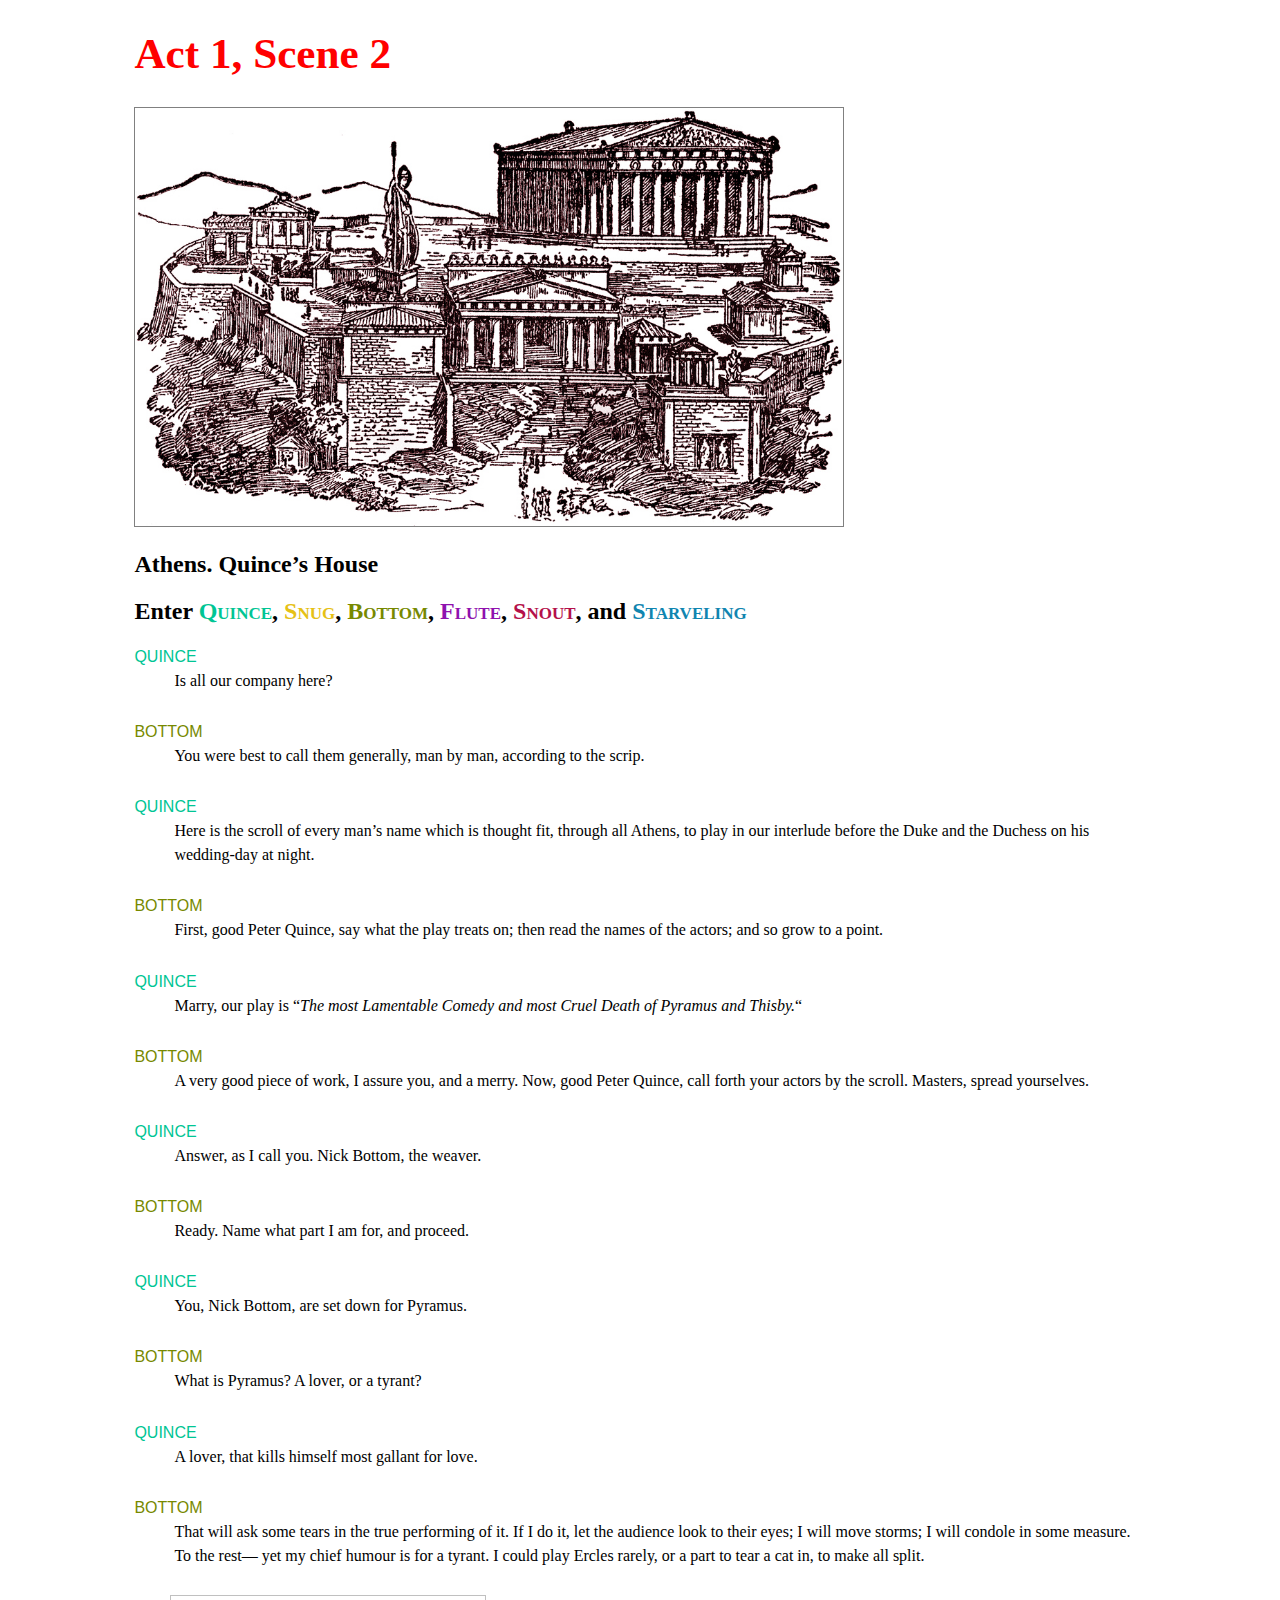
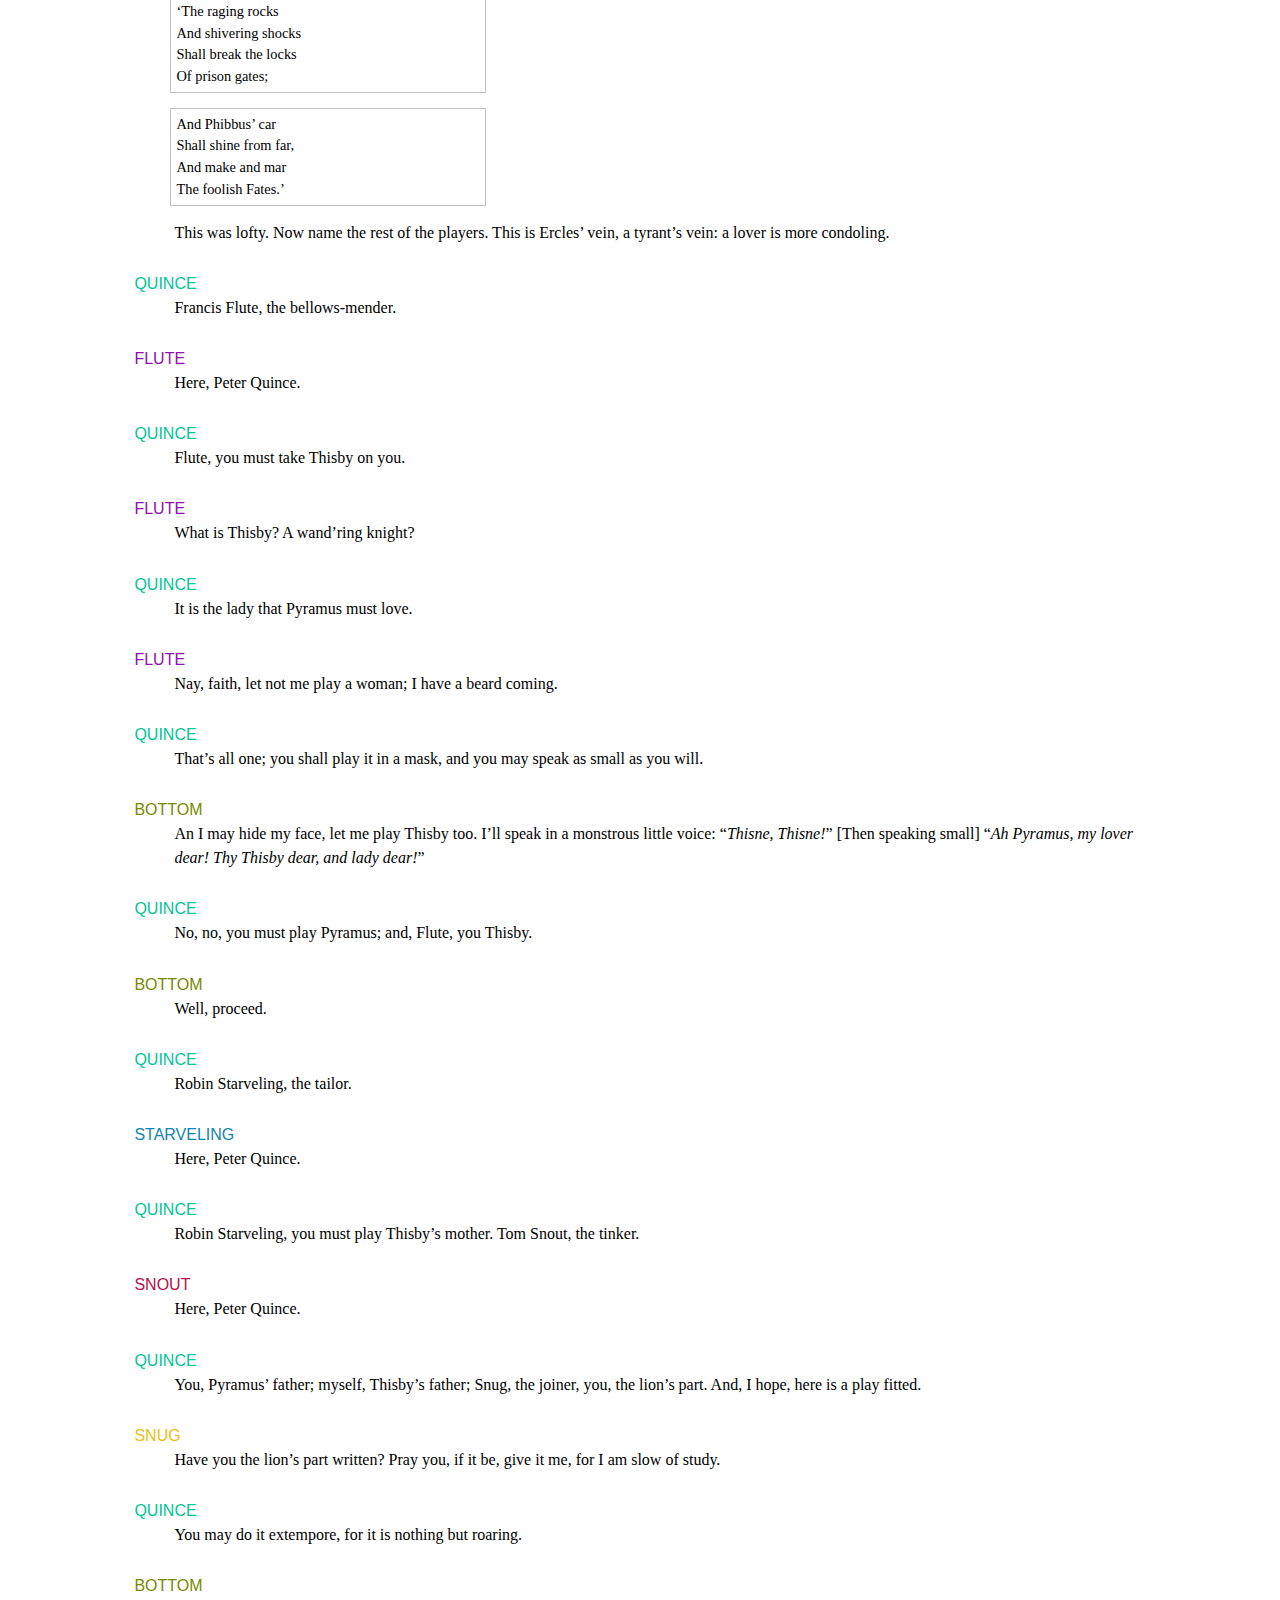
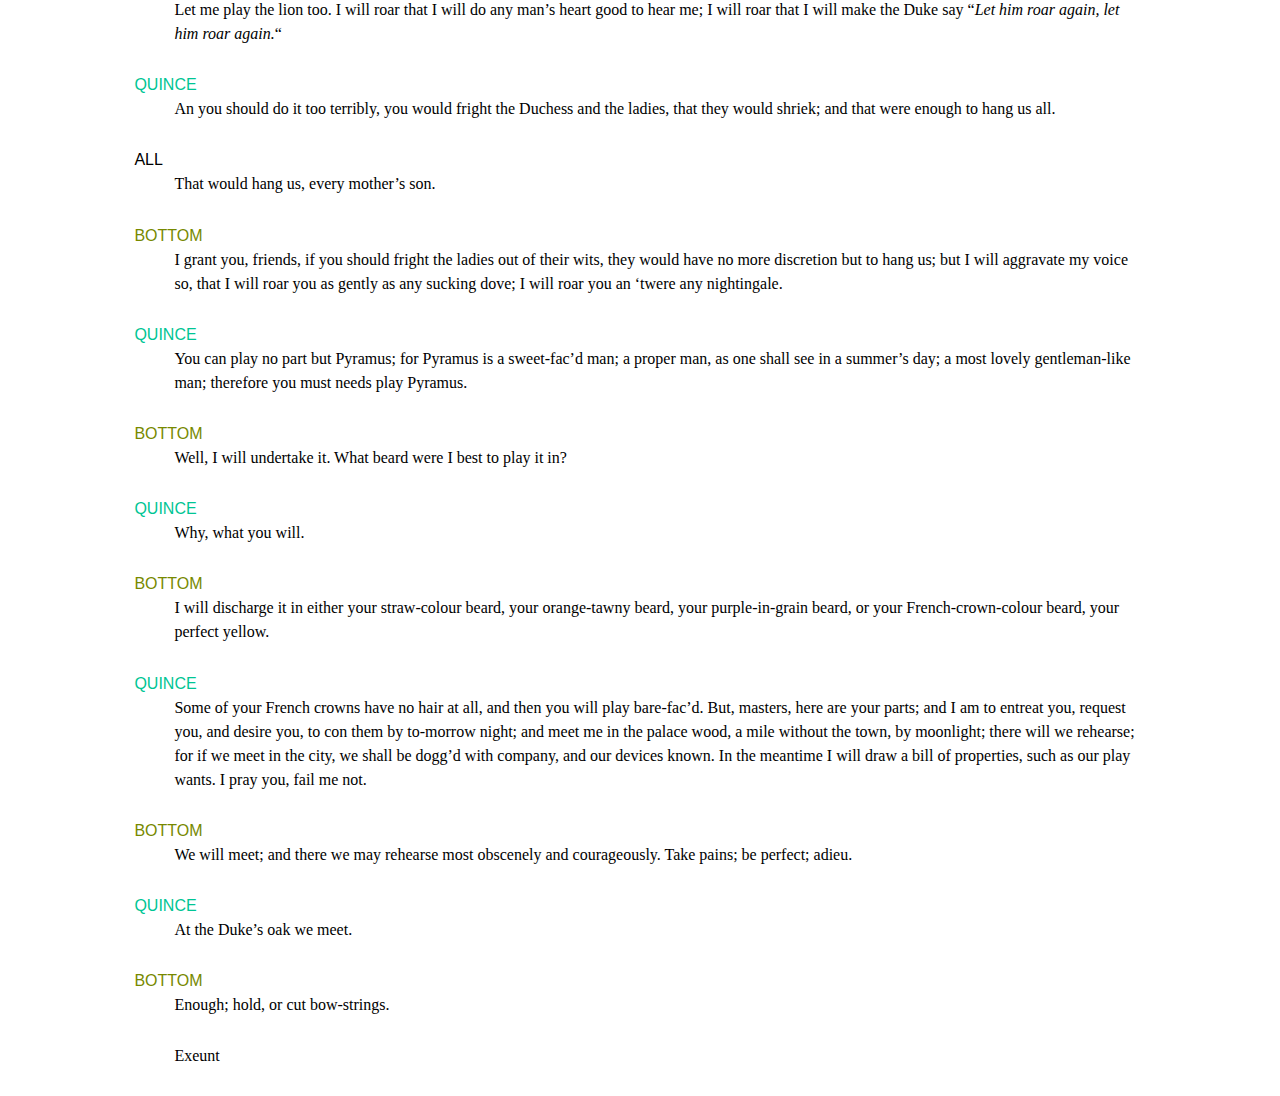
<file: sampleScene/sample_scene.html>
<!DOCTYPE html>
<html xmlns="http://www.w3.org/1999/xhtml">
<head>
	<meta charset="utf-8" />
	
	<title>Act1 Scene2 Midsummernight's Dream</title>
	<link rel="stylesheet" type="text/css" href="styles.css">
</head>
<body class="act1scene2">
<header>
<h1>Act 1, Scene 2</h1>
</header>
<section class="scene two">
<img src="images/athens.jpg" alt="Ancient Athens showing the Parthenon" />
<h2 class="location">Athens. Quince’s House</h2>
<h2 class="stagedirection">Enter <span class="charactername quince">Quince</span>, <span class="charactername snug">Snug</span>, <span class="charactername bottom">Bottom</span>, <span class="charactername flute">Flute</span>, <span class="charactername snout">Snout</span>, and <span class="charactername starveling">Starveling</span></h2>
<p class="character quince">Quince</p>
<p>Is all our company here?</p>
<p class="character bottom">Bottom</p>
<p>You were best to call them generally, man by man, according to the scrip.</p>
<p class="character quince">Quince</p>
<p>Here is the scroll of every man’s name which is thought fit, through all Athens, to play in our interlude before the Duke and the Duchess on his wedding-day at night.</p>
<p class="character bottom">Bottom</p>
<p>First, good Peter Quince, say what the play treats on; then read the names of the actors; and so grow to a point.</p>
<p class="character quince">Quince</p>
<p>Marry, our play is “<em>The most Lamentable Comedy and most Cruel Death of Pyramus and Thisby.</em>“</p>
<p class="character bottom">Bottom</p>
<p>A very good piece of work, I assure you, and a merry. Now, good Peter Quince, call forth your actors by the scroll. Masters, spread yourselves.</p>
<p class="character quince">Quince</p>
<p>Answer, as I call you. Nick Bottom, the weaver.</p>
<p class="character bottom">Bottom</p>
<p>Ready. Name what part I am for, and proceed.</p>
<p class="character quince">Quince</p>
<p>You, Nick Bottom, are set down for Pyramus.</p>
<p class="character bottom">Bottom</p>
<p>What is Pyramus? A lover, or a tyrant?</p>
<p class="character quince">Quince</p>
<p>A lover, that kills himself most gallant for love.</p>
<p class="character bottom">Bottom</p>
<p>That will ask some tears in the true performing of it. If I do it, let the audience look to their eyes; I will move storms; I will condole in some measure. To the rest— yet my chief humour is for a tyrant. I could play Ercles rarely, or a part to tear a cat in, to make all split.</p>
<p class="verse">‘The raging rocks<br/>
And shivering shocks<br/>
Shall break the locks<br/>
Of prison gates;</p>
<p class="verse">And Phibbus’ car<br/>
Shall shine from far,<br/>
And make and mar<br/>
The foolish Fates.’ </p>
<p>This was lofty. Now name the rest of the players. This is Ercles’ vein, a tyrant’s vein: a lover is more condoling.</p>
<p class="character quince">Quince</p>
<p>Francis Flute, the bellows-mender.</p>
<p class="character flute">Flute</p>
<p>Here, Peter Quince.</p>
<p class="character quince">Quince</p>
<p>Flute, you must take Thisby on you.</p>
<p class="character flute">Flute</p>
<p>What is Thisby? A wand’ring knight?</p>
<p class="character quince">Quince</p>
<p>It is the lady that Pyramus must love.</p>
<p class="character flute">Flute</p>
<p>Nay, faith, let not me play a woman; I have a beard coming.</p>
<p class="character quince">Quince</p>
<p>That’s all one; you shall play it in a mask, and you may speak as small as you will.</p>
<p class="character bottom">Bottom</p>
<p>An I may hide my face, let me play Thisby too. I’ll speak in a monstrous little voice: &#8220;<em>Thisne, Thisne!</em>&#8221; [Then speaking small] &#8220;<em>Ah Pyramus, my lover dear! Thy Thisby dear, and lady dear!</em>&#8221;</p>
<p class="character quince">Quince</p>
<p>No, no, you must play Pyramus; and, Flute, you Thisby.</p>
<p class="character bottom">Bottom</p>
<p>Well, proceed.</p>
<p class="character quince">Quince</p>
<p>Robin Starveling, the tailor.</p>
<p class="character starveling">Starveling</p>
<p>Here, Peter Quince.</p>
<p class="character quince">Quince</p>
<p>Robin Starveling, you must play Thisby’s mother. Tom Snout, the tinker.</p>
<p class="character snout">Snout</p>
<p>Here, Peter Quince.</p>
<p class="character quince">Quince</p>
<p>You, Pyramus’ father; myself, Thisby’s father; Snug, the joiner, you, the lion’s part. And, I hope, here is a play fitted.</p>
<p class="character snug">Snug</p>
<p>Have you the lion’s part written? Pray you, if it be, give it me, for I am slow of study.</p>
<p class="character quince">Quince</p>
<p>You may do it extempore, for it is nothing but roaring.</p>
<p class="character bottom">Bottom</p>
<p>Let me play the lion too. I will roar that I will do any man’s heart good to hear me; I will roar that I will make the Duke say “<em>Let him roar again, let him roar again.</em>“</p>
<p class="character quince">Quince</p>
<p>An you should do it too terribly, you would fright the Duchess and the ladies, that they would shriek; and that were enough to hang us all.</p>
<p class="character all">All</p>
<p>That would hang us, every mother’s son.</p>
<p class="character bottom">Bottom</p>
<p>I grant you, friends, if you should fright the ladies out of their wits, they would have no more discretion but to hang us; but I will aggravate my voice so, that I will roar you as gently as any sucking dove; I will roar you an ‘twere any nightingale.</p>
<p class="character quince">Quince</p>
<p>You can play no part but Pyramus; for Pyramus is a sweet-fac’d man; a proper man, as one shall see in a summer’s day; a most lovely gentleman-like man; therefore you must needs play Pyramus.</p>
<p class="character bottom">Bottom</p>
<p>Well, I will undertake it. What beard were I best to play it in?</p>
<p class="character quince">Quince</p>
<p>Why, what you will.</p>
<p class="character bottom">Bottom</p>
<p>I will discharge it in either your straw-colour beard, your orange-tawny beard, your purple-in-grain beard, or your French-crown-colour beard, your perfect yellow.</p>
<p class="character quince">Quince</p>
<p>Some of your French crowns have no hair at all, and then you will play bare-fac’d. But, masters, here are your parts; and I am to entreat you, request you, and desire you, to con them by to-morrow night; and meet me in the palace wood, a mile without the town, by moonlight; there will we rehearse; for if we meet in the city, we shall be dogg’d with company, and our devices known. In the meantime I will draw a bill of properties, such as our play wants. I pray you, fail me not.</p>
<p class="character bottom">Bottom</p>
<p>We will meet; and there we may rehearse most obscenely and courageously. Take pains; be perfect; adieu.</p>
<p class="character quince">Quince</p>
<p>At the Duke’s oak we meet.</p>
<p class="character bottom">Bottom</p>
<p>Enough; hold, or cut bow-strings.</p>
<p class="stagedirections">Exeunt</p>
</section>
</body>
</html>
</file>
<file: docs/css/styles.css>
* {
    margin: 0;
    box-sizing: border-box;
}
html{
    font-size: 14px;
}

body {

font-family: Cambria, Cochin, Georgia, Times, 'Times New Roman', serif;
background-color: rgb(40, 184, 59);

}



main {
    border: 2px solid color red (236, 89, 20); 
    background-color: white;
    width: 70%;
    margin: 0 auto;
    max-width: 800px;
    padding: 0.5em 2em 2em 2em; 
}


figure {

width: 100%;
margin: 20px auto 10px auto;
flex-basis: 300px;
flex-grow: 1;
flex-shrink: 1;
}


section {
    flex-basis: 300px;
    flex-grow: 1;
    flex-shrink: 1;
    margin: 0.5rem;
    padding: 8px;
}
h1, h2 {
  font-family: 'Gill Sans', 'Gill Sans MT', Calibri, 'Trebuchet MS', sans-serif ;
  text-align: center;
  margin: 5px;
}

footer {
    text-align: start;
}
img {
    border: 1px solid green;
    width: 50%;
display: block;
margin: 10px auto 10px auto;
}

p {
    text-align: justify;
}

p.first {
    color: rgb(20, 182, 87);
    display: flex;
    flex-wrap: wrap;
}

@media only screen and (max-width: 500px) {

    main{
        width:100%;
        padding: 1px;
    }
    p{
        font-size: .9em;
    }
}

.playlink {
    text-align: center;
    margin-top: 1em;
    padding: 1em;
}

.playlink:hover {
background-color: blue;
}

.playlink:hover a{
    color: white;
}

.playlink a{
    text-decoration: none;
}
</file>
<file: docs/Visual studio code/css/styles.css>
* {
    margin: 0;
    box-sizing: border-box;
}
html{
    font-size: 14px;
}

body {

font-family: Cambria, Cochin, Georgia, Times, 'Times New Roman', serif;
background-color: rgb(40, 184, 59);

}



main {
    border: 2px solid color red (236, 89, 20); 
    background-color: white;
    width: 70%;
    margin: 0 auto;
    max-width: 800px;
    padding: 0.5em 2em 2em 2em; 
}


figure {

width: 100%;
margin: 20px auto 10px auto;
flex-basis: 300px;
flex-grow: 1;
flex-shrink: 1;
}


section {
    flex-basis: 300px;
    flex-grow: 1;
    flex-shrink: 1;
    margin: 0.5rem;
    padding: 8px;
}
h1, h2 {
  font-family: 'Gill Sans', 'Gill Sans MT', Calibri, 'Trebuchet MS', sans-serif ;
  text-align: center;
  margin: 5px;
}

footer {
    text-align: start;
}
img {
    border: 1px solid green;
    width: 50%;
display: block;
margin: 10px auto 10px auto;
}

p {
    text-align: justify;
}

p.first {
    color: rgb(20, 182, 87);
    display: flex;
    flex-wrap: wrap;
}

@media only screen and (max-width: 500px) {

    main{
        width:100%;
        padding: 1px;
    }
    p{
        font-size: .9em;
    }
}

.playlink {
    text-align: center;
    margin-top: 1em;
    padding: 1em;
}

.playlink:hover {
background-color: blue;
}

.playlink:hover a{
    color: white;
}

.playlink a{
    text-decoration: none;
}
</file>
<file: docs/css/play2.css>
/* This stylesheet is where to add styles for your Shakespeare Play */
/*We usually add something general for the body*/
* {
  margin: 0;
  padding: 0;
  box-sizing: border-box;
}
html {
  scroll-padding-top: 70px;
  scroll-behavior: smooth;
  
}


p.charactername { 
  text-align: center;
  color: rgb(30, 177, 10);
  font-weight: bold;
}
h1.dramatishead { margin: 1em;
  text-align: center;
font-family: Arial, Helvetica, sans-serif;
font-size: 34px;
}

span.character_role{
color: black;
font-style: italic;
font-weight: 100;
}



body {
  font-family: Verdana, Geneva, Tahoma, sans-serif;
  margin: 80px 2em;
  padding: 0;
}



input[type="checkbox"] {
  display: none;
}

section {
  border: 0;
}

.backtotop{
  position:fixed ;
  bottom: 2px;
  right: 8px;
  opacity: 0.9;
}


/*Here follows the class names that you will have in your html*/
/*You may have more if you added styles in InDesign*/
/*You need to add the style attributes between the curly brackets*/

/* the following may not be used but it doesn't matter if they are listed here  */

/* If you ahe created any new styles in InDesign and used export tags then you need to add them here */



.dramatis,
.play {
  border: auto solid color red (236, 89, 20);
  background-color: rgba(175, 193, 219, 0.664);
  width: 65%;
  margin: auto;
  padding: 5em;
  max-width: 750px;
}
section.dramatis {
  text-align: center;
}
figure {
  width: 100%;
  margin: 1em auto;
}
img { 
  max-width: 600px;
  max-height: 600px;
  margin: 0.5em auto;
  display: block;
}
h1.act {
  background-color: rgb(12, 131, 12);
  color: white;
  text-align: center;
  padding: 8px;
  font-size: 2em;
}
h2.firstscene {
  text-align: center;
  margin-top: 0.5em;
}

h2.location { 
  background-color: rgb(186, 231, 173);
  text-align: center;
  padding: 6px;
  font-size: 1em;
}

p.character {
position: relative;
top: 1.2em;
right: 1.8em;
color: rgb(10, 150, 85);
}    




p.play_location {
  margin-top: 2em;
  font-size: 18px;
  font-family: Georgia, 'Times New Roman', Times, serif;
  font-style: oblique;
  text-align: center;
}
p.prose {
  width: 60%;
  margin: 0 7.8em auto;
  padding: 0;
  font-style: italic;
  text-align: center;
}
h2.scene {
  text-align: center;
  margin-top: 1em;
  margin-bottom: 0.5em;
}
p.song {
  width: 60%;
  margin: 0 7.8em auto;
  padding: 0;
  font-style: italic;
}
h2.stagedirection {
  font-size: 16px;
  margin-top: 1em;
  margin-bottom: 1em;
  text-align: center;
}
.verseline {
  margin: 0 0 0.4em 8em;
}


input[type="checkbox"] {
  display: none;
}

.hamburger {
  display: none;
  font-size: 2rem;
  color: white;
}

nav {
  width: 100%;
  position: fixed;
  top: 0;
  left: 0;
  background-color: rgb(23, 141, 76);
  z-index: 9999;
}

nav ul {
  list-style: none;
  display: flex;
  align-items: center;
  justify-content:space-around;
  flex-direction: row;
  font-size: 0.8em
  /*   justify-content: flex-start; */
}

nav ul li {
  flex: 0 0 9rem; /*the same as flex-grow, flex-shrink, flex-basis */
  text-align: center;
}

/* we turn off the underline and set the padding and the color */

nav ul li a {
  text-decoration: none;
  padding: 0.8rem 0.5rem;
  display: block;
}

/* feedback for the user with a background when hovering hover */

nav ul li:hover {
  background-color: rgb(8, 119, 126);
}

nav ul li a:hover {
  color: white;
}

/* sub menus */

li ul {
  display: none;
  position: absolute;
  background-color: rgb(8, 119, 126);
}

li ul li a {
  padding: 0.3rem 1.5rem;
  /*   font-size: 0.8rem; */
}

nav ul li:hover ul {
  display: flex;
  flex-direction: column;
}

nav ul li ul li {
  flex: 0 1 auto;
  width: 9rem; /* the same as the value for flex-basis on the parent li */
}


 

@media screen and (max-width: 750px) {

  .play, .dramatis {
    width: 100%;
    padding: 1em 3em;
  }

  nav ul {
    flex-direction: column;
    font-size: 0.8em;
    display: none;
  
    /*   justify-content: flex-start; */
  }

  .hamburger {
    display: block;
    float: right;
    cursor: pointer;
  }

  html {
    font-size: 12px;
  }

  /*   ~ the tilda points to the next sibling selector */

  input[type="checkbox"]:checked ~ ul {
    display: block;
  }

  li ul {
    position: static;
  }
html {
  scroll-padding-top: 245px;
}
  nav ul li {
    flex: 0 0 auto; /*the same as flex-grow, flex-shrink, flex-basis */
    width: 100%;
  }

  li.home{
    margin-right: auto;
  }
  nav ul li:hover ul {
    display: flex;
    flex-direction: column;
    width: 100%;
    text-align: center;
  }
img {
  max-width: 300px;
}

}
</file>
<file: sampleScene/styles.css>
/*stylesheet for A Midsummer Night's dream*/
body {
font-family: Georgia, "Times New Roman", Times, serif;
}
section,header {
width:80%;
margin:5px auto;
border:0px solid red;
}

p {
font-size: 1em;
line-height: 1.5;
margin-left:2.5em;
margin-bottom: 1.7em;
margin-top: 0;
padding-left:0;
}

p.character {
font-family: "Lucida Grande", Lucida, Verdana, sans-serif;
margin-left:0;
margin-bottom: 0;
font-size:1em;
text-transform: uppercase;
border-left:none;
}

p.verse {
font-size:.9em;
margin-bottom:1em;
border:1px solid silver;
width:30%;
padding:5px;
}

h1 {
font-size: 2.7em;
color:red;
}

/* 	for inline character names */

span.charactername {
font-variant: small-caps;
}

/* character colors and borders*/

.quince {
color: #00c594;
}

.bottom {
color:#778900;
}

.flute {
color:#8f11ae;
}

.snout {
color:#b4104a;
}
.snug {
color:#e6c115;
}

.starveling {
color:#1085b0;
}

img {
width: 70%;
border:1px solid gray;
}
</file>
